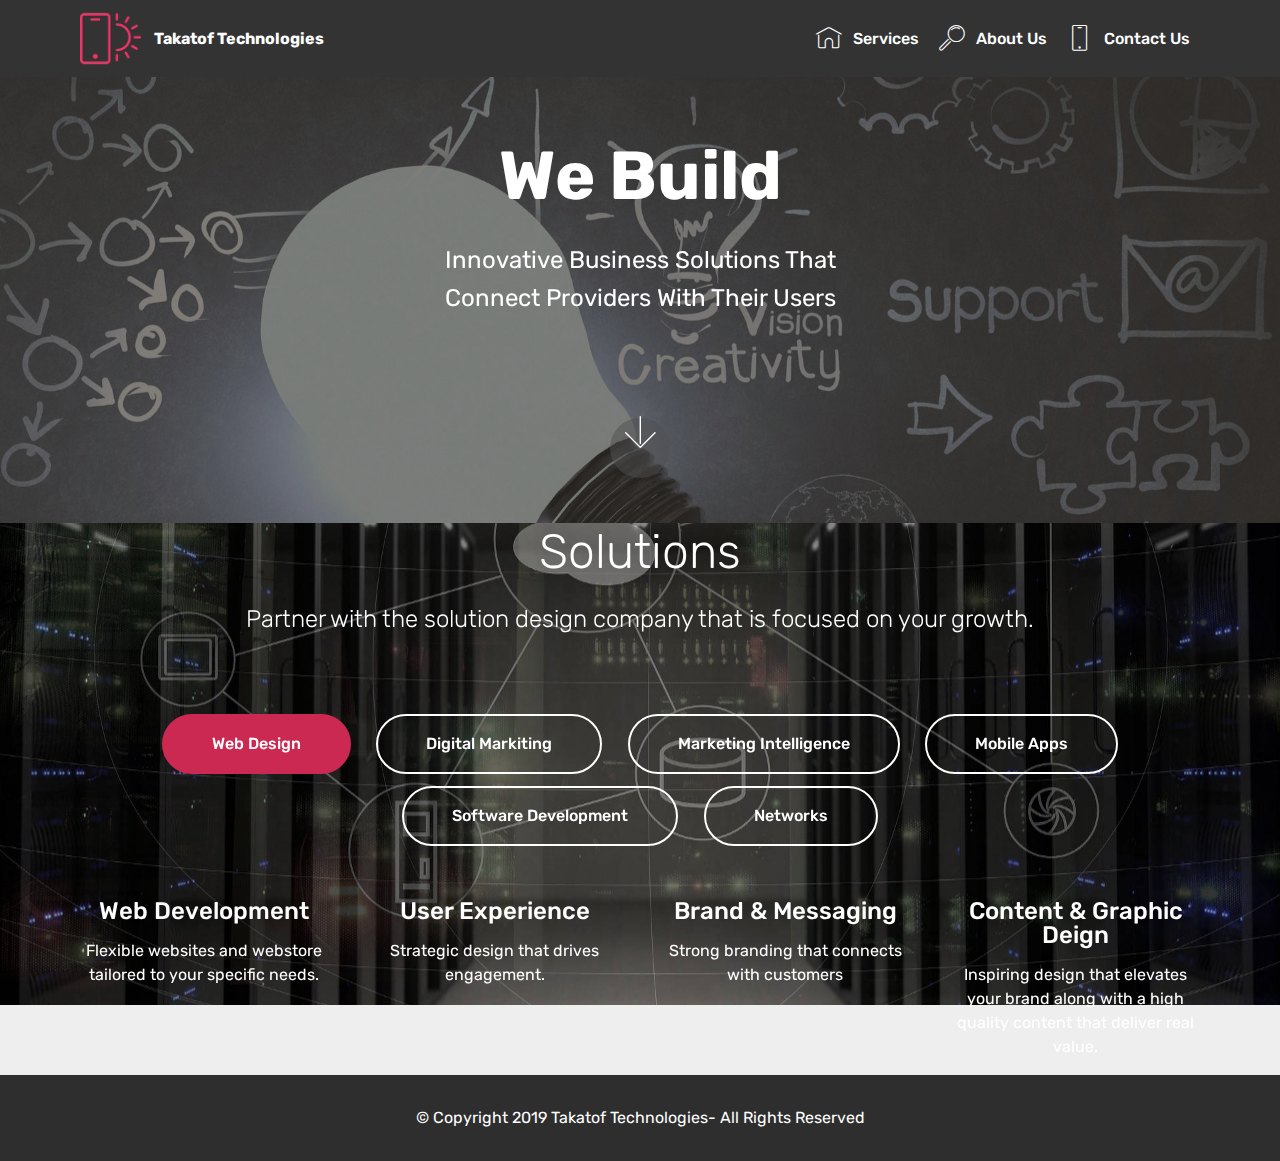
<file: index.html>
<!DOCTYPE html>
<html >
<head>
  <!-- Site made with Mobirise Website Builder v4.8.10, https://mobirise.com -->
  <meta charset="UTF-8">
  <meta http-equiv="X-UA-Compatible" content="IE=edge">
  <meta name="generator" content="Mobirise v4.8.10, mobirise.com">
  <meta name="viewport" content="width=device-width, initial-scale=1, minimum-scale=1">
  <link rel="shortcut icon" href="assets/images/logo2.png" type="image/x-icon">
  <meta name="description" content="">
  <title>Home_1</title>
  <link rel="stylesheet" href="assets/web/assets/mobirise-icons/mobirise-icons.css">
  <link rel="stylesheet" href="assets/tether/tether.min.css">
  <link rel="stylesheet" href="assets/bootstrap/css/bootstrap.min.css">
  <link rel="stylesheet" href="assets/bootstrap/css/bootstrap-grid.min.css">
  <link rel="stylesheet" href="assets/bootstrap/css/bootstrap-reboot.min.css">
  <link rel="stylesheet" href="assets/dropdown/css/style.css">
  <link rel="stylesheet" href="assets/theme/css/style.css">
  <link rel="stylesheet" href="assets/mobirise/css/mbr-additional.css" type="text/css">
  
  
  
</head>
<body>
  <section class="menu cid-rfdRPfmN4K" once="menu" id="menu1-1j">

    

    <nav class="navbar navbar-expand beta-menu navbar-dropdown align-items-center navbar-fixed-top navbar-toggleable-sm">
        <button class="navbar-toggler navbar-toggler-right" type="button" data-toggle="collapse" data-target="#navbarSupportedContent" aria-controls="navbarSupportedContent" aria-expanded="false" aria-label="Toggle navigation">
            <div class="hamburger">
                <span></span>
                <span></span>
                <span></span>
                <span></span>
            </div>
        </button>
        <div class="menu-logo">
            <div class="navbar-brand">
                <span class="navbar-logo">
                    <a href="index.html">
                         <img src="assets/images/logo2.png" alt="Mobirise" title="" style="height: 3.8rem;">
                    </a>
                </span>
                <span class="navbar-caption-wrap"><a class="navbar-caption text-white display-4" href="index.html">
                        Takatof Technologies</a></span>
            </div>
        </div>
        <div class="collapse navbar-collapse" id="navbarSupportedContent">
            <ul class="navbar-nav nav-dropdown nav-right" data-app-modern-menu="true"><li class="nav-item">
                    <a class="nav-link link text-white display-7" href="index.html#tabs3-n">
                        <span class="mbri-home mbr-iconfont mbr-iconfont-btn"></span>
                        Services
                    </a>
                </li>
                <li class="nav-item">
                    <a class="nav-link link text-white display-7" href="page2.html">
                        <span class="mbri-search mbr-iconfont mbr-iconfont-btn"></span>
                        About Us
                    </a>
                </li><li class="nav-item"><a class="nav-link link text-white display-7" href="page3.html"><span class="mbri-mobile mbr-iconfont mbr-iconfont-btn"></span>
                        Contact Us
                    </a></li></ul>
            
        </div>
    </nav>
</section>

<section class="engine"><a href="https://mobirise.info">Mobirise</a></section><section class="cid-re4oyGmvTk mbr-parallax-background" id="header2-f">

    

    <div class="mbr-overlay" style="opacity: 0.6; background-color: rgb(48, 41, 34);"></div>

    <div class="container align-center">
        <div class="row justify-content-md-center">
            <div class="mbr-white col-md-10">
                <h1 class="mbr-section-title mbr-bold pb-3 mbr-fonts-style display-1">
                    We Build</h1>
                
                <p class="mbr-text pb-3 mbr-fonts-style display-5">
                    Innovative Business Solutions That<br> Connect Providers With Their Users<br><br></p>
                
            </div>
        </div>
    </div>
    <div class="mbr-arrow hidden-sm-down" aria-hidden="true">
        <a href="#next">
            <i class="mbri-down mbr-iconfont"></i>
        </a>
    </div>
</section>

<section class="tabs3 cid-re4NDHYPth mbr-parallax-background" id="tabs3-n">

    

    

    <div class="container">
        <h2 class="mbr-section-title align-center pb-3 mbr-fonts-style display-2">Solutions</h2>
        <h3 class="mbr-section-subtitle  display-5 align-center mbr-light mbr-fonts-style">Partner with the solution design company that is focused on your growth.</h3>
    </div>
    <div class="container-fluid">
        <div class="row tabcont">
            <ul class="nav nav-tabs pt-3 mt-5" role="tablist">
                <li class="nav-item mbr-fonts-style"><a class="nav-link active show display-7" role="tab" data-toggle="tab" href="#tabs3-n_tab0" aria-selected="true">
                        Web Design</a></li>
                <li class="nav-item mbr-fonts-style"><a class="nav-link  show active display-7" role="tab" data-toggle="tab" href="#tabs3-n_tab1" aria-selected="true">Digital Markiting</a></li>
                <li class="nav-item mbr-fonts-style"><a class="nav-link show active display-7" role="tab" data-toggle="tab" href="#tabs3-n_tab2" aria-selected="true">Marketing Intelligence</a></li>
                <li class="nav-item mbr-fonts-style"><a class="nav-link show active display-7" role="tab" data-toggle="tab" href="#tabs3-n_tab3" aria-selected="true">
                        Mobile Apps</a></li>
                <li class="nav-item mbr-fonts-style"><a class="nav-link show active display-7" role="tab" data-toggle="tab" href="#tabs3-n_tab4" aria-selected="true">
                        Software Development</a></li>
                <li class="nav-item mbr-fonts-style"><a class="nav-link active show display-7" role="tab" data-toggle="tab" href="#tabs3-n_tab5" aria-selected="true">
                        Networks</a></li>
            </ul>
        </div>
    </div>

    <div class="container">
        <div class="row px-1">
            <div class="tab-content">
                <div id="tab1" class="tab-pane in active mbr-table" role="tabpanel">
                    <div class="row tab-content-row">
                        <div class="col-xs-12 col-md-6 col-lg-3">
                            
                            <h4 class="mbr-element-title  align-center mbr-fonts-style pb-2 display-5">
                                Web Development</h4>
                            <p class="mbr-section-text  align-center mbr-fonts-style display-7">
                                Flexible websites and webstore tailored to your specific needs.</p>
                        </div>

                        <div class="col-xs-12 col-md-6 col-lg-3">
                            
                            <h4 class="mbr-element-title  align-center mbr-fonts-style pb-2 display-5">
                                User Experience</h4>
                            <p class="mbr-section-text  align-center mbr-fonts-style display-7">
                                Strategic design that drives engagement.</p>
                        </div>

                        <div class="col-xs-12 col-md-6 col-lg-3">
                            
                            <h4 class="mbr-element-title  align-center mbr-fonts-style pb-2 display-5">
                                Brand &amp; Messaging<br></h4>
                            <p class="mbr-section-text  align-center mbr-fonts-style display-7">
                                Strong branding that connects with customers</p>
                        </div>

                        <div class="col-xs-12 col-md-6 col-lg-3">
                            
                            <h4 class="mbr-element-title  align-center mbr-fonts-style pb-2 display-5">
                                Content &amp; Graphic Deign</h4>
                            <p class="mbr-section-text  align-center mbr-fonts-style display-7">Inspiring design that elevates your brand along with a high quality content that deliver real value.</p>
                        </div>
                    </div>
                </div>

                <div id="tab2" class="tab-pane  mbr-table" role="tabpanel">
                    <div class="row tab-content-row">
                        <div class="col-xs-12 col-md-6 col-lg-3">
                            
                            <h4 class="mbr-element-title  align-center mbr-fonts-style pb-2 display-5">
                                SEO</h4>
                            <p class="mbr-section-text  align-center mbr-fonts-style display-7">
                                Specific tactics to help you rank in organic search.</p>
                        </div>

                        <div class="col-xs-12 col-md-6 col-lg-3">
                            
                            <h4 class="mbr-element-title  align-center mbr-fonts-style pb-2 display-5">Paid Advertising (PPC)</h4>
                            <p class="mbr-section-text  align-center mbr-fonts-style display-7">Ad creation, audience targeting and campaign management.</p>
                        </div>

                        <div class="col-xs-12 col-md-6 col-lg-3">
                            
                            <h4 class="mbr-element-title  align-center mbr-fonts-style pb-2 display-5">
                                Social Media Marketing</h4>
                            <p class="mbr-section-text  align-center mbr-fonts-style display-7">
                                Real connections, made where customers live</p>
                        </div>

                        <div class="col-xs-12 col-md-6 col-lg-3">
                            
                            <h4 class="mbr-element-title  align-center mbr-fonts-style pb-2 display-5">Inbound Marketing
</h4>
                            <p class="mbr-section-text  align-center mbr-fonts-style display-7">Content that turns browsers into buyers and fans.<br></p>
                        </div>
                    </div>
                </div>

                <div id="tab3" class="tab-pane  mbr-table" role="tabpanel">
                    <div class="row tab-content-row">
                        <div class="col-xs-12 col-md-6 col-lg-3">
                            
                            <h4 class="mbr-element-title  align-center mbr-fonts-style pb-2 display-5">Performance Audits</h4>
                            <p class="mbr-section-text  align-center mbr-fonts-style display-7">
                                Full report showing what's working and whats not</p>
                        </div>

                        <div class="col-xs-12 col-md-6 col-lg-3">
                            
                            <h4 class="mbr-element-title  align-center mbr-fonts-style pb-2 display-5">Competitive Scoring</h4>
                            <p class="mbr-section-text  align-center mbr-fonts-style display-7">See how your measure up, and how you can improve</p>
                        </div>

                        <div class="col-xs-12 col-md-6 col-lg-3">
                            
                            <h4 class="mbr-element-title  align-center mbr-fonts-style pb-2 display-5">
                                Digital Marketing Planning</h4>
                            <p class="mbr-section-text  align-center mbr-fonts-style display-7">Prioritized list of next steps to deliver fast results.</p>
                        </div>

                        <div class="col-xs-12 col-md-6 col-lg-3">
                            
                            <h4 class="mbr-element-title  align-center mbr-fonts-style pb-2 display-5">
                                Reporting &amp; Analytics</h4>
                            <p class="mbr-section-text  align-center mbr-fonts-style display-7">
                                Ongoing measurement of the right KPIs.</p>
                        </div>
                    </div>
                </div>

                <div id="tab4" class="tab-pane  mbr-table" role="tabpanel">
                    <div class="row tab-content-row">
                        <div class="col-xs-12 col-md-6 col-lg-3">
                            
                            <h4 class="mbr-element-title  align-center mbr-fonts-style pb-2 display-5">
                                Leverage Our Experience</h4>
                            <p class="mbr-section-text  align-center mbr-fonts-style display-7">
                                We develop customized mobile applications on different scales because we know how to exploit the power of different technologies
                            </p>
                        </div>

                        <div class="col-xs-12 col-md-6 col-lg-3">
                            
                            <h4 class="mbr-element-title  align-center mbr-fonts-style pb-2 display-5">
                                Our Mobile App Features</h4>
                            <p class="mbr-section-text  align-center mbr-fonts-style display-7">
                                Close-to-Native<br>High Performance<br>Marketing<br>Strategy<br>App Lifecycle<br>QA Testing<br>
                            </p>
                        </div>

                        <div class="col-xs-12 col-md-6 col-lg-3">
                            
                            <h4 class="mbr-element-title  align-center mbr-fonts-style pb-2 display-5">What we do?</h4>
                            <p class="mbr-section-text  align-center mbr-fonts-style display-7">iOS App<br>Android Apps
<br>Cross Platform<br>Augmented Reality<br>React Native Apps
<br>&nbsp;Mobile Games&nbsp;<br></p>
                        </div>

                        <div class="col-xs-12 col-md-6 col-lg-3">
                            
                            <h4 class="mbr-element-title  align-center mbr-fonts-style pb-2 display-5">
                                MOBILE FRIENDLY
                            </h4>
                            <p class="mbr-section-text  align-center mbr-fonts-style display-7">
                                Our team of highly creative professionals make sure that customer gratification is guaranteed. We do not like to compromise and settle on anything less than perfect.
                            </p>
                        </div>
                    </div>
                </div>

                <div id="tab5" class="tab-pane  mbr-table" role="tabpanel">
                    <div class="row tab-content-row">
                        <div class="col-xs-12 col-md-6 col-lg-3">
                            
                            <h4 class="mbr-element-title  align-center mbr-fonts-style pb-2 display-5">Enterprise Portals</h4>
                            <p class="mbr-section-text  align-center mbr-fonts-style display-7">We offer customized portals that meet your business requirements.<br>We integrate your website and applications through user-friendly portals.<br>We provide effective and productive portals, helping you achieve reliable results.<strong><br></strong><br>
                            </p>
                        </div>

                        <div class="col-xs-12 col-md-6 col-lg-3">
                            
                            <h4 class="mbr-element-title  align-center mbr-fonts-style pb-2 display-5">
                                ERP</h4>
                            <p class="mbr-section-text  align-center mbr-fonts-style display-7">
                                From installation to execution, we provide complete ERP services for your company to get started.<br>We provide our expert advice for your custom business ERP needs and requirements.
<br>
We provide services to help our clients in any type of upgradation or migration of ERP systems
<br>
<br>
                            </p>
                        </div>

                        <div class="col-xs-12 col-md-6 col-lg-3">
                            
                            <h4 class="mbr-element-title  align-center mbr-fonts-style pb-2 display-5">Customer relationship management (CRM)</h4>
                            <p class="mbr-section-text  align-center mbr-fonts-style display-7">We develop customized CRM modules for your company to help you achieve better results.
<br>
We'll handle the installation and have you up and running in no time.
<br>
We optimize CRM activities through CRM-portals that are highly result-driven.
<br>
<br></p>
                        </div>

                        <div class="col-xs-12 col-md-6 col-lg-3">
                            
                            <h4 class="mbr-element-title  align-center mbr-fonts-style pb-2 display-5">
                                E-commerce Solution</h4>
                            <p class="mbr-section-text  align-center mbr-fonts-style display-7">We develop custom web designs and e-Commerce services for your company.
<br>
We provide integration services that drive satisfactory e-Commerce results.
<br>
Our experts manage entire optimization process from design upgrades to functionality enhancements.
<br>
<br></p>
                        </div>
                    </div>
                </div>

                <div id="tab6" class="tab-pane  mbr-table" role="tabpanel">
                    <div class="row tab-content-row">
                        <div class="col-xs-12 col-md-6 col-lg-3">
                            
                            <h4 class="mbr-element-title  align-center mbr-fonts-style pb-2 display-5">TELEPHONE SYSTEMS</h4>
                            <p class="mbr-section-text  align-center mbr-fonts-style display-7">Voice over Internet (VoIP)
<br>Cloud-Based/Hosted Systems
<br>Contact Center Solutions
<br>Sound Masking Systems</p>
                        </div>

                        <div class="col-xs-12 col-md-6 col-lg-3">
                            
                            <h4 class="mbr-element-title  align-center mbr-fonts-style pb-2 display-5">VOICE, VIDEO AND SCREEN RECORDING</h4>
                            <p class="mbr-section-text  align-center mbr-fonts-style display-7">Voice Recorders
<br>Video Recorders
<br>Screen Capture Recording</p>
                        </div>

                        <div class="col-xs-12 col-md-6 col-lg-3">
                            
                            <h4 class="mbr-element-title  align-center mbr-fonts-style pb-2 display-5">NETWORK &amp; WIRELESS SOLUTIONS</h4>
                            <p class="mbr-section-text  align-center mbr-fonts-style display-7">Wireless LAN
<br>Broadband Wireless Linls<br> (PTP-PTMP) <br>&nbsp;(Licenesed - Unlicensed)<br>Data Connectivity
<br>Wireless Management Systems</p>
                        </div>

                        <div class="col-xs-12 col-md-6 col-lg-3">
                            
                            <h4 class="mbr-element-title  align-center mbr-fonts-style pb-2 display-5">
                                SECURITY SOLUTIONS</h4>
                            <p class="mbr-section-text  align-center mbr-fonts-style display-7">&nbsp;Video Surveillance Systems
<br>Data Security
<br>Access Control Systems</p>
                        </div>
                    </div>
                </div>
            </div>
        </div>
    </div>
</section>

<section once="" class="cid-rfdVdMGLUq" id="footer6-1k">

    

    

    <div class="container">
        <div class="media-container-row align-center mbr-white">
            <div class="col-12">
                <p class="mbr-text mb-0 mbr-fonts-style display-7">
                    © Copyright 2019 Takatof Technologies- All Rights Reserved
                </p>
            </div>
        </div>
    </div>
</section>


  <script src="assets/web/assets/jquery/jquery.min.js"></script>
  <script src="assets/popper/popper.min.js"></script>
  <script src="assets/tether/tether.min.js"></script>
  <script src="assets/bootstrap/js/bootstrap.min.js"></script>
  <script src="assets/dropdown/js/script.min.js"></script>
  <script src="assets/touchswipe/jquery.touch-swipe.min.js"></script>
  <script src="assets/parallax/jarallax.min.js"></script>
  <script src="assets/mbr-tabs/mbr-tabs.js"></script>
  <script src="assets/smoothscroll/smooth-scroll.js"></script>
  <script src="assets/theme/js/script.js"></script>
  
  
</body>
</html>
</file>
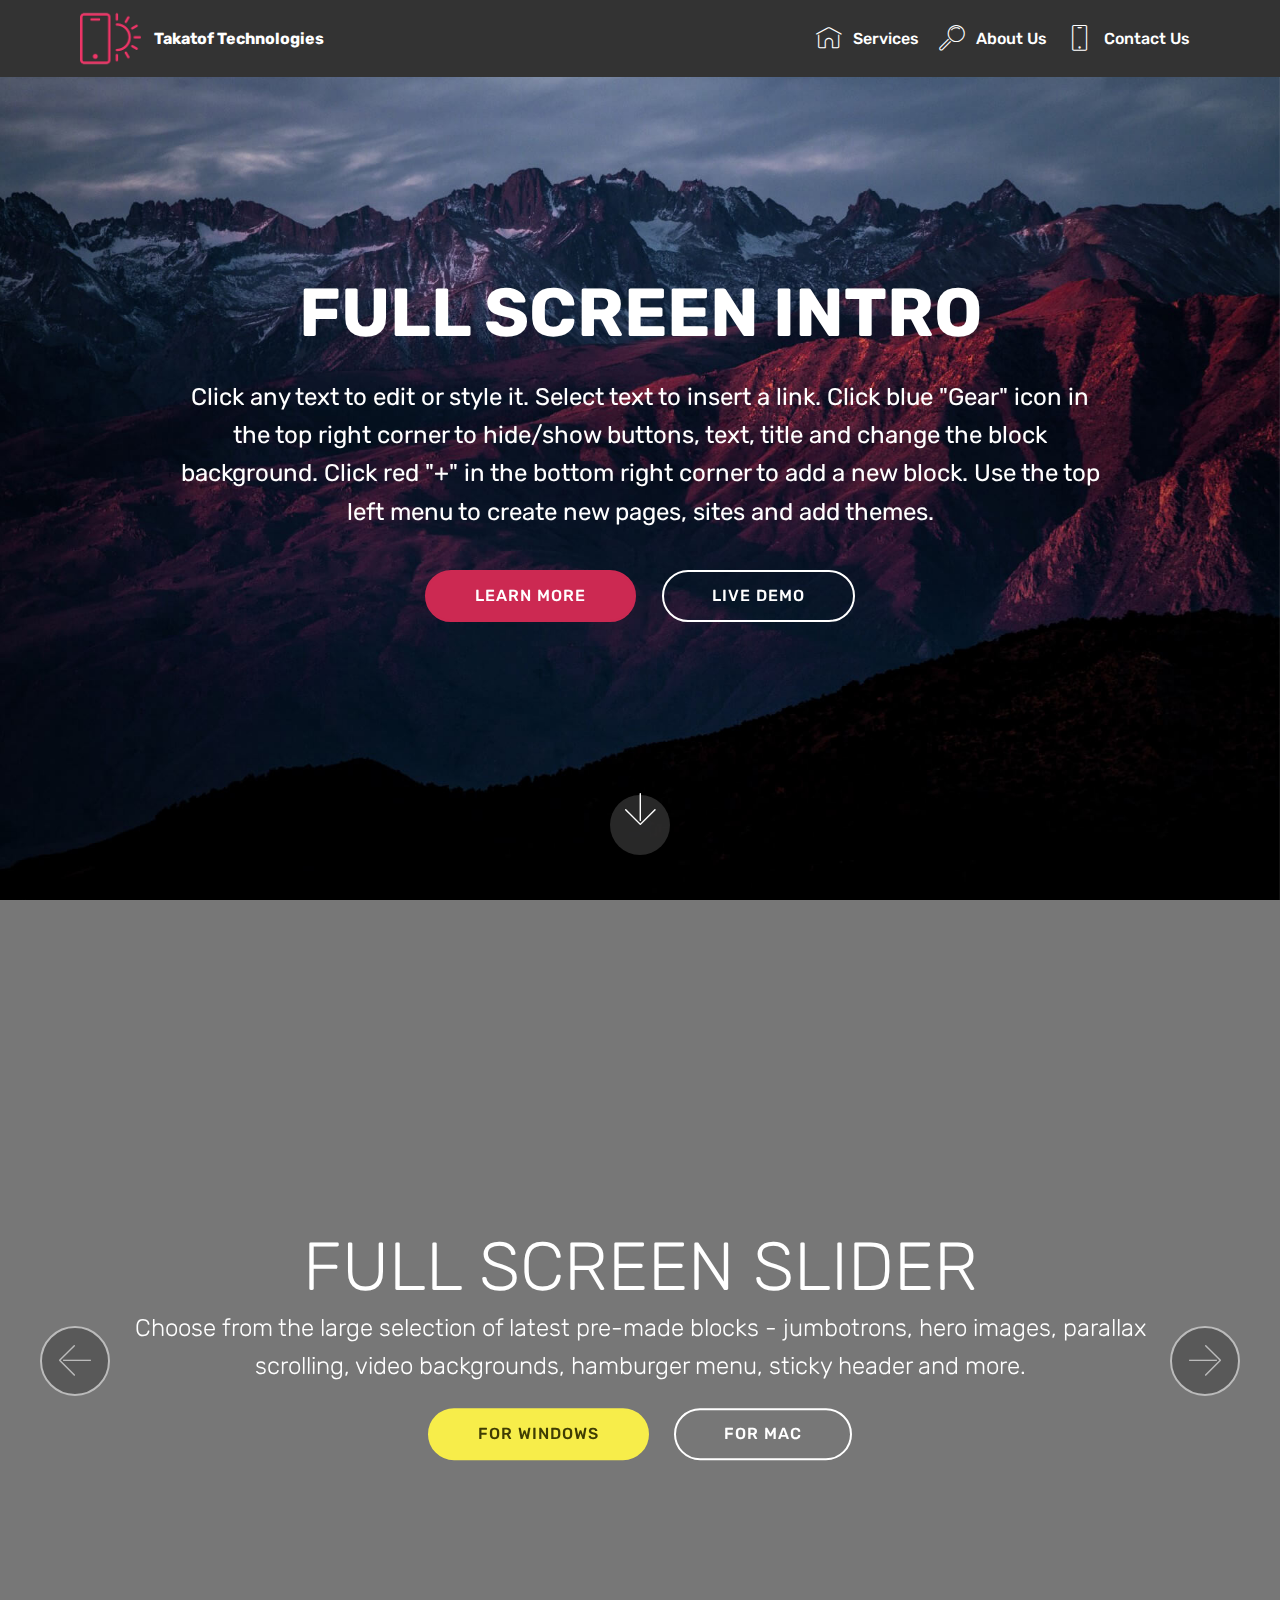
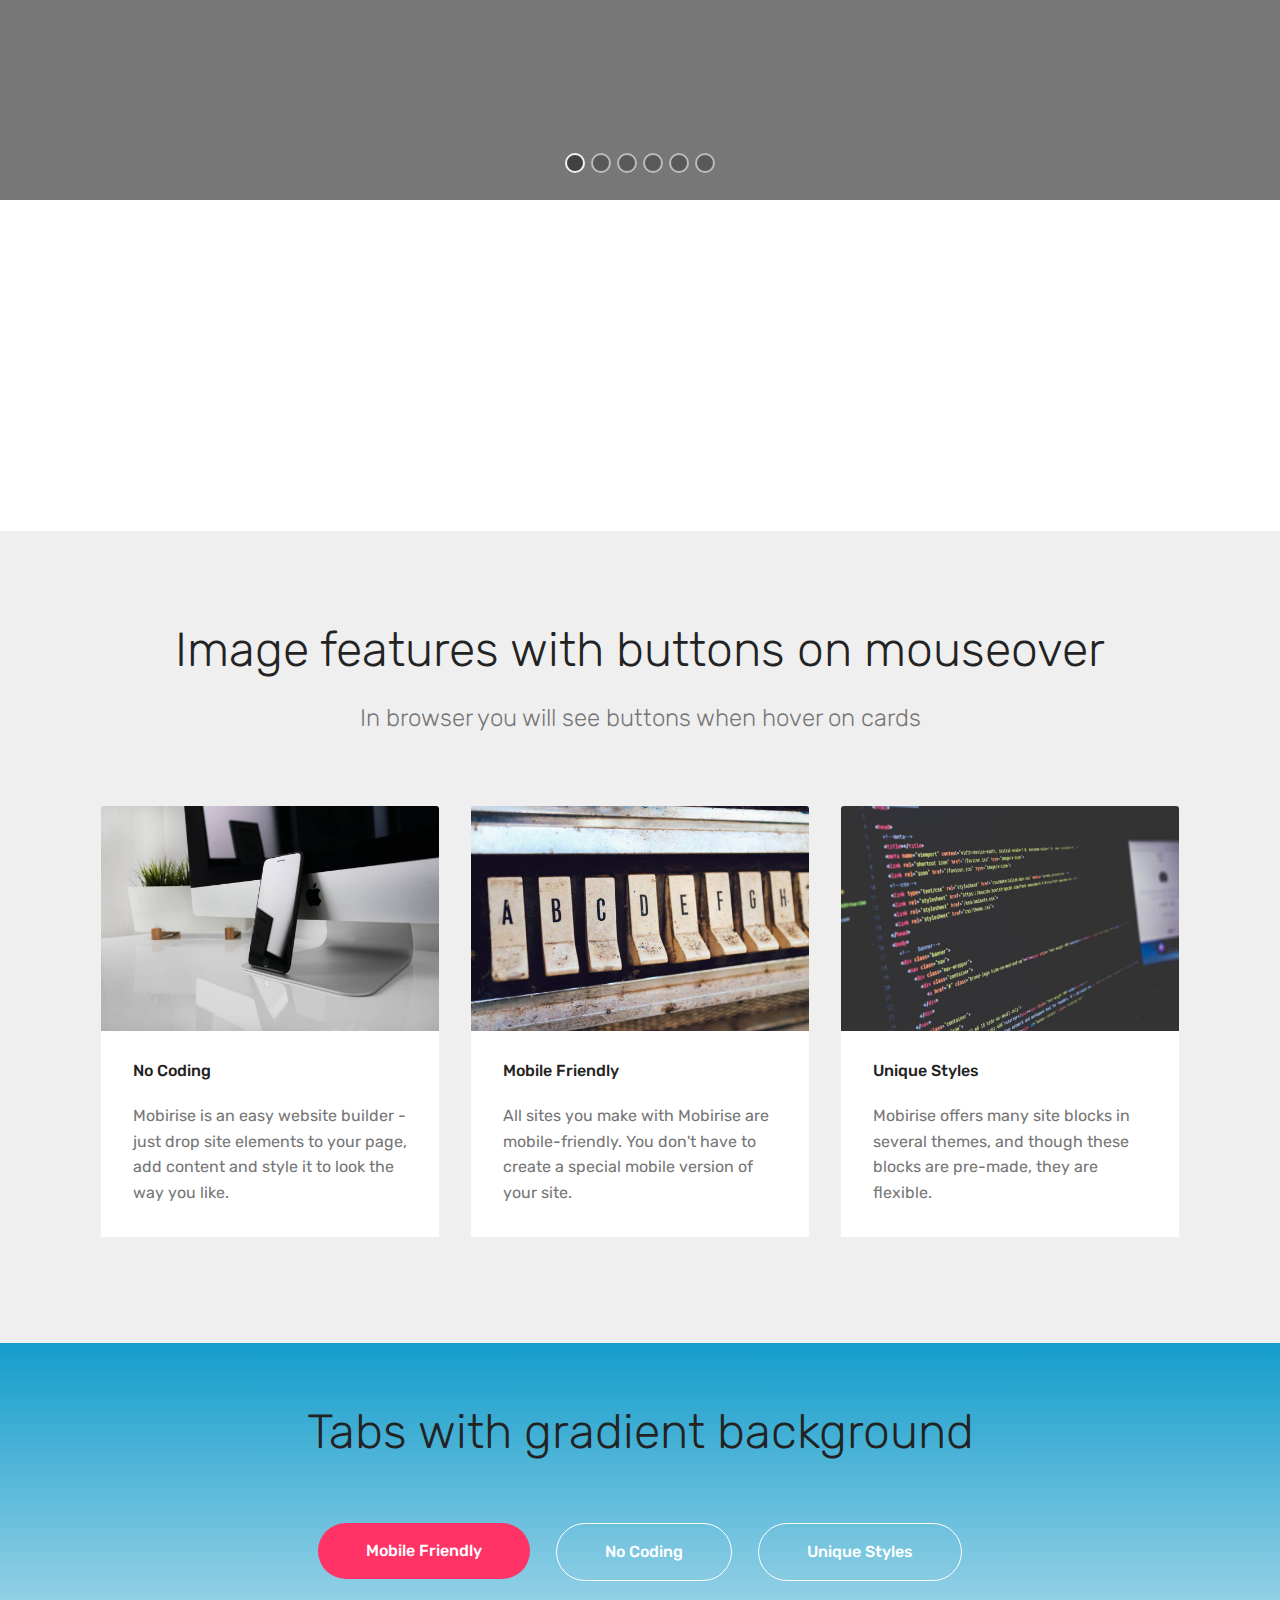
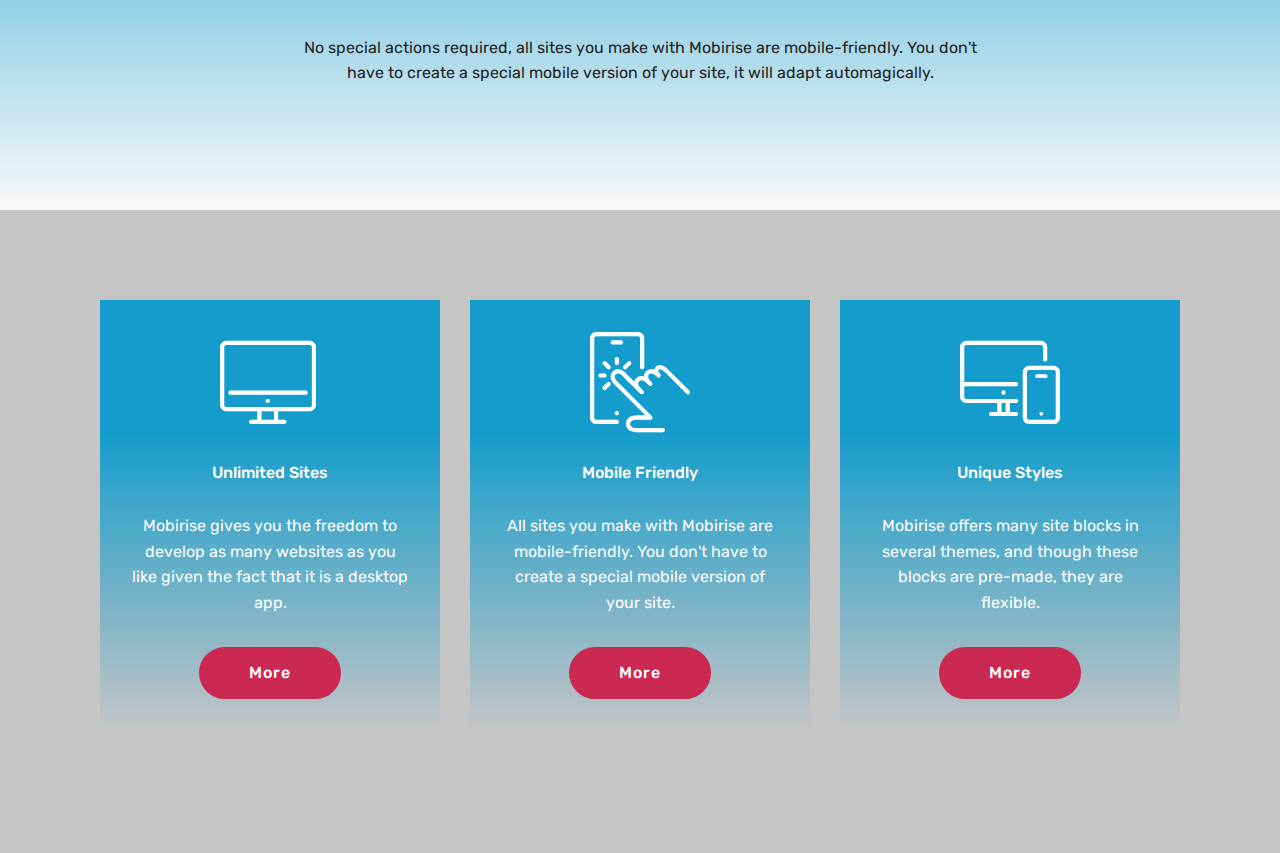
<file: deleted.html>
<!DOCTYPE html>
<html >
<head>
  <!-- Site made with Mobirise Website Builder v4.8.10, https://mobirise.com -->
  <meta charset="UTF-8">
  <meta http-equiv="X-UA-Compatible" content="IE=edge">
  <meta name="generator" content="Mobirise v4.8.10, mobirise.com">
  <meta name="viewport" content="width=device-width, initial-scale=1, minimum-scale=1">
  <link rel="shortcut icon" href="assets/images/logo2.png" type="image/x-icon">
  <meta name="description" content="">
  <title>Home</title>
  <link rel="stylesheet" href="assets/web/assets/mobirise-icons/mobirise-icons.css">
  <link rel="stylesheet" href="assets/tether/tether.min.css">
  <link rel="stylesheet" href="assets/bootstrap/css/bootstrap.min.css">
  <link rel="stylesheet" href="assets/bootstrap/css/bootstrap-grid.min.css">
  <link rel="stylesheet" href="assets/bootstrap/css/bootstrap-reboot.min.css">
  <link rel="stylesheet" href="assets/dropdown/css/style.css">
  <link rel="stylesheet" href="assets/socicon/css/styles.css">
  <link rel="stylesheet" href="assets/theme/css/style.css">
  <link rel="stylesheet" href="assets/mobirise/css/mbr-additional.css" type="text/css">
  
  
  
</head>
<body>
  <section class="menu cid-qTkzRZLJNu" once="menu" id="menu1-0">

    

    <nav class="navbar navbar-expand beta-menu navbar-dropdown align-items-center navbar-fixed-top navbar-toggleable-sm">
        <button class="navbar-toggler navbar-toggler-right" type="button" data-toggle="collapse" data-target="#navbarSupportedContent" aria-controls="navbarSupportedContent" aria-expanded="false" aria-label="Toggle navigation">
            <div class="hamburger">
                <span></span>
                <span></span>
                <span></span>
                <span></span>
            </div>
        </button>
        <div class="menu-logo">
            <div class="navbar-brand">
                <span class="navbar-logo">
                    <a href="index.html">
                         <img src="assets/images/logo2.png" alt="Mobirise" title="" style="height: 3.8rem;">
                    </a>
                </span>
                <span class="navbar-caption-wrap"><a class="navbar-caption text-white display-4" href="index.html">
                        Takatof Technologies</a></span>
            </div>
        </div>
        <div class="collapse navbar-collapse" id="navbarSupportedContent">
            <ul class="navbar-nav nav-dropdown nav-right" data-app-modern-menu="true"><li class="nav-item">
                    <a class="nav-link link text-white display-7" href="index.html#tabs3-n">
                        <span class="mbri-home mbr-iconfont mbr-iconfont-btn"></span>
                        Services
                    </a>
                </li>
                <li class="nav-item">
                    <a class="nav-link link text-white display-7" href="page2.html">
                        <span class="mbri-search mbr-iconfont mbr-iconfont-btn"></span>
                        About Us
                    </a>
                </li><li class="nav-item"><a class="nav-link link text-white display-7" href="page3.html"><span class="mbri-mobile mbr-iconfont mbr-iconfont-btn"></span>
                        Contact Us
                    </a></li></ul>
            
        </div>
    </nav>
</section>

<section class="engine"><a href="https://mobirise.info/r">free bootstrap template</a></section><section class="cid-qTkA127IK8 mbr-fullscreen mbr-parallax-background" id="header2-1">

    

    

    <div class="container align-center">
        <div class="row justify-content-md-center">
            <div class="mbr-white col-md-10">
                <h1 class="mbr-section-title mbr-bold pb-3 mbr-fonts-style display-1">
                    FULL SCREEN INTRO
                </h1>
                
                <p class="mbr-text pb-3 mbr-fonts-style display-5">
                    Click any text to edit or style it. Select text to insert a link. Click blue "Gear" icon in the top right corner to hide/show buttons, text, title and change the block background. Click red "+" in the bottom right corner to add a new block. Use the top left menu to create new pages, sites and add themes.
                </p>
                <div class="mbr-section-btn"><a class="btn btn-md btn-secondary display-4" href="https://mobirise.com">LEARN MORE</a>
                    <a class="btn btn-md btn-white-outline display-4" href="https://mobirise.com">LIVE DEMO</a></div>
            </div>
        </div>
    </div>
    <div class="mbr-arrow hidden-sm-down" aria-hidden="true">
        <a href="#next">
            <i class="mbri-down mbr-iconfont"></i>
        </a>
    </div>
</section>

<section class="carousel slide cid-rdZeQm7vbL" data-interval="false" id="slider1-a">

    

    <div class="full-screen"><div class="mbr-slider slide carousel" data-pause="true" data-keyboard="false" data-ride="false" data-interval="false"><ol class="carousel-indicators"><li data-app-prevent-settings="" data-target="#slider1-a" class=" active" data-slide-to="0"></li><li data-app-prevent-settings="" data-target="#slider1-a" data-slide-to="1"></li><li data-app-prevent-settings="" data-target="#slider1-a" data-slide-to="2"></li><li data-app-prevent-settings="" data-target="#slider1-a" data-slide-to="3"></li><li data-app-prevent-settings="" data-target="#slider1-a" data-slide-to="4"></li><li data-app-prevent-settings="" data-target="#slider1-a" data-slide-to="5"></li></ol><div class="carousel-inner" role="listbox"><div class="carousel-item slider-fullscreen-image active" data-bg-video-slide="https://www.youtube.com/watch?v=fwkKc6M60-0"><div class="mbr-overlay"></div><div class="container container-slide"><div class="image_wrapper"><img src="assets/images/1.jpg" style="opacity: 0;"><div class="carousel-caption justify-content-center"><div class="col-10 align-center"><h2 class="mbr-fonts-style display-1">FULL SCREEN SLIDER</h2><p class="lead mbr-text mbr-fonts-style display-5">Choose from the large selection of latest pre-made blocks - jumbotrons, hero images, parallax scrolling, video backgrounds, hamburger menu, sticky header and more.</p><div class="mbr-section-btn" buttons="0"><a class="btn btn-success display-4" href="https://mobirise.com">FOR WINDOWS</a> <a class="btn  btn-white-outline display-4" href="https://mobirise.com">FOR MAC</a></div></div></div></div></div></div><div class="carousel-item slider-fullscreen-image" data-bg-video-slide="https://www.youtube.com/watch?v=fwkKc6M60-0"><div class="mbr-overlay"></div><div class="container container-slide"><div class="image_wrapper"><img src="assets/images/2.jpg" style="opacity: 0;"><div class="carousel-caption justify-content-center"><div class="col-10 align-left"><h2 class="mbr-fonts-style display-1">VIDEO SLIDE</h2><p class="lead mbr-text mbr-fonts-style display-5">Slide with youtube video background and color overlay. Title and text are aligned to the left.</p></div></div></div></div></div><div class="carousel-item slider-fullscreen-image" data-bg-video-slide="false" style="background-image: url(assets/images/3.jpg);"><div class="container container-slide"><div class="image_wrapper"><div class="mbr-overlay"></div><img src="assets/images/3.jpg"><div class="carousel-caption justify-content-center"><div class="col-10 align-right"><h2 class="mbr-fonts-style display-1">IMAGE SLIDE</h2><p class="lead mbr-text mbr-fonts-style display-5">Choose from the large selection of latest pre-made blocks - jumbotrons, hero images, parallax scrolling, video backgrounds, hamburger menu, sticky header and more.</p><div class="mbr-section-btn" buttons="0"><a class="btn btn-info display-4" href="https://mobirise.com">FOR WINDOWS</a> <a class="btn  btn-white-outline display-4" href="https://mobirise.com">FOR MAC</a></div></div></div></div></div></div><div class="carousel-item slider-fullscreen-image" data-bg-video-slide="false" style="background-image: url(assets/images/mbr-1920x948.jpg);"><div class="container container-slide"><div class="image_wrapper"><div class="mbr-overlay"></div><img src="assets/images/mbr-1920x948.jpg"><div class="carousel-caption justify-content-center"><div class="col-10 align-center"><h2 class="mbr-fonts-style display-1">FULL SCREEN SLIDER</h2><p class="lead mbr-text mbr-fonts-style display-5">Choose from the large selection of latest pre-made blocks - jumbotrons, hero images, parallax scrolling, video backgrounds, hamburger menu, sticky header and more.</p><div class="mbr-section-btn" buttons="0"><a class="btn btn-success display-4" href="https://mobirise.com">FOR WINDOWS</a> <a class="btn  btn-white-outline display-4" href="https://mobirise.com">FOR MAC</a></div></div></div></div></div></div><div class="carousel-item slider-fullscreen-image" data-bg-video-slide="false" style="background-image: url(assets/images/1.jpg);"><div class="container container-slide"><div class="image_wrapper"><div class="mbr-overlay"></div><img src="assets/images/1.jpg"><div class="carousel-caption justify-content-center"><div class="col-10 align-center"><h2 class="mbr-fonts-style display-1">FULL SCREEN SLIDER</h2><p class="lead mbr-text mbr-fonts-style display-5">Choose from the large selection of latest pre-made blocks - jumbotrons, hero images, parallax scrolling, video backgrounds, hamburger menu, sticky header and more.</p><div class="mbr-section-btn" buttons="0"><a class="btn btn-success display-4" href="https://mobirise.com">FOR WINDOWS</a> <a class="btn  btn-white-outline display-4" href="https://mobirise.com">FOR MAC</a></div></div></div></div></div></div><div class="carousel-item slider-fullscreen-image" data-bg-video-slide="false" style="background-image: url(assets/images/1.jpg);"><div class="container container-slide"><div class="image_wrapper"><div class="mbr-overlay"></div><img src="assets/images/1.jpg"><div class="carousel-caption justify-content-center"><div class="col-10 align-center"><h2 class="mbr-fonts-style display-1">FULL SCREEN SLIDER</h2><p class="lead mbr-text mbr-fonts-style display-5">Choose from the large selection of latest pre-made blocks - jumbotrons, hero images, parallax scrolling, video backgrounds, hamburger menu, sticky header and more.</p><div class="mbr-section-btn" buttons="0"><a class="btn btn-success display-4" href="https://mobirise.com">FOR WINDOWS</a> <a class="btn  btn-white-outline display-4" href="https://mobirise.com">FOR MAC</a></div></div></div></div></div></div></div><a data-app-prevent-settings="" class="carousel-control carousel-control-prev" role="button" data-slide="prev" href="#slider1-a"><span aria-hidden="true" class="mbri-left mbr-iconfont"></span><span class="sr-only">Previous</span></a><a data-app-prevent-settings="" class="carousel-control carousel-control-next" role="button" data-slide="next" href="#slider1-a"><span aria-hidden="true" class="mbri-right mbr-iconfont"></span><span class="sr-only">Next</span></a></div></div>

</section>

<section class="cid-qTkAaeaxX5 mbr-reveal" id="footer1-2">

    

    

    <div class="container">
        <div class="media-container-row content text-white">
            <div class="col-12 col-md-3">
                <div class="media-wrap">
                    <a href="https://mobirise.com/">
                        <img src="assets/images/logo211.png" alt="Mobirise">
                    </a>
                </div>
            </div>
            <div class="col-12 col-md-3 mbr-fonts-style display-7">
                <h5 class="pb-3">
                    Address
                </h5>
                <p class="mbr-text">
                    1234 Street Name
                    <br>City, AA 99999
                </p>
            </div>
            <div class="col-12 col-md-3 mbr-fonts-style display-7">
                <h5 class="pb-3">
                    Contacts
                </h5>
                <p class="mbr-text">
                    Email: support@mobirise.com
                    <br>Phone: +1 (0) 000 0000 001
                    <br>Fax: +1 (0) 000 0000 002
                </p>
            </div>
            <div class="col-12 col-md-3 mbr-fonts-style display-7">
                <h5 class="pb-3"></h5>
                <p class="mbr-text"></p>
            </div>
        </div>
        <div class="footer-lower">
            <div class="media-container-row">
                <div class="col-sm-12">
                    <hr>
                </div>
            </div>
            <div class="media-container-row mbr-white">
                <div class="col-sm-6 copyright">
                    <p class="mbr-text mbr-fonts-style display-7">
                        © Copyright 2017 Mobirise - All Rights Reserved
                    </p>
                </div>
                <div class="col-md-6">
                    <div class="social-list align-right">
                        <div class="soc-item">
                            <a href="https://twitter.com/mobirise" target="_blank">
                                <span class="socicon-twitter socicon mbr-iconfont mbr-iconfont-social"></span>
                            </a>
                        </div>
                        <div class="soc-item">
                            <a href="https://www.facebook.com/pages/Mobirise/1616226671953247" target="_blank">
                                <span class="socicon-facebook socicon mbr-iconfont mbr-iconfont-social"></span>
                            </a>
                        </div>
                        <div class="soc-item">
                            <a href="https://www.youtube.com/c/mobirise" target="_blank">
                                <span class="socicon-youtube socicon mbr-iconfont mbr-iconfont-social"></span>
                            </a>
                        </div>
                        <div class="soc-item">
                            <a href="https://instagram.com/mobirise" target="_blank">
                                <span class="socicon-instagram socicon mbr-iconfont mbr-iconfont-social"></span>
                            </a>
                        </div>
                        <div class="soc-item">
                            <a href="https://plus.google.com/u/0/+Mobirise" target="_blank">
                                <span class="socicon-googleplus socicon mbr-iconfont mbr-iconfont-social"></span>
                            </a>
                        </div>
                        <div class="soc-item">
                            <a href="https://www.behance.net/Mobirise" target="_blank">
                                <span class="socicon-behance socicon mbr-iconfont mbr-iconfont-social"></span>
                            </a>
                        </div>
                    </div>
                </div>
            </div>
        </div>
    </div>
</section>

<section class="features18 popup-btn-cards cid-re4nDwoIY2" id="features18-c">

    

    
    <div class="container">
        <h2 class="mbr-section-title pb-3 align-center mbr-fonts-style display-2">
            Image features with buttons on mouseover
        </h2>
        <h3 class="mbr-section-subtitle display-5 align-center mbr-fonts-style mbr-light">
            In browser you will see buttons when hover on cards
        </h3>
        <div class="media-container-row pt-5 ">
            <div class="card p-3 col-12 col-md-6 col-lg-4">
                <div class="card-wrapper ">
                    <div class="card-img">
                        <div class="mbr-overlay"></div>
                        <div class="mbr-section-btn text-center">
                            <a href="https://mobirise.co" class="btn btn-primary display-4">Learn More</a>
                        </div>
                        <img src="assets/images/01.jpg" alt="Mobirise">
                    </div>
                    <div class="card-box">
                        <h4 class="card-title mbr-fonts-style display-7">
                            No Coding
                        </h4>
                        <p class="mbr-text mbr-fonts-style align-left display-7">
                            Mobirise is an easy website builder - just drop site elements to your page, add content and style it to look the way you like.
                        </p>
                    </div>
                </div>
            </div>
            <div class="card p-3 col-12 col-md-6 col-lg-4">
                <div class="card-wrapper">
                    <div class="card-img">
                        <div class="mbr-overlay"></div>
                        <div class="mbr-section-btn text-center">
                            <a href="https://mobirise.co" class="btn btn-primary display-4">Learn More</a>
                        </div>
                        <img src="assets/images/02.jpg" alt="Mobirise">
                    </div>
                    <div class="card-box">
                        <h4 class="card-title mbr-fonts-style display-7">
                            Mobile Friendly
                        </h4>
                        <p class="mbr-text mbr-fonts-style display-7">
                           All sites you make with Mobirise are mobile-friendly. You don't have to create a special mobile version of your site.
                        </p>
                    </div>
                </div>
            </div>

            <div class="card p-3 col-12 col-md-6 col-lg-4">
                <div class="card-wrapper">
                    <div class="card-img">
                        <div class="mbr-overlay"></div>
                        <div class="mbr-section-btn text-center">
                            <a href="https://mobirise.co" class="btn btn-primary display-4">Learn More</a>
                        </div>
                        <img src="assets/images/03.jpg" alt="Mobirise">
                    </div>
                    <div class="card-box">
                        <h4 class="card-title mbr-fonts-style display-7">
                            Unique Styles
                        </h4>
                        <p class="mbr-text mbr-fonts-style display-7">
                            Mobirise offers many site blocks in several themes, and though these blocks are pre-made, they are flexible.
                        </p>
                    </div>
                </div>
            </div>

            
        </div>
    </div>
</section>

<section class="tabs2 cid-re4nQK1qvM" id="tabs2-d">

    

    
    <div class="container">
        <h2 class="mbr-section-title align-center pb-5 mbr-fonts-style display-2">
            Tabs with gradient background
        </h2>
        <div class="media-container-row">
            <div class="col-12 col-md-8">
                <ul class="nav nav-tabs" role="tablist">
                    <li class="nav-item">
                        <a class="nav-link active mbr-fonts-style display-7" role="tab" data-toggle="tab" href="#tab1">
                            Mobile Friendly
                        </a>
                    </li>
                    <li class="nav-item">
                        <a class="nav-link mbr-fonts-style display-7" role="tab" data-toggle="tab" href="#tab2">
                            No Coding
                        </a>
                    </li>
                    <li class="nav-item">
                        <a class="nav-link mbr-fonts-style display-7" role="tab" data-toggle="tab" href="#tab3">
                            Unique Styles
                        </a>
                    </li>
                    
                    
                    
                </ul>
                <div class="tab-content">
                    <div id="tab1" class="tab-pane in active" role="tabpanel">
                        <div class="row">
                            <div class="col-md-12">
                                <p class="mbr-text py-5 mbr-fonts-style display-7">
                                    No special actions required, all sites you make with Mobirise are mobile-friendly. You don't have to create a special mobile version of your site, it will adapt automagically.
                                </p>
                            </div>
                        </div>
                    </div>
                    <div id="tab2" class="tab-pane" role="tabpanel">
                        <div class="row">
                            <div class="col-md-12">
                                <p class="mbr-text py-5 mbr-fonts-style display-7">
                                    Mobirise is an easy website builder - just drop site elements to your page, add content and style it to look the way you like.
                                </p>
                            </div>
                        </div>
                    </div>
                    <div id="tab3" class="tab-pane" role="tabpanel">
                        <div class="row">
                            <div class="col-md-12">
                                <p class="mbr-text py-5 mbr-fonts-style display-7">
                                    Mobirise offers many site blocks in several themes, and though these blocks are pre-made, they are flexible. You can combine blocks in different ways on your pages.
                                </p>
                            </div>
                        </div>
                    </div>
                    <div id="tab4" class="tab-pane" role="tabpanel">
                        <div class="row">
                            <div class="col-md-12">
                                <p class="mbr-text py-5 mbr-fonts-style display-7">
                                    Mobirise gives you the freedom to develop as many websites as you like given the fact that it is a desktop app.
                                </p>
                            </div>
                        </div>
                    </div>
                    <div id="tab5" class="tab-pane" role="tabpanel">
                        <div class="row">
                            <div class="col-md-12">
                                <p class="mbr-text py-5 mbr-fonts-style display-7">
                                    Publish your website to a local drive, FTP or host on Amazon S3, Google Cloud, Github Pages. Don't be a hostage to just one platform or service provider.
                                </p>
                            </div>
                        </div>
                    </div>
                    <div id="tab6" class="tab-pane" role="tabpanel">
                        <div class="row">
                            <div class="col-md-12">
                                <p class="mbr-text py-5 mbr-fonts-style display-7">
                                    Just drop the blocks into the page, edit content inline and publish - no technical skills required.
                                </p>
                            </div>
                        </div>
                    </div>
                </div>
            </div>
        </div>
    </div>
</section>

<section class="features8 cid-re4np0EG3R mbr-parallax-background" id="features8-b">

    

    <div class="mbr-overlay" style="opacity: 0.2; background-color: rgb(35, 35, 35);">
    </div>

    <div class="container">
        <div class="media-container-row">

            <div class="card  col-12 col-md-6 col-lg-4">
                <div class="card-img">
                    <span class="mbri-desktop mbr-iconfont"></span>
                </div>
                <div class="card-box align-center">
                    <h4 class="card-title mbr-fonts-style display-7">
                        Unlimited Sites
                    </h4>
                    <p class="mbr-text mbr-fonts-style display-7">
                       Mobirise gives you the freedom to develop as many websites as you like given the fact that it is a desktop app.
                    </p>
                    <div class="mbr-section-btn text-center">
                        <a href="https://mobirise.co" class="btn btn-secondary display-4">
                            More
                        </a>
                    </div>
                </div>
            </div>

            <div class="card  col-12 col-md-6 col-lg-4">
                <div class="card-img">
                    <span class="mbri-touch mbr-iconfont"></span>
                </div>
                <div class="card-box align-center">
                    <h4 class="card-title mbr-fonts-style display-7">
                        Mobile Friendly
                    </h4>
                    <p class="mbr-text mbr-fonts-style display-7">
                       All sites you make with Mobirise are mobile-friendly. You don't have to create a special mobile version of your site.
                    </p>
                    <div class="mbr-section-btn text-center">
                        <a href="https://mobirise.co" class="btn btn-secondary display-4">
                            More
                        </a>
                    </div>
                </div>
            </div>

            <div class="card  col-12 col-md-6 col-lg-4">
                <div class="card-img">
                    <span class="mbri-responsive mbr-iconfont"></span>
                </div>
                <div class="card-box align-center">
                    <h4 class="card-title mbr-fonts-style display-7">
                        Unique Styles
                    </h4>
                    <p class="mbr-text mbr-fonts-style display-7">
                       Mobirise offers many site blocks in several themes, and though these blocks are pre-made, they are flexible.
                    </p>
                    <div class="mbr-section-btn text-center">
                        <a href="https://mobirise.co" class="btn btn-secondary display-4">
                            More
                        </a>
                    </div>
                </div>
            </div>

            
        </div>
    </div>
</section>


  <script src="assets/web/assets/jquery/jquery.min.js"></script>
  <script src="assets/popper/popper.min.js"></script>
  <script src="assets/tether/tether.min.js"></script>
  <script src="assets/bootstrap/js/bootstrap.min.js"></script>
  <script src="assets/smoothscroll/smooth-scroll.js"></script>
  <script src="assets/dropdown/js/script.min.js"></script>
  <script src="assets/touchswipe/jquery.touch-swipe.min.js"></script>
  <script src="assets/ytplayer/jquery.mb.ytplayer.min.js"></script>
  <script src="assets/vimeoplayer/jquery.mb.vimeo_player.js"></script>
  <script src="assets/mbr-tabs/mbr-tabs.js"></script>
  <script src="assets/bootstrapcarouselswipe/bootstrap-carousel-swipe.js"></script>
  <script src="assets/mbr-popup-btns/mbr-popup-btns.js"></script>
  <script src="assets/parallax/jarallax.min.js"></script>
  <script src="assets/theme/js/script.js"></script>
  <script src="assets/slidervideo/script.js"></script>
  
  
</body>
</html>
</file>
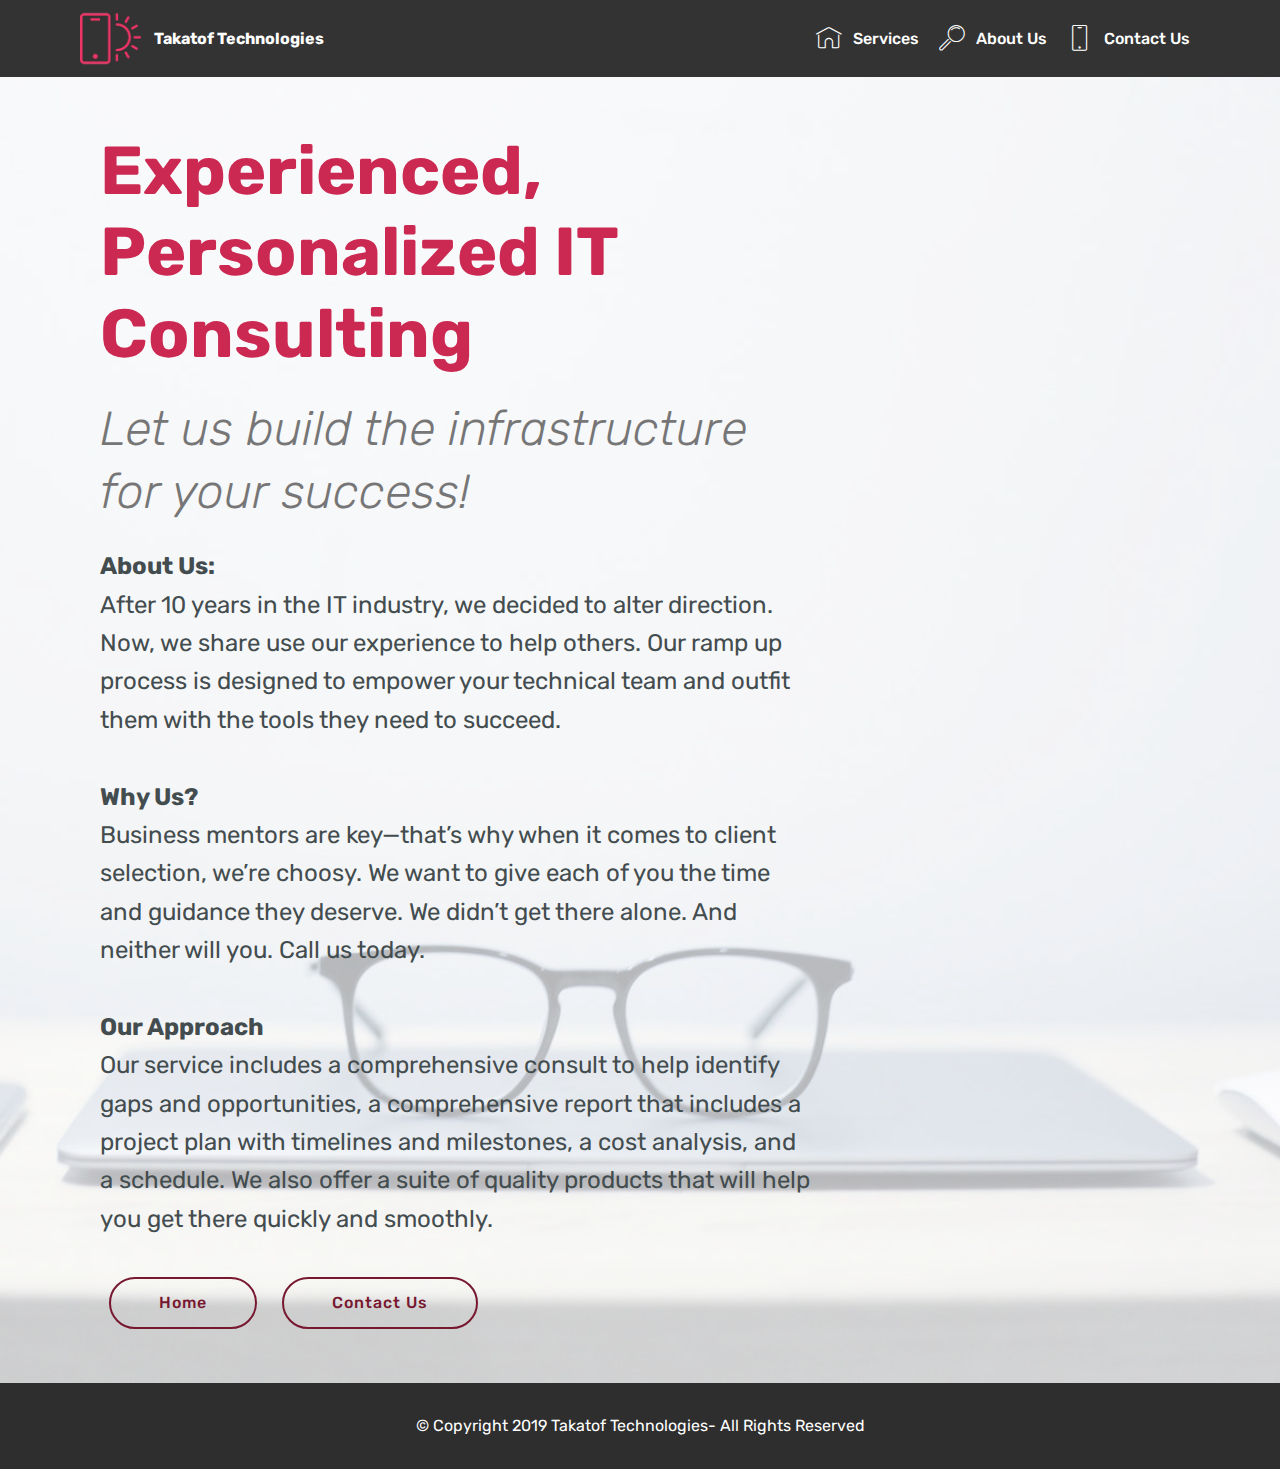
<file: page2.html>
<!DOCTYPE html>
<html >
<head>
  <!-- Site made with Mobirise Website Builder v4.8.10, https://mobirise.com -->
  <meta charset="UTF-8">
  <meta http-equiv="X-UA-Compatible" content="IE=edge">
  <meta name="generator" content="Mobirise v4.8.10, mobirise.com">
  <meta name="viewport" content="width=device-width, initial-scale=1, minimum-scale=1">
  <link rel="shortcut icon" href="assets/images/logo2.png" type="image/x-icon">
  <meta name="description" content="Site Maker Description">
  <title>About Us</title>
  <link rel="stylesheet" href="assets/web/assets/mobirise-icons/mobirise-icons.css">
  <link rel="stylesheet" href="assets/tether/tether.min.css">
  <link rel="stylesheet" href="assets/bootstrap/css/bootstrap.min.css">
  <link rel="stylesheet" href="assets/bootstrap/css/bootstrap-grid.min.css">
  <link rel="stylesheet" href="assets/bootstrap/css/bootstrap-reboot.min.css">
  <link rel="stylesheet" href="assets/dropdown/css/style.css">
  <link rel="stylesheet" href="assets/theme/css/style.css">
  <link rel="stylesheet" href="assets/mobirise/css/mbr-additional.css" type="text/css">
  
  
  
</head>
<body>
  <section class="menu cid-re4oyF8EgZ" once="menu" id="menu1-q">

    

    <nav class="navbar navbar-expand beta-menu navbar-dropdown align-items-center navbar-fixed-top navbar-toggleable-sm">
        <button class="navbar-toggler navbar-toggler-right" type="button" data-toggle="collapse" data-target="#navbarSupportedContent" aria-controls="navbarSupportedContent" aria-expanded="false" aria-label="Toggle navigation">
            <div class="hamburger">
                <span></span>
                <span></span>
                <span></span>
                <span></span>
            </div>
        </button>
        <div class="menu-logo">
            <div class="navbar-brand">
                <span class="navbar-logo">
                    <a href="index.html">
                         <img src="assets/images/logo2.png" alt="Mobirise" title="" style="height: 3.8rem;">
                    </a>
                </span>
                <span class="navbar-caption-wrap"><a class="navbar-caption text-white display-4" href="index.html">
                        Takatof Technologies</a></span>
            </div>
        </div>
        <div class="collapse navbar-collapse" id="navbarSupportedContent">
            <ul class="navbar-nav nav-dropdown nav-right" data-app-modern-menu="true"><li class="nav-item">
                    <a class="nav-link link text-white display-7" href="index.html#tabs3-n">
                        <span class="mbri-home mbr-iconfont mbr-iconfont-btn"></span>
                        Services
                    </a>
                </li>
                <li class="nav-item">
                    <a class="nav-link link text-white display-7" href="page2.html">
                        <span class="mbri-search mbr-iconfont mbr-iconfont-btn"></span>
                        About Us
                    </a>
                </li><li class="nav-item"><a class="nav-link link text-white display-7" href="page3.html"><span class="mbri-mobile mbr-iconfont mbr-iconfont-btn"></span>
                        Contact Us
                    </a></li></ul>
            
        </div>
    </nav>
</section>

<section class="engine"><a href="https://mobirise.info/n">free simple web templates</a></section><section class="header9 cid-rfdrDnOPNy mbr-fullscreen" id="header9-10">

    

    <div class="mbr-overlay" style="opacity: 0.7; background-color: rgb(255, 255, 255);">
    </div>

    <div class="container">
        <div class="media-container-column mbr-white col-md-8">
            <h1 class="mbr-section-title align-left mbr-bold pb-3 mbr-fonts-style display-1"><br>Experienced, Personalized IT Consulting</h1>
            <h3 class="mbr-section-subtitle align-left mbr-light pb-3 mbr-fonts-style display-2">Let us build the infrastructure for your success!</h3>
            <p class="mbr-text align-left pb-3 mbr-fonts-style display-5"><strong>About Us:<br></strong>After 10 years in the IT industry, we decided to alter direction. Now, we share use our experience to help others. Our ramp up process is designed to empower your technical team and outfit them with the tools they need to succeed.<br><br><strong>Why Us?</strong><br>Business mentors are key—that’s why when it comes to client selection, we’re choosy. We want to give each of you the time and guidance they deserve. We didn’t get there alone. And neither will you. Call us today.<br><br><strong>Our Approach</strong><strong><br></strong>Our service includes a comprehensive consult to help identify gaps and opportunities, a comprehensive report that includes a project plan with timelines and milestones, a cost analysis, and a schedule. We also offer a suite of quality products that will help you get there quickly and smoothly.&nbsp;<br></p>
            <div class="mbr-section-btn align-left"><a class="btn btn-md btn-secondary-outline display-4" href="index.html">Home</a>
                <a class="btn btn-md btn-secondary-outline display-4" href="page3.html">Contact Us</a></div>
        </div>
    </div>

    
</section>

<section once="" class="cid-rfdVrcZWcn" id="footer6-1m">

    

    

    <div class="container">
        <div class="media-container-row align-center mbr-white">
            <div class="col-12">
                <p class="mbr-text mb-0 mbr-fonts-style display-7">
                    © Copyright 2019 Takatof Technologies- All Rights Reserved
                </p>
            </div>
        </div>
    </div>
</section>


  <script src="assets/web/assets/jquery/jquery.min.js"></script>
  <script src="assets/popper/popper.min.js"></script>
  <script src="assets/tether/tether.min.js"></script>
  <script src="assets/bootstrap/js/bootstrap.min.js"></script>
  <script src="assets/smoothscroll/smooth-scroll.js"></script>
  <script src="assets/dropdown/js/script.min.js"></script>
  <script src="assets/touchswipe/jquery.touch-swipe.min.js"></script>
  <script src="assets/theme/js/script.js"></script>
  
  
</body>
</html>
</file>
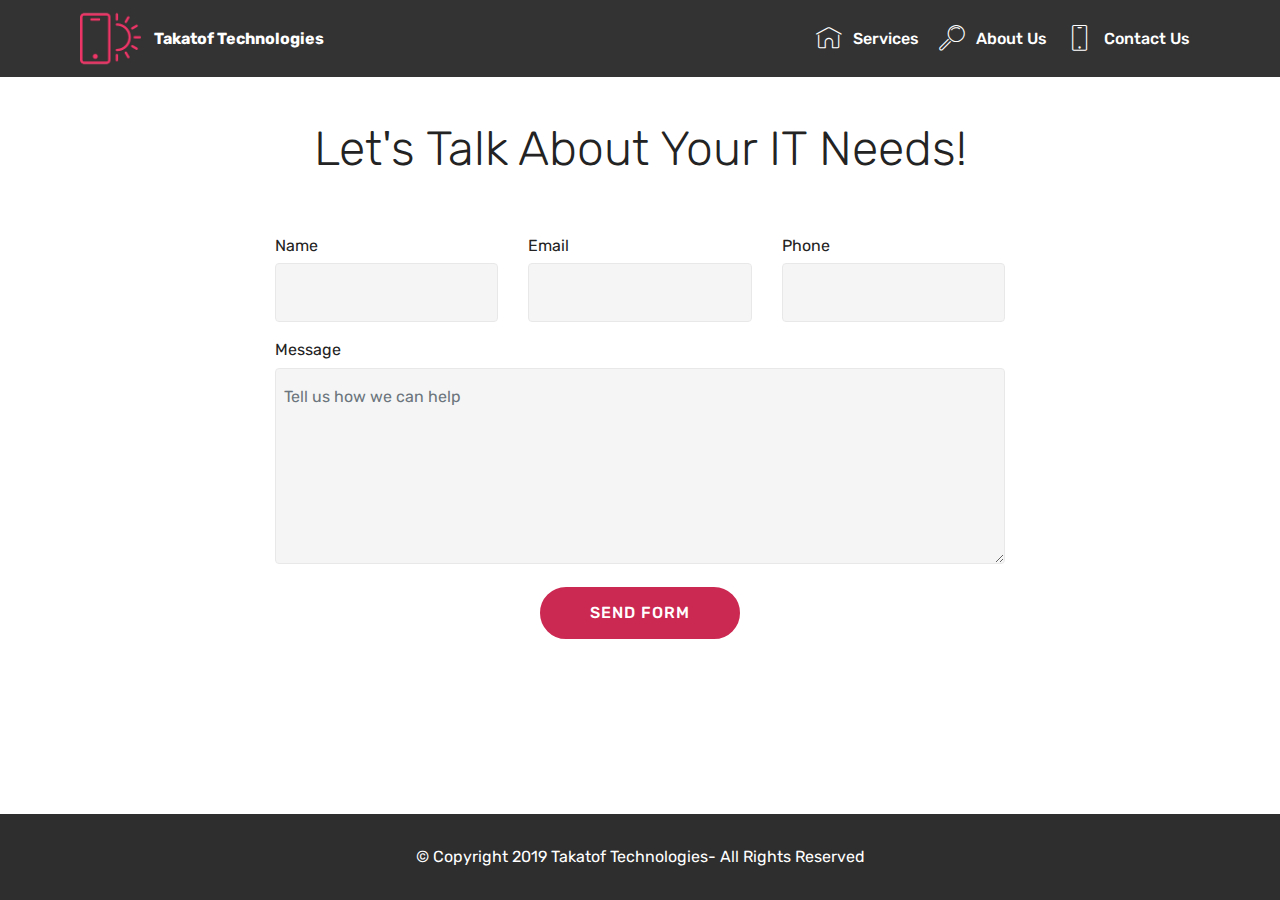
<file: page3.html>
<!DOCTYPE html>
<html >
<head>
  <!-- Site made with Mobirise Website Builder v4.8.10, https://mobirise.com -->
  <meta charset="UTF-8">
  <meta http-equiv="X-UA-Compatible" content="IE=edge">
  <meta name="generator" content="Mobirise v4.8.10, mobirise.com">
  <meta name="viewport" content="width=device-width, initial-scale=1, minimum-scale=1">
  <link rel="shortcut icon" href="assets/images/logo2.png" type="image/x-icon">
  <meta name="description" content="Web Page Maker Description">
  <title>Contact Us</title>
  <link rel="stylesheet" href="assets/web/assets/mobirise-icons/mobirise-icons.css">
  <link rel="stylesheet" href="assets/tether/tether.min.css">
  <link rel="stylesheet" href="assets/bootstrap/css/bootstrap.min.css">
  <link rel="stylesheet" href="assets/bootstrap/css/bootstrap-grid.min.css">
  <link rel="stylesheet" href="assets/bootstrap/css/bootstrap-reboot.min.css">
  <link rel="stylesheet" href="assets/dropdown/css/style.css">
  <link rel="stylesheet" href="assets/theme/css/style.css">
  <link rel="stylesheet" href="assets/mobirise/css/mbr-additional.css" type="text/css">
  
  
  
</head>
<body>
  <section class="menu cid-re4oyF8EgZ" once="menu" id="menu1-11">

    

    <nav class="navbar navbar-expand beta-menu navbar-dropdown align-items-center navbar-fixed-top navbar-toggleable-sm">
        <button class="navbar-toggler navbar-toggler-right" type="button" data-toggle="collapse" data-target="#navbarSupportedContent" aria-controls="navbarSupportedContent" aria-expanded="false" aria-label="Toggle navigation">
            <div class="hamburger">
                <span></span>
                <span></span>
                <span></span>
                <span></span>
            </div>
        </button>
        <div class="menu-logo">
            <div class="navbar-brand">
                <span class="navbar-logo">
                    <a href="index.html">
                         <img src="assets/images/logo2.png" alt="Mobirise" title="" style="height: 3.8rem;">
                    </a>
                </span>
                <span class="navbar-caption-wrap"><a class="navbar-caption text-white display-4" href="index.html">
                        Takatof Technologies</a></span>
            </div>
        </div>
        <div class="collapse navbar-collapse" id="navbarSupportedContent">
            <ul class="navbar-nav nav-dropdown nav-right" data-app-modern-menu="true"><li class="nav-item">
                    <a class="nav-link link text-white display-7" href="index.html#tabs3-n">
                        <span class="mbri-home mbr-iconfont mbr-iconfont-btn"></span>
                        Services
                    </a>
                </li>
                <li class="nav-item">
                    <a class="nav-link link text-white display-7" href="page2.html">
                        <span class="mbri-search mbr-iconfont mbr-iconfont-btn"></span>
                        About Us
                    </a>
                </li><li class="nav-item"><a class="nav-link link text-white display-7" href="page3.html"><span class="mbri-mobile mbr-iconfont mbr-iconfont-btn"></span>
                        Contact Us
                    </a></li></ul>
            
        </div>
    </nav>
</section>

<section class="engine"><a href="https://mobirise.info/g">build a website for free</a></section><section class="mbr-section form1 cid-rfdvBB1PRe" id="form1-18">

    

    
    <div class="container">
        <div class="row justify-content-center">
            <div class="title col-12 col-lg-8">
                <h2 class="mbr-section-title align-center pb-3 mbr-fonts-style display-2">Let's Talk About Your IT Needs!</h2>
                
            </div>
        </div>
    </div>
    <div class="container">
        <div class="row justify-content-center">
            <div class="media-container-column col-lg-8" data-form-type="formoid">
                    <div data-form-alert="" hidden="">Thank you for your inquiry! We will get back to you within 48 hours.</div>
            
                    <form class="mbr-form" action="https://mobirise.com/" method="post" data-form-title="Mobirise Form"><input type="hidden" name="email" data-form-email="true" value="i6fYBQpAVzK2U/trI8LDIPEIbLj059hoGocAE7OeqcJp781PmL7Buxw+Bayhp2+vVhI7D5AT9gtr1eFjMdrY7/vBaN0CMxvxmQqXWqNs7M9yVG7eqnb0yX7qu/V2yK31">
                        <div class="row row-sm-offset">
                            <div class="col-md-4 multi-horizontal" data-for="name">
                                <div class="form-group">
                                    <label class="form-control-label mbr-fonts-style display-7" for="name-form1-18">Name</label>
                                    <input type="text" class="form-control" name="name" data-form-field="Name" required="" id="name-form1-18">
                                </div>
                            </div>
                            <div class="col-md-4 multi-horizontal" data-for="email">
                                <div class="form-group">
                                    <label class="form-control-label mbr-fonts-style display-7" for="email-form1-18">Email</label>
                                    <input type="email" class="form-control" name="email" data-form-field="Email" required="" id="email-form1-18">
                                </div>
                            </div>
                            <div class="col-md-4 multi-horizontal" data-for="phone">
                                <div class="form-group">
                                    <label class="form-control-label mbr-fonts-style display-7" for="phone-form1-18">Phone</label>
                                    <input type="tel" class="form-control" name="phone" data-form-field="Phone" id="phone-form1-18">
                                </div>
                            </div>
                        </div>
                        <div class="form-group" data-for="message">
                            <label class="form-control-label mbr-fonts-style display-7" for="message-form1-18">Message</label>
                            <textarea type="text" class="form-control" name="message" rows="7" data-form-field="Message" placeholder="Tell us how we can help" id="message-form1-18"></textarea>
                        </div>
            
                        <span class="input-group-btn"><button href="" type="submit" class="btn btn-form btn-secondary display-4">SEND FORM</button></span>
                    </form>
            </div>
        </div>
    </div>
</section>

<section once="" class="cid-rfdVkClLMz mbr-reveal" id="footer6-1l">

    

    

    <div class="container">
        <div class="media-container-row align-center mbr-white">
            <div class="col-12">
                <p class="mbr-text mb-0 mbr-fonts-style display-7">
                    © Copyright 2019 Takatof Technologies- All Rights Reserved
                </p>
            </div>
        </div>
    </div>
</section>


  <script src="assets/web/assets/jquery/jquery.min.js"></script>
  <script src="assets/popper/popper.min.js"></script>
  <script src="assets/tether/tether.min.js"></script>
  <script src="assets/bootstrap/js/bootstrap.min.js"></script>
  <script src="assets/smoothscroll/smooth-scroll.js"></script>
  <script src="assets/dropdown/js/script.min.js"></script>
  <script src="assets/touchswipe/jquery.touch-swipe.min.js"></script>
  <script src="assets/theme/js/script.js"></script>
  <script src="assets/formoid/formoid.min.js"></script>
  
  
</body>
</html>
</file>
<file: assets/web/assets/mobirise-icons/mobirise-icons.css>
@font-face {
  font-family: 'MobiriseIcons';
  src:  url('mobirise-icons.eot?spat4u');
  src:  url('mobirise-icons.eot?spat4u#iefix') format('embedded-opentype'),
    url('mobirise-icons.ttf?spat4u') format('truetype'),
    url('mobirise-icons.woff?spat4u') format('woff'),
    url('mobirise-icons.svg?spat4u#MobiriseIcons') format('svg');
  font-weight: normal;
  font-style: normal;
}

[class^="mbri-"], [class*=" mbri-"] {
  /* use !important to prevent issues with browser extensions that change fonts */
  font-family: MobiriseIcons !important;
  speak: none;
  font-style: normal;
  font-weight: normal;
  font-variant: normal;
  text-transform: none;
  line-height: 1;

  /* Better Font Rendering =========== */
  -webkit-font-smoothing: antialiased;
  -moz-osx-font-smoothing: grayscale;
}

.mbri-add-submenu:before {
  content: "\e900";
}
.mbri-alert:before {
  content: "\e901";
}
.mbri-align-center:before {
  content: "\e902";
}
.mbri-align-justify:before {
  content: "\e903";
}
.mbri-align-left:before {
  content: "\e904";
}
.mbri-align-right:before {
  content: "\e905";
}
.mbri-android:before {
  content: "\e906";
}
.mbri-apple:before {
  content: "\e907";
}
.mbri-arrow-down:before {
  content: "\e908";
}
.mbri-arrow-next:before {
  content: "\e909";
}
.mbri-arrow-prev:before {
  content: "\e90a";
}
.mbri-arrow-up:before {
  content: "\e90b";
}
.mbri-bold:before {
  content: "\e90c";
}
.mbri-bookmark:before {
  content: "\e90d";
}
.mbri-bootstrap:before {
  content: "\e90e";
}
.mbri-briefcase:before {
  content: "\e90f";
}
.mbri-browse:before {
  content: "\e910";
}
.mbri-bulleted-list:before {
  content: "\e911";
}
.mbri-calendar:before {
  content: "\e912";
}
.mbri-camera:before {
  content: "\e913";
}
.mbri-cart-add:before {
  content: "\e914";
}
.mbri-cart-full:before {
  content: "\e915";
}
.mbri-cash:before {
  content: "\e916";
}
.mbri-change-style:before {
  content: "\e917";
}
.mbri-chat:before {
  content: "\e918";
}
.mbri-clock:before {
  content: "\e919";
}
.mbri-close:before {
  content: "\e91a";
}
.mbri-cloud:before {
  content: "\e91b";
}
.mbri-code:before {
  content: "\e91c";
}
.mbri-contact-form:before {
  content: "\e91d";
}
.mbri-credit-card:before {
  content: "\e91e";
}
.mbri-cursor-click:before {
  content: "\e91f";
}
.mbri-cust-feedback:before {
  content: "\e920";
}
.mbri-database:before {
  content: "\e921";
}
.mbri-delivery:before {
  content: "\e922";
}
.mbri-desktop:before {
  content: "\e923";
}
.mbri-devices:before {
  content: "\e924";
}
.mbri-down:before {
  content: "\e925";
}
.mbri-download:before {
  content: "\e989";
}
.mbri-drag-n-drop:before {
  content: "\e927";
}
.mbri-drag-n-drop2:before {
  content: "\e928";
}
.mbri-edit:before {
  content: "\e929";
}
.mbri-edit2:before {
  content: "\e92a";
}
.mbri-error:before {
  content: "\e92b";
}
.mbri-extension:before {
  content: "\e92c";
}
.mbri-features:before {
  content: "\e92d";
}
.mbri-file:before {
  content: "\e92e";
}
.mbri-flag:before {
  content: "\e92f";
}
.mbri-folder:before {
  content: "\e930";
}
.mbri-gift:before {
  content: "\e931";
}
.mbri-github:before {
  content: "\e932";
}
.mbri-globe:before {
  content: "\e933";
}
.mbri-globe-2:before {
  content: "\e934";
}
.mbri-growing-chart:before {
  content: "\e935";
}
.mbri-hearth:before {
  content: "\e936";
}
.mbri-help:before {
  content: "\e937";
}
.mbri-home:before {
  content: "\e938";
}
.mbri-hot-cup:before {
  content: "\e939";
}
.mbri-idea:before {
  content: "\e93a";
}
.mbri-image-gallery:before {
  content: "\e93b";
}
.mbri-image-slider:before {
  content: "\e93c";
}
.mbri-info:before {
  content: "\e93d";
}
.mbri-italic:before {
  content: "\e93e";
}
.mbri-key:before {
  content: "\e93f";
}
.mbri-laptop:before {
  content: "\e940";
}
.mbri-layers:before {
  content: "\e941";
}
.mbri-left-right:before {
  content: "\e942";
}
.mbri-left:before {
  content: "\e943";
}
.mbri-letter:before {
  content: "\e944";
}
.mbri-like:before {
  content: "\e945";
}
.mbri-link:before {
  content: "\e946";
}
.mbri-lock:before {
  content: "\e947";
}
.mbri-login:before {
  content: "\e948";
}
.mbri-logout:before {
  content: "\e949";
}
.mbri-magic-stick:before {
  content: "\e94a";
}
.mbri-map-pin:before {
  content: "\e94b";
}
.mbri-menu:before {
  content: "\e94c";
}
.mbri-mobile:before {
  content: "\e94d";
}
.mbri-mobile2:before {
  content: "\e94e";
}
.mbri-mobirise:before {
  content: "\e94f";
}
.mbri-more-horizontal:before {
  content: "\e950";
}
.mbri-more-vertical:before {
  content: "\e951";
}
.mbri-music:before {
  content: "\e952";
}
.mbri-new-file:before {
  content: "\e953";
}
.mbri-numbered-list:before {
  content: "\e954";
}
.mbri-opened-folder:before {
  content: "\e955";
}
.mbri-pages:before {
  content: "\e956";
}
.mbri-paper-plane:before {
  content: "\e957";
}
.mbri-paperclip:before {
  content: "\e958";
}
.mbri-photo:before {
  content: "\e959";
}
.mbri-photos:before {
  content: "\e95a";
}
.mbri-pin:before {
  content: "\e95b";
}
.mbri-play:before {
  content: "\e95c";
}
.mbri-plus:before {
  content: "\e95d";
}
.mbri-preview:before {
  content: "\e95e";
}
.mbri-print:before {
  content: "\e95f";
}
.mbri-protect:before {
  content: "\e960";
}
.mbri-question:before {
  content: "\e961";
}
.mbri-quote-left:before {
  content: "\e962";
}
.mbri-quote-right:before {
  content: "\e963";
}
.mbri-refresh:before {
  content: "\e964";
}
.mbri-responsive:before {
  content: "\e965";
}
.mbri-right:before {
  content: "\e966";
}
.mbri-rocket:before {
  content: "\e967";
}
.mbri-sad-face:before {
  content: "\e968";
}
.mbri-sale:before {
  content: "\e969";
}
.mbri-save:before {
  content: "\e96a";
}
.mbri-search:before {
  content: "\e96b";
}
.mbri-setting:before {
  content: "\e96c";
}
.mbri-setting2:before {
  content: "\e96d";
}
.mbri-setting3:before {
  content: "\e96e";
}
.mbri-share:before {
  content: "\e96f";
}
.mbri-shopping-bag:before {
  content: "\e970";
}
.mbri-shopping-basket:before {
  content: "\e971";
}
.mbri-shopping-cart:before {
  content: "\e972";
}
.mbri-sites:before {
  content: "\e973";
}
.mbri-smile-face:before {
  content: "\e974";
}
.mbri-speed:before {
  content: "\e975";
}
.mbri-star:before {
  content: "\e976";
}
.mbri-success:before {
  content: "\e977";
}
.mbri-sun:before {
  content: "\e978";
}
.mbri-sun2:before {
  content: "\e979";
}
.mbri-tablet:before {
  content: "\e97a";
}
.mbri-tablet-vertical:before {
  content: "\e97b";
}
.mbri-target:before {
  content: "\e97c";
}
.mbri-timer:before {
  content: "\e97d";
}
.mbri-to-ftp:before {
  content: "\e97e";
}
.mbri-to-local-drive:before {
  content: "\e97f";
}
.mbri-touch-swipe:before {
  content: "\e980";
}
.mbri-touch:before {
  content: "\e981";
}
.mbri-trash:before {
  content: "\e982";
}
.mbri-underline:before {
  content: "\e983";
}
.mbri-unlink:before {
  content: "\e984";
}
.mbri-unlock:before {
  content: "\e985";
}
.mbri-up-down:before {
  content: "\e986";
}
.mbri-up:before {
  content: "\e987";
}
.mbri-update:before {
  content: "\e988";
}
.mbri-upload:before {
 content: "\e926"; 
}
.mbri-user:before {
  content: "\e98a";
}
.mbri-user2:before {
  content: "\e98b";
}
.mbri-users:before {
  content: "\e98c";
}
.mbri-video:before {
  content: "\e98d";
}
.mbri-video-play:before {
  content: "\e98e";
}
.mbri-watch:before {
  content: "\e98f";
}
.mbri-website-theme:before {
  content: "\e990";
}
.mbri-wifi:before {
  content: "\e991";
}
.mbri-windows:before {
  content: "\e992";
}
.mbri-zoom-out:before {
  content: "\e993";
}
.mbri-redo:before {
  content: "\e994";
}
.mbri-undo:before {
  content: "\e995";
}
</file>
<file: assets/dropdown/css/style.css>
.navbar-dropdown {
  left: 0;
  padding: 0;
  position: absolute;
  right: 0;
  top: 0;
  transition: all 0.45s ease;
  z-index: 1030;
  background: #282828; }
  .navbar-dropdown .navbar-logo {
    margin-right: 0.8rem;
    transition: margin 0.3s ease-in-out;
    vertical-align: middle; }
    .navbar-dropdown .navbar-logo img {
      height: 3.125rem;
      transition: all 0.3s ease-in-out; }
    .navbar-dropdown .navbar-logo.mbr-iconfont {
      font-size: 3.125rem;
      line-height: 3.125rem; }
  .navbar-dropdown .navbar-caption {
    font-weight: 700;
    white-space: normal;
    vertical-align: -4px;
    line-height: 3.125rem !important; }
    .navbar-dropdown .navbar-caption, .navbar-dropdown .navbar-caption:hover {
      color: inherit;
      text-decoration: none; }
  .navbar-dropdown .mbr-iconfont + .navbar-caption {
    vertical-align: -1px; }
  .navbar-dropdown.navbar-fixed-top {
    position: fixed; }
  .navbar-dropdown .navbar-brand span {
    vertical-align: -4px; }
  .navbar-dropdown.bg-color.transparent {
    background: none; }
  .navbar-dropdown.navbar-short .navbar-brand {
    padding: 0.625rem 0; }
    .navbar-dropdown.navbar-short .navbar-brand span {
      vertical-align: -1px; }
  .navbar-dropdown.navbar-short .navbar-caption {
    line-height: 2.375rem !important;
    vertical-align: -2px; }
  .navbar-dropdown.navbar-short .navbar-logo {
    margin-right: 0.5rem; }
    .navbar-dropdown.navbar-short .navbar-logo img {
      height: 2.375rem; }
    .navbar-dropdown.navbar-short .navbar-logo.mbr-iconfont {
      font-size: 2.375rem;
      line-height: 2.375rem; }
  .navbar-dropdown.navbar-short .mbr-table-cell {
    height: 3.625rem; }
  .navbar-dropdown .navbar-close {
    left: 0.6875rem;
    position: fixed;
    top: 0.75rem;
    z-index: 1000; }
  .navbar-dropdown .hamburger-icon {
    content: "";
    display: inline-block;
    vertical-align: middle;
    width: 16px;
    -webkit-box-shadow: 0 -6px 0 1px #282828,0 0 0 1px #282828,0 6px 0 1px #282828;
    -moz-box-shadow: 0 -6px 0 1px #282828,0 0 0 1px #282828,0 6px 0 1px #282828;
    box-shadow: 0 -6px 0 1px #282828,0 0 0 1px #282828,0 6px 0 1px #282828; }

.dropdown-menu .dropdown-toggle[data-toggle="dropdown-submenu"]::after {
  border-bottom: 0.35em solid transparent;
  border-left: 0.35em solid;
  border-right: 0;
  border-top: 0.35em solid transparent;
  margin-left: 0.3rem; }

.dropdown-menu .dropdown-item:focus {
  outline: 0; }

.nav-dropdown {
  font-size: 0.75rem;
  font-weight: 500;
  height: auto !important; }
  .nav-dropdown .nav-btn {
    padding-left: 1rem; }
  .nav-dropdown .link {
    margin: .667em 1.667em;
    font-weight: 500;
    padding: 0;
    transition: color .2s ease-in-out; }
    .nav-dropdown .link.dropdown-toggle {
      margin-right: 2.583em; }
      .nav-dropdown .link.dropdown-toggle::after {
        margin-left: .25rem;
        border-top: 0.35em solid;
        border-right: 0.35em solid transparent;
        border-left: 0.35em solid transparent;
        border-bottom: 0; }
      .nav-dropdown .link.dropdown-toggle[aria-expanded="true"] {
        margin: 0;
        padding: 0.667em 3.263em  0.667em 1.667em; }
  .nav-dropdown .link::after,
  .nav-dropdown .dropdown-item::after {
    color: inherit; }
  .nav-dropdown .btn {
    font-size: 0.75rem;
    font-weight: 700;
    letter-spacing: 0;
    margin-bottom: 0;
    padding-left: 1.25rem;
    padding-right: 1.25rem; }
  .nav-dropdown .dropdown-menu {
    border-radius: 0;
    border: 0;
    left: 0;
    margin: 0;
    padding-bottom: 1.25rem;
    padding-top: 1.25rem;
    position: relative; }
  .nav-dropdown .dropdown-submenu {
    margin-left: 0.125rem;
    top: 0; }
  .nav-dropdown .dropdown-item {
    font-weight: 500;
    line-height: 2;
    padding: 0.3846em 4.615em 0.3846em 1.5385em;
    position: relative;
    transition: color .2s ease-in-out, background-color .2s ease-in-out; }
    .nav-dropdown .dropdown-item::after {
      margin-top: -0.3077em;
      position: absolute;
      right: 1.1538em;
      top: 50%; }
    .nav-dropdown .dropdown-item:focus, .nav-dropdown .dropdown-item:hover {
      background: none; }

@media (max-width: 767px) {
  .nav-dropdown.navbar-toggleable-sm {
    bottom: 0;
    display: none;
    left: 0;
    overflow-x: hidden;
    position: fixed;
    top: 0;
    transform: translateX(-100%);
    -ms-transform: translateX(-100%);
    -webkit-transform: translateX(-100%);
    width: 18.75rem;
    z-index: 999; } }
.nav-dropdown.navbar-toggleable-xl {
  bottom: 0;
  display: none;
  left: 0;
  overflow-x: hidden;
  position: fixed;
  top: 0;
  transform: translateX(-100%);
  -ms-transform: translateX(-100%);
  -webkit-transform: translateX(-100%);
  width: 18.75rem;
  z-index: 999; }

.nav-dropdown-sm {
  display: block !important;
  overflow-x: hidden;
  overflow: auto;
  padding-top: 3.875rem; }
  .nav-dropdown-sm::after {
    content: "";
    display: block;
    height: 3rem;
    width: 100%; }
  .nav-dropdown-sm.collapse.in ~ .navbar-close {
    display: block !important; }
  .nav-dropdown-sm.collapsing, .nav-dropdown-sm.collapse.in {
    transform: translateX(0);
    -ms-transform: translateX(0);
    -webkit-transform: translateX(0);
    transition: all 0.25s ease-out;
    -webkit-transition: all 0.25s ease-out;
    background: #282828; }
  .nav-dropdown-sm.collapsing[aria-expanded="false"] {
    transform: translateX(-100%);
    -ms-transform: translateX(-100%);
    -webkit-transform: translateX(-100%); }
  .nav-dropdown-sm .nav-item {
    display: block;
    margin-left: 0 !important;
    padding-left: 0; }
  .nav-dropdown-sm .link,
  .nav-dropdown-sm .dropdown-item {
    border-top: 1px dotted rgba(255, 255, 255, 0.1);
    font-size: 0.8125rem;
    line-height: 1.6;
    margin: 0 !important;
    padding: 0.875rem 2.4rem 0.875rem 1.5625rem !important;
    position: relative;
    white-space: normal; }
    .nav-dropdown-sm .link:focus, .nav-dropdown-sm .link:hover,
    .nav-dropdown-sm .dropdown-item:focus,
    .nav-dropdown-sm .dropdown-item:hover {
      background: rgba(0, 0, 0, 0.2) !important;
      color: #c0a375; }
  .nav-dropdown-sm .nav-btn {
    position: relative;
    padding: 1.5625rem 1.5625rem 0 1.5625rem; }
    .nav-dropdown-sm .nav-btn::before {
      border-top: 1px dotted rgba(255, 255, 255, 0.1);
      content: "";
      left: 0;
      position: absolute;
      top: 0;
      width: 100%; }
    .nav-dropdown-sm .nav-btn + .nav-btn {
      padding-top: 0.625rem; }
      .nav-dropdown-sm .nav-btn + .nav-btn::before {
        display: none; }
  .nav-dropdown-sm .btn {
    padding: 0.625rem 0; }
  .nav-dropdown-sm .dropdown-toggle[data-toggle="dropdown-submenu"]::after {
    margin-left: .25rem;
    border-top: 0.35em solid;
    border-right: 0.35em solid transparent;
    border-left: 0.35em solid transparent;
    border-bottom: 0; }
  .nav-dropdown-sm .dropdown-toggle[data-toggle="dropdown-submenu"][aria-expanded="true"]::after {
    border-top: 0;
    border-right: 0.35em solid transparent;
    border-left: 0.35em solid transparent;
    border-bottom: 0.35em solid; }
  .nav-dropdown-sm .dropdown-menu {
    margin: 0;
    padding: 0;
    position: relative;
    top: 0;
    left: 0;
    width: 100%;
    border: 0;
    float: none;
    border-radius: 0;
    background: none; }
  .nav-dropdown-sm .dropdown-submenu {
    left: 100%;
    margin-left: 0.125rem;
    margin-top: -1.25rem;
    top: 0; }

.navbar-toggleable-sm .nav-dropdown .dropdown-menu {
  position: absolute; }

.navbar-toggleable-sm .nav-dropdown .dropdown-submenu {
  left: 100%;
  margin-left: 0.125rem;
  margin-top: -1.25rem;
  top: 0; }

.navbar-toggleable-sm.opened .nav-dropdown .dropdown-menu {
  position: relative; }

.navbar-toggleable-sm.opened .nav-dropdown .dropdown-submenu {
  left: 0;
  margin-left: 00rem;
  margin-top: 0rem;
  top: 0; }

.is-builder .nav-dropdown.collapsing {
  transition: none !important; }

/*# sourceMappingURL=style.css.map */
</file>
<file: assets/theme/css/style.css>
/*!
 * Mobirise v4 theme (https://mobirise.com/)
 * Copyright 2017 Mobirise
 */
section {
  background-color: #eeeeee; }

section,
.container,
.container-fluid {
  position: relative;
  word-wrap: break-word; }

a.mbr-iconfont:hover {
  text-decoration: none; }

.article .lead p, .article .lead ul, .article .lead ol, .article .lead pre, .article .lead blockquote {
  margin-bottom: 0; }

a {
  font-style: normal;
  font-weight: 400;
  cursor: pointer; }
  a, a:hover {
    text-decoration: none; }

figure {
  margin-bottom: 0; }

body {
  color: #232323; }

h1, h2, h3, h4, h5, h6,
.h1, .h2, .h3, .h4, .h5, .h6,
.display-1, .display-2, .display-3, .display-4 {
  line-height: 1;
  word-break: break-word;
  word-wrap: break-word; }

b, strong {
  font-weight: bold; }

blockquote {
  padding: 10px 0 10px 20px;
  position: relative;
  border-left: 2px solid;
  border-color: #ff3366; }

input:-webkit-autofill, input:-webkit-autofill:hover, input:-webkit-autofill:focus, input:-webkit-autofill:active {
  transition-delay: 9999s;
  transition-property: background-color, color; }

textarea[type="hidden"] {
  display: none; }

body {
  position: relative; }

section {
  background-position: 50% 50%;
  background-repeat: no-repeat;
  background-size: cover; }
  section .mbr-background-video,
  section .mbr-background-video-preview {
    position: absolute;
    bottom: 0;
    left: 0;
    right: 0;
    top: 0; }

.hidden {
  visibility: hidden; }

.mbr-z-index20 {
  z-index: 20; }

/*! Base colors */
.mbr-white {
  color: #ffffff; }

.mbr-black {
  color: #000000; }

.mbr-bg-white {
  background-color: #ffffff; }

.mbr-bg-black {
  background-color: #000000; }

/*! Text-aligns */
.align-left {
  text-align: left; }

.align-center {
  text-align: center; }

.align-right {
  text-align: right; }

@media (max-width: 767px) {
  .align-left, .align-center, .align-right, .mbr-section-btn, .mbr-section-title {
    text-align: center; } }
/*! Font-weight  */
.mbr-light {
  font-weight: 300; }

.mbr-regular {
  font-weight: 400; }

.mbr-semibold {
  font-weight: 500; }

.mbr-bold {
  font-weight: 700; }

/*! Media  */
.media-size-item {
  -webkit-flex: 1 1 auto;
  -moz-flex: 1 1 auto;
  -ms-flex: 1 1 auto;
  -o-flex: 1 1 auto;
  flex: 1 1 auto; }

.media-content {
  -webkit-flex-basis: 100%;
  flex-basis: 100%; }

.media-container-row {
  display: -ms-flexbox;
  display: -webkit-flex;
  display: flex;
  -webkit-flex-direction: row;
  -ms-flex-direction: row;
  flex-direction: row;
  -webkit-flex-wrap: wrap;
  -ms-flex-wrap: wrap;
  flex-wrap: wrap;
  -webkit-justify-content: center;
  -ms-flex-pack: center;
  justify-content: center;
  -webkit-align-content: center;
  -ms-flex-line-pack: center;
  align-content: center;
  -webkit-align-items: start;
  -ms-flex-align: start;
  align-items: start; }
  .media-container-row .media-size-item {
    width: 400px; }

.media-container-column {
  display: -ms-flexbox;
  display: -webkit-flex;
  display: flex;
  -webkit-flex-direction: column;
  -ms-flex-direction: column;
  flex-direction: column;
  -webkit-flex-wrap: wrap;
  -ms-flex-wrap: wrap;
  flex-wrap: wrap;
  -webkit-justify-content: center;
  -ms-flex-pack: center;
  justify-content: center;
  -webkit-align-content: center;
  -ms-flex-line-pack: center;
  align-content: center;
  -webkit-align-items: stretch;
  -ms-flex-align: stretch;
  align-items: stretch; }
  .media-container-column > * {
    width: 100%; }

@media (min-width: 992px) {
  .media-container-row {
    -webkit-flex-wrap: nowrap;
    -ms-flex-wrap: nowrap;
    flex-wrap: nowrap; } }
figure {
  overflow: hidden; }

figure[mbr-media-size] {
  transition: width 0.1s; }

.mbr-figure img, .mbr-figure iframe {
  display: block;
  width: 100%; }

.card {
  background-color: transparent;
  border: none; }

.card-img {
  text-align: center;
  flex-shrink: 0;
  -webkit-flex-shrink: 0; }

.media {
  max-width: 100%;
  margin: 0 auto; }

.mbr-figure {
  -ms-flex-item-align: center;
  -ms-grid-row-align: center;
  -webkit-align-self: center;
  align-self: center; }

.media-container > div {
  max-width: 100%; }

.mbr-figure img, .card-img img {
  width: 100%; }

@media (max-width: 991px) {
  .media-size-item {
    width: auto !important; }

  .media {
    width: auto; }

  .mbr-figure {
    width: 100% !important; } }
/*! Buttons */
.mbr-section-btn {
  margin-left: -.25rem;
  margin-right: -.25rem;
  font-size: 0; }

nav .mbr-section-btn {
  margin-left: 0rem;
  margin-right: 0rem; }

/*! Btn icon margin */
.btn .mbr-iconfont, .btn.btn-sm .mbr-iconfont {
  cursor: pointer;
  margin-right: 0.5rem; }

.btn.btn-md .mbr-iconfont, .btn.btn-md .mbr-iconfont {
  margin-right: 0.8rem; }

.mbr-regular {
  font-weight: 400; }

.mbr-semibold {
  font-weight: 500; }

.mbr-bold {
  font-weight: 700; }

[type="submit"] {
  -webkit-appearance: none; }

/*! Full-screen */
.mbr-fullscreen .mbr-overlay {
  min-height: 100vh; }

.mbr-fullscreen {
  display: flex;
  display: -webkit-flex;
  display: -moz-flex;
  display: -ms-flex;
  display: -o-flex;
  align-items: center;
  -webkit-align-items: center;
  min-height: 100vh;
  padding-top: 3rem;
  padding-bottom: 3rem; }

/*! Map */
.map {
  height: 25rem;
  position: relative; }
  .map iframe {
    width: 100%;
    height: 100%; }

/* Form */
.form-asterisk {
  font-family: initial;
  position: absolute;
  top: -2px;
  font-weight: normal; }

/*! Scroll to top arrow */
.mbr-arrow-up {
  bottom: 25px;
  right: 90px;
  position: fixed;
  text-align: right;
  z-index: 5000;
  color: #ffffff;
  font-size: 32px;
  transform: rotate(180deg);
  -webkit-transform: rotate(180deg); }

.mbr-arrow-up a {
  background: rgba(0, 0, 0, 0.2);
  border-radius: 3px;
  color: #fff;
  display: inline-block;
  height: 60px;
  width: 60px;
  outline-style: none !important;
  position: relative;
  text-decoration: none;
  transition: all .3s ease-in-out;
  cursor: pointer;
  text-align: center; }
  .mbr-arrow-up a:hover {
    background-color: rgba(0, 0, 0, 0.4); }
  .mbr-arrow-up a i {
    line-height: 60px; }

.mbr-arrow-up-icon {
  display: block;
  color: #fff; }

.mbr-arrow-up-icon::before {
  content: "\203a";
  display: inline-block;
  font-family: serif;
  font-size: 32px;
  line-height: 1;
  font-style: normal;
  position: relative;
  top: 6px;
  left: -4px;
  -webkit-transform: rotate(-90deg);
  transform: rotate(-90deg); }

/*! Arrow Down */
.mbr-arrow {
  position: absolute;
  bottom: 45px;
  left: 50%;
  width: 60px;
  height: 60px;
  cursor: pointer;
  background-color: rgba(80, 80, 80, 0.5);
  border-radius: 50%;
  -webkit-transform: translateX(-50%);
  transform: translateX(-50%); }
  .mbr-arrow > a {
    display: inline-block;
    text-decoration: none;
    outline-style: none;
    -webkit-animation: arrowdown 1.7s ease-in-out infinite;
    animation: arrowdown 1.7s ease-in-out infinite; }
    .mbr-arrow > a > i {
      position: absolute;
      top: -2px;
      left: 15px;
      font-size: 2rem; }

@keyframes arrowdown {
  0% {
    transform: translateY(0px);
    -webkit-transform: translateY(0px); }
  50% {
    transform: translateY(-5px);
    -webkit-transform: translateY(-5px); }
  100% {
    transform: translateY(0px);
    -webkit-transform: translateY(0px); } }
@-webkit-keyframes arrowdown {
  0% {
    transform: translateY(0px);
    -webkit-transform: translateY(0px); }
  50% {
    transform: translateY(-5px);
    -webkit-transform: translateY(-5px); }
  100% {
    transform: translateY(0px);
    -webkit-transform: translateY(0px); } }
@media (max-width: 500px) {
  .mbr-arrow-up {
    left: 50%;
    right: auto;
    transform: translateX(-50%) rotate(180deg);
    -webkit-transform: translateX(-50%) rotate(180deg); } }
/*Gradients animation*/
@keyframes gradient-animation {
  from {
    background-position: 0% 100%;
    animation-timing-function: ease-in-out; }
  to {
    background-position: 100% 0%;
    animation-timing-function: ease-in-out; } }
@-webkit-keyframes gradient-animation {
  from {
    background-position: 0% 100%;
    animation-timing-function: ease-in-out; }
  to {
    background-position: 100% 0%;
    animation-timing-function: ease-in-out; } }
.bg-gradient {
  background-size: 200% 200%;
  animation: gradient-animation 5s infinite alternate;
  -webkit-animation: gradient-animation 5s infinite alternate; }

.menu .navbar-brand {
  display: -webkit-flex; }
  .menu .navbar-brand span {
    display: flex;
    display: -webkit-flex; }
  .menu .navbar-brand .navbar-caption-wrap {
    display: -webkit-flex; }
  .menu .navbar-brand .navbar-logo img {
    display: -webkit-flex; }
@media (min-width: 768px) and (max-width: 991px) {
  .menu .navbar-toggleable-sm .navbar-nav {
    display: -webkit-box;
    display: -webkit-flex;
    display: -ms-flexbox; } }
@media (min-width: 992px) {
  .menu .navbar-nav.nav-dropdown {
    display: -webkit-flex; }
  .menu .navbar-toggleable-sm .navbar-collapse {
    display: -webkit-flex !important; } }
@media (max-width: 767px) {
  .menu .navbar-collapse {
    overflow-y: auto;
    max-height: 80vh; }
  .menu .dropdown-menu {
    max-height: 60vh;
    overflow-y: auto; } }

.navbar {
  display: -webkit-flex;
  -webkit-flex-wrap: wrap;
  -webkit-align-items: center;
  -webkit-justify-content: space-between; }

.navbar-collapse {
  -webkit-flex-basis: 100%;
  -webkit-flex-grow: 1;
  -webkit-align-items: center; }

.nav-dropdown .link {
  padding: .667em 1.667em !important;
  margin: 0 !important; }

.nav {
  display: -webkit-flex;
  -webkit-flex-wrap: wrap; }

.row {
  display: -webkit-flex;
  -webkit-flex-wrap: wrap; }

.justify-content-center {
  -webkit-justify-content: center; }

.form-inline {
  display: -webkit-flex;
  -webkit-flex-flow: row wrap;
  -webkit-align-items: center; }

.card-wrapper {
  -webkit-flex: 1; }

.carousel-control {
  z-index: 10;
  display: -webkit-flex;
  -webkit-align-items: center;
  -webkit-justify-content: center; }

.carousel-controls {
  display: -webkit-flex; }

.media {
  display: -webkit-flex; }

/*# sourceMappingURL=style.css.map */
.engine {
	position: absolute;
	text-indent: -2400px;
	text-align: center;
	padding: 0;
	top: 0;
	left: -2400px;
}
</file>
<file: assets/mobirise/css/mbr-additional.css>
@import url(https://fonts.googleapis.com/css?family=Rubik:300,300i,400,400i,500,500i,700,700i,900,900i);





body {
  font-style: normal;
  line-height: 1.5;
}
.mbr-section-title {
  font-style: normal;
  line-height: 1.2;
}
.mbr-section-subtitle {
  line-height: 1.3;
}
.mbr-text {
  font-style: normal;
  line-height: 1.6;
}
.display-1 {
  font-family: 'Rubik', sans-serif;
  font-size: 4.25rem;
}
.display-1 > .mbr-iconfont {
  font-size: 6.8rem;
}
.display-2 {
  font-family: 'Rubik', sans-serif;
  font-size: 3rem;
}
.display-2 > .mbr-iconfont {
  font-size: 4.8rem;
}
.display-4 {
  font-family: 'Rubik', sans-serif;
  font-size: 1rem;
}
.display-4 > .mbr-iconfont {
  font-size: 1.6rem;
}
.display-5 {
  font-family: 'Rubik', sans-serif;
  font-size: 1.5rem;
}
.display-5 > .mbr-iconfont {
  font-size: 2.4rem;
}
.display-7 {
  font-family: 'Rubik', sans-serif;
  font-size: 1rem;
}
.display-7 > .mbr-iconfont {
  font-size: 1.6rem;
}
/* ---- Fluid typography for mobile devices ---- */
/* 1.4 - font scale ratio ( bootstrap == 1.42857 ) */
/* 100vw - current viewport width */
/* (48 - 20)  48 == 48rem == 768px, 20 == 20rem == 320px(minimal supported viewport) */
/* 0.65 - min scale variable, may vary */
@media (max-width: 768px) {
  .display-1 {
    font-size: 3.4rem;
    font-size: calc( 2.1374999999999997rem + (4.25 - 2.1374999999999997) * ((100vw - 20rem) / (48 - 20)));
    line-height: calc( 1.4 * (2.1374999999999997rem + (4.25 - 2.1374999999999997) * ((100vw - 20rem) / (48 - 20))));
  }
  .display-2 {
    font-size: 2.4rem;
    font-size: calc( 1.7rem + (3 - 1.7) * ((100vw - 20rem) / (48 - 20)));
    line-height: calc( 1.4 * (1.7rem + (3 - 1.7) * ((100vw - 20rem) / (48 - 20))));
  }
  .display-4 {
    font-size: 0.8rem;
    font-size: calc( 1rem + (1 - 1) * ((100vw - 20rem) / (48 - 20)));
    line-height: calc( 1.4 * (1rem + (1 - 1) * ((100vw - 20rem) / (48 - 20))));
  }
  .display-5 {
    font-size: 1.2rem;
    font-size: calc( 1.175rem + (1.5 - 1.175) * ((100vw - 20rem) / (48 - 20)));
    line-height: calc( 1.4 * (1.175rem + (1.5 - 1.175) * ((100vw - 20rem) / (48 - 20))));
  }
}
/* Buttons */
.btn {
  font-weight: 500;
  border-width: 2px;
  font-style: normal;
  letter-spacing: 1px;
  margin: .4rem .8rem;
  white-space: normal;
  -webkit-transition: all 0.3s ease-in-out;
  -moz-transition: all 0.3s ease-in-out;
  transition: all 0.3s ease-in-out;
  display: inline-flex;
  align-items: center;
  justify-content: center;
  word-break: break-word;
  -webkit-align-items: center;
  -webkit-justify-content: center;
  display: -webkit-inline-flex;
  padding: 1rem 3rem;
  border-radius: 3px;
}
.btn-sm {
  font-weight: 500;
  letter-spacing: 1px;
  -webkit-transition: all 0.3s ease-in-out;
  -moz-transition: all 0.3s ease-in-out;
  transition: all 0.3s ease-in-out;
  padding: 0.6rem 1.5rem;
  border-radius: 3px;
}
.btn-md {
  font-weight: 500;
  letter-spacing: 1px;
  margin: .4rem .8rem !important;
  -webkit-transition: all 0.3s ease-in-out;
  -moz-transition: all 0.3s ease-in-out;
  transition: all 0.3s ease-in-out;
  padding: 1rem 3rem;
  border-radius: 3px;
}
.btn-lg {
  font-weight: 500;
  letter-spacing: 1px;
  margin: .4rem .8rem !important;
  -webkit-transition: all 0.3s ease-in-out;
  -moz-transition: all 0.3s ease-in-out;
  transition: all 0.3s ease-in-out;
  padding: 1.2rem 3.2rem;
  border-radius: 3px;
}
.bg-primary {
  background-color: #149dcc !important;
}
.bg-success {
  background-color: #f7ed4a !important;
}
.bg-info {
  background-color: #82786e !important;
}
.bg-warning {
  background-color: #434c4e !important;
}
.bg-danger {
  background-color: #b1a374 !important;
}
.btn-primary,
.btn-primary:active {
  background-color: #149dcc !important;
  border-color: #149dcc !important;
  color: #ffffff !important;
}
.btn-primary:hover,
.btn-primary:focus,
.btn-primary.focus,
.btn-primary.active {
  color: #ffffff !important;
  background-color: #0d6786 !important;
  border-color: #0d6786 !important;
}
.btn-primary.disabled,
.btn-primary:disabled {
  color: #ffffff !important;
  background-color: #0d6786 !important;
  border-color: #0d6786 !important;
}
.btn-secondary,
.btn-secondary:active {
  background-color: #cc2952 !important;
  border-color: #cc2952 !important;
  color: #ffffff !important;
}
.btn-secondary:hover,
.btn-secondary:focus,
.btn-secondary.focus,
.btn-secondary.active {
  color: #ffffff !important;
  background-color: #8c1c38 !important;
  border-color: #8c1c38 !important;
}
.btn-secondary.disabled,
.btn-secondary:disabled {
  color: #ffffff !important;
  background-color: #8c1c38 !important;
  border-color: #8c1c38 !important;
}
.btn-info,
.btn-info:active {
  background-color: #82786e !important;
  border-color: #82786e !important;
  color: #ffffff !important;
}
.btn-info:hover,
.btn-info:focus,
.btn-info.focus,
.btn-info.active {
  color: #ffffff !important;
  background-color: #59524b !important;
  border-color: #59524b !important;
}
.btn-info.disabled,
.btn-info:disabled {
  color: #ffffff !important;
  background-color: #59524b !important;
  border-color: #59524b !important;
}
.btn-success,
.btn-success:active {
  background-color: #f7ed4a !important;
  border-color: #f7ed4a !important;
  color: #3f3c03 !important;
}
.btn-success:hover,
.btn-success:focus,
.btn-success.focus,
.btn-success.active {
  color: #3f3c03 !important;
  background-color: #eadd0a !important;
  border-color: #eadd0a !important;
}
.btn-success.disabled,
.btn-success:disabled {
  color: #3f3c03 !important;
  background-color: #eadd0a !important;
  border-color: #eadd0a !important;
}
.btn-warning,
.btn-warning:active {
  background-color: #434c4e !important;
  border-color: #434c4e !important;
  color: #ffffff !important;
}
.btn-warning:hover,
.btn-warning:focus,
.btn-warning.focus,
.btn-warning.active {
  color: #ffffff !important;
  background-color: #202425 !important;
  border-color: #202425 !important;
}
.btn-warning.disabled,
.btn-warning:disabled {
  color: #ffffff !important;
  background-color: #202425 !important;
  border-color: #202425 !important;
}
.btn-danger,
.btn-danger:active {
  background-color: #b1a374 !important;
  border-color: #b1a374 !important;
  color: #ffffff !important;
}
.btn-danger:hover,
.btn-danger:focus,
.btn-danger.focus,
.btn-danger.active {
  color: #ffffff !important;
  background-color: #8b7d4e !important;
  border-color: #8b7d4e !important;
}
.btn-danger.disabled,
.btn-danger:disabled {
  color: #ffffff !important;
  background-color: #8b7d4e !important;
  border-color: #8b7d4e !important;
}
.btn-white {
  color: #333333 !important;
}
.btn-white,
.btn-white:active {
  background-color: #ffffff !important;
  border-color: #ffffff !important;
  color: #808080 !important;
}
.btn-white:hover,
.btn-white:focus,
.btn-white.focus,
.btn-white.active {
  color: #808080 !important;
  background-color: #d9d9d9 !important;
  border-color: #d9d9d9 !important;
}
.btn-white.disabled,
.btn-white:disabled {
  color: #808080 !important;
  background-color: #d9d9d9 !important;
  border-color: #d9d9d9 !important;
}
.btn-black,
.btn-black:active {
  background-color: #333333 !important;
  border-color: #333333 !important;
  color: #ffffff !important;
}
.btn-black:hover,
.btn-black:focus,
.btn-black.focus,
.btn-black.active {
  color: #ffffff !important;
  background-color: #0d0d0d !important;
  border-color: #0d0d0d !important;
}
.btn-black.disabled,
.btn-black:disabled {
  color: #ffffff !important;
  background-color: #0d0d0d !important;
  border-color: #0d0d0d !important;
}
.btn-primary-outline,
.btn-primary-outline:active {
  background: none;
  border-color: #0b566f;
  color: #0b566f;
}
.btn-primary-outline:hover,
.btn-primary-outline:focus,
.btn-primary-outline.focus,
.btn-primary-outline.active {
  color: #ffffff;
  background-color: #149dcc;
  border-color: #149dcc;
}
.btn-primary-outline.disabled,
.btn-primary-outline:disabled {
  color: #ffffff !important;
  background-color: #149dcc !important;
  border-color: #149dcc !important;
}
.btn-secondary-outline,
.btn-secondary-outline:active {
  background: none;
  border-color: #771830;
  color: #771830;
}
.btn-secondary-outline:hover,
.btn-secondary-outline:focus,
.btn-secondary-outline.focus,
.btn-secondary-outline.active {
  color: #ffffff;
  background-color: #cc2952;
  border-color: #cc2952;
}
.btn-secondary-outline.disabled,
.btn-secondary-outline:disabled {
  color: #ffffff !important;
  background-color: #cc2952 !important;
  border-color: #cc2952 !important;
}
.btn-info-outline,
.btn-info-outline:active {
  background: none;
  border-color: #4b453f;
  color: #4b453f;
}
.btn-info-outline:hover,
.btn-info-outline:focus,
.btn-info-outline.focus,
.btn-info-outline.active {
  color: #ffffff;
  background-color: #82786e;
  border-color: #82786e;
}
.btn-info-outline.disabled,
.btn-info-outline:disabled {
  color: #ffffff !important;
  background-color: #82786e !important;
  border-color: #82786e !important;
}
.btn-success-outline,
.btn-success-outline:active {
  background: none;
  border-color: #d2c609;
  color: #d2c609;
}
.btn-success-outline:hover,
.btn-success-outline:focus,
.btn-success-outline.focus,
.btn-success-outline.active {
  color: #3f3c03;
  background-color: #f7ed4a;
  border-color: #f7ed4a;
}
.btn-success-outline.disabled,
.btn-success-outline:disabled {
  color: #3f3c03 !important;
  background-color: #f7ed4a !important;
  border-color: #f7ed4a !important;
}
.btn-warning-outline,
.btn-warning-outline:active {
  background: none;
  border-color: #141717;
  color: #141717;
}
.btn-warning-outline:hover,
.btn-warning-outline:focus,
.btn-warning-outline.focus,
.btn-warning-outline.active {
  color: #ffffff;
  background-color: #434c4e;
  border-color: #434c4e;
}
.btn-warning-outline.disabled,
.btn-warning-outline:disabled {
  color: #ffffff !important;
  background-color: #434c4e !important;
  border-color: #434c4e !important;
}
.btn-danger-outline,
.btn-danger-outline:active {
  background: none;
  border-color: #7a6e45;
  color: #7a6e45;
}
.btn-danger-outline:hover,
.btn-danger-outline:focus,
.btn-danger-outline.focus,
.btn-danger-outline.active {
  color: #ffffff;
  background-color: #b1a374;
  border-color: #b1a374;
}
.btn-danger-outline.disabled,
.btn-danger-outline:disabled {
  color: #ffffff !important;
  background-color: #b1a374 !important;
  border-color: #b1a374 !important;
}
.btn-black-outline,
.btn-black-outline:active {
  background: none;
  border-color: #000000;
  color: #000000;
}
.btn-black-outline:hover,
.btn-black-outline:focus,
.btn-black-outline.focus,
.btn-black-outline.active {
  color: #ffffff;
  background-color: #333333;
  border-color: #333333;
}
.btn-black-outline.disabled,
.btn-black-outline:disabled {
  color: #ffffff !important;
  background-color: #333333 !important;
  border-color: #333333 !important;
}
.btn-white-outline,
.btn-white-outline:active,
.btn-white-outline.active {
  background: none;
  border-color: #ffffff;
  color: #ffffff;
}
.btn-white-outline:hover,
.btn-white-outline:focus,
.btn-white-outline.focus {
  color: #333333;
  background-color: #ffffff;
  border-color: #ffffff;
}
.text-primary {
  color: #149dcc !important;
}
.text-secondary {
  color: #cc2952 !important;
}
.text-success {
  color: #f7ed4a !important;
}
.text-info {
  color: #82786e !important;
}
.text-warning {
  color: #434c4e !important;
}
.text-danger {
  color: #b1a374 !important;
}
.text-white {
  color: #ffffff !important;
}
.text-black {
  color: #000000 !important;
}
a.text-primary:hover,
a.text-primary:focus {
  color: #0b566f !important;
}
a.text-secondary:hover,
a.text-secondary:focus {
  color: #771830 !important;
}
a.text-success:hover,
a.text-success:focus {
  color: #d2c609 !important;
}
a.text-info:hover,
a.text-info:focus {
  color: #4b453f !important;
}
a.text-warning:hover,
a.text-warning:focus {
  color: #141717 !important;
}
a.text-danger:hover,
a.text-danger:focus {
  color: #7a6e45 !important;
}
a.text-white:hover,
a.text-white:focus {
  color: #b3b3b3 !important;
}
a.text-black:hover,
a.text-black:focus {
  color: #4d4d4d !important;
}
.alert-success {
  background-color: #70c770;
}
.alert-info {
  background-color: #82786e;
}
.alert-warning {
  background-color: #434c4e;
}
.alert-danger {
  background-color: #b1a374;
}
.mbr-section-btn a.btn:not(.btn-form) {
  border-radius: 100px;
}
.mbr-section-btn a.btn:not(.btn-form):hover,
.mbr-section-btn a.btn:not(.btn-form):focus {
  box-shadow: none !important;
}
.mbr-section-btn a.btn:not(.btn-form):hover,
.mbr-section-btn a.btn:not(.btn-form):focus {
  box-shadow: 0 10px 40px 0 rgba(0, 0, 0, 0.2) !important;
  -webkit-box-shadow: 0 10px 40px 0 rgba(0, 0, 0, 0.2) !important;
}
.mbr-gallery-filter li a {
  border-radius: 100px !important;
}
.mbr-gallery-filter li.active .btn {
  background-color: #149dcc;
  border-color: #149dcc;
  color: #ffffff;
}
.mbr-gallery-filter li.active .btn:focus {
  box-shadow: none;
}
.nav-tabs .nav-link {
  border-radius: 100px !important;
}
.btn-form {
  border-radius: 0;
}
.btn-form:hover {
  cursor: pointer;
}
a,
a:hover {
  color: #149dcc;
}
.mbr-plan-header.bg-primary .mbr-plan-subtitle,
.mbr-plan-header.bg-primary .mbr-plan-price-desc {
  color: #b4e6f8;
}
.mbr-plan-header.bg-success .mbr-plan-subtitle,
.mbr-plan-header.bg-success .mbr-plan-price-desc {
  color: #ffffff;
}
.mbr-plan-header.bg-info .mbr-plan-subtitle,
.mbr-plan-header.bg-info .mbr-plan-price-desc {
  color: #beb8b2;
}
.mbr-plan-header.bg-warning .mbr-plan-subtitle,
.mbr-plan-header.bg-warning .mbr-plan-price-desc {
  color: #b6bfc0;
}
.mbr-plan-header.bg-danger .mbr-plan-subtitle,
.mbr-plan-header.bg-danger .mbr-plan-price-desc {
  color: #dfd9c6;
}
/* Scroll to top button*/
.scrollToTop_wraper {
  display: none;
}
#scrollToTop a i:before {
  content: '';
  position: absolute;
  height: 40%;
  top: 25%;
  background: #fff;
  width: 2px;
  left: calc(50% - 1px);
}
#scrollToTop a i:after {
  content: '';
  position: absolute;
  display: block;
  border-top: 2px solid #fff;
  border-right: 2px solid #fff;
  width: 40%;
  height: 40%;
  left: 30%;
  bottom: 30%;
  transform: rotate(135deg);
  -webkit-transform: rotate(135deg);
}
/* Others*/
.note-check a[data-value=Rubik] {
  font-style: normal;
}
.mbr-arrow a {
  color: #ffffff;
}
@media (max-width: 767px) {
  .mbr-arrow {
    display: none;
  }
}
.form-control-label {
  position: relative;
  cursor: pointer;
  margin-bottom: .357em;
  padding: 0;
}
.alert {
  color: #ffffff;
  border-radius: 0;
  border: 0;
  font-size: .875rem;
  line-height: 1.5;
  margin-bottom: 1.875rem;
  padding: 1.25rem;
  position: relative;
}
.alert.alert-form::after {
  background-color: inherit;
  bottom: -7px;
  content: "";
  display: block;
  height: 14px;
  left: 50%;
  margin-left: -7px;
  position: absolute;
  transform: rotate(45deg);
  width: 14px;
  -webkit-transform: rotate(45deg);
}
.form-control {
  background-color: #f5f5f5;
  box-shadow: none;
  color: #565656;
  font-family: 'Rubik', sans-serif;
  font-size: 1rem;
  line-height: 1.43;
  min-height: 3.5em;
  padding: 1.07em .5em;
}
.form-control > .mbr-iconfont {
  font-size: 1.6rem;
}
.form-control,
.form-control:focus {
  border: 1px solid #e8e8e8;
}
.form-active .form-control:invalid {
  border-color: red;
}
.mbr-overlay {
  background-color: #000;
  bottom: 0;
  left: 0;
  opacity: .5;
  position: absolute;
  right: 0;
  top: 0;
  z-index: 0;
}
blockquote {
  font-style: italic;
  padding: 10px 0 10px 20px;
  font-size: 1.09rem;
  position: relative;
  border-color: #149dcc;
  border-width: 3px;
}
ul,
ol,
pre,
blockquote {
  margin-bottom: 2.3125rem;
}
pre {
  background: #f4f4f4;
  padding: 10px 24px;
  white-space: pre-wrap;
}
.inactive {
  -webkit-user-select: none;
  -moz-user-select: none;
  -ms-user-select: none;
  user-select: none;
  pointer-events: none;
  -webkit-user-drag: none;
  user-drag: none;
}
.mbr-section__comments .row {
  justify-content: center;
  -webkit-justify-content: center;
}
/* Forms */
.mbr-form .btn {
  margin: .4rem 0;
}
.mbr-form .input-group-btn a.btn {
  border-radius: 100px !important;
}
.mbr-form .input-group-btn a.btn:hover {
  box-shadow: 0 10px 40px 0 rgba(0, 0, 0, 0.2);
}
.mbr-form .input-group-btn button[type="submit"] {
  border-radius: 100px !important;
  padding: 1rem 3rem;
}
.mbr-form .input-group-btn button[type="submit"]:hover {
  box-shadow: 0 10px 40px 0 rgba(0, 0, 0, 0.2);
}
.form2 .form-control {
  border-top-left-radius: 100px;
  border-bottom-left-radius: 100px;
}
.form2 .input-group-btn a.btn {
  border-top-left-radius: 0 !important;
  border-bottom-left-radius: 0 !important;
}
.form2 .input-group-btn button[type="submit"] {
  border-top-left-radius: 0 !important;
  border-bottom-left-radius: 0 !important;
}
.form3 input[type="email"] {
  border-radius: 100px !important;
}
@media (max-width: 349px) {
  .form2 input[type="email"] {
    border-radius: 100px !important;
  }
  .form2 .input-group-btn a.btn {
    border-radius: 100px !important;
  }
  .form2 .input-group-btn button[type="submit"] {
    border-radius: 100px !important;
  }
}
@media (max-width: 767px) {
  .btn {
    font-size: .75rem !important;
  }
  .btn .mbr-iconfont {
    font-size: 1rem !important;
  }
}
/* Social block */
.btn-social {
  font-size: 20px;
  border-radius: 50%;
  padding: 0;
  width: 44px;
  height: 44px;
  line-height: 44px;
  text-align: center;
  position: relative;
  border: 2px solid #c0a375;
  border-color: #149dcc;
  color: #232323;
  cursor: pointer;
}
.btn-social i {
  top: 0;
  line-height: 44px;
  width: 44px;
}
.btn-social:hover {
  color: #fff;
  background: #149dcc;
}
.btn-social + .btn {
  margin-left: .1rem;
}
/* Footer */
.mbr-footer-content li::before,
.mbr-footer .mbr-contacts li::before {
  background: #149dcc;
}
.mbr-footer-content li a:hover,
.mbr-footer .mbr-contacts li a:hover {
  color: #149dcc;
}
.footer3 input[type="email"],
.footer4 input[type="email"] {
  border-radius: 100px !important;
}
.footer3 .input-group-btn a.btn,
.footer4 .input-group-btn a.btn {
  border-radius: 100px !important;
}
.footer3 .input-group-btn button[type="submit"],
.footer4 .input-group-btn button[type="submit"] {
  border-radius: 100px !important;
}
/* Headers*/
.header13 .form-inline input[type="email"],
.header14 .form-inline input[type="email"] {
  border-radius: 100px;
}
.header13 .form-inline input[type="text"],
.header14 .form-inline input[type="text"] {
  border-radius: 100px;
}
.header13 .form-inline input[type="tel"],
.header14 .form-inline input[type="tel"] {
  border-radius: 100px;
}
.header13 .form-inline a.btn,
.header14 .form-inline a.btn {
  border-radius: 100px;
}
.header13 .form-inline button,
.header14 .form-inline button {
  border-radius: 100px !important;
}
.offset-1 {
  margin-left: 8.33333%;
}
.offset-2 {
  margin-left: 16.66667%;
}
.offset-3 {
  margin-left: 25%;
}
.offset-4 {
  margin-left: 33.33333%;
}
.offset-5 {
  margin-left: 41.66667%;
}
.offset-6 {
  margin-left: 50%;
}
.offset-7 {
  margin-left: 58.33333%;
}
.offset-8 {
  margin-left: 66.66667%;
}
.offset-9 {
  margin-left: 75%;
}
.offset-10 {
  margin-left: 83.33333%;
}
.offset-11 {
  margin-left: 91.66667%;
}
@media (min-width: 576px) {
  .offset-sm-0 {
    margin-left: 0%;
  }
  .offset-sm-1 {
    margin-left: 8.33333%;
  }
  .offset-sm-2 {
    margin-left: 16.66667%;
  }
  .offset-sm-3 {
    margin-left: 25%;
  }
  .offset-sm-4 {
    margin-left: 33.33333%;
  }
  .offset-sm-5 {
    margin-left: 41.66667%;
  }
  .offset-sm-6 {
    margin-left: 50%;
  }
  .offset-sm-7 {
    margin-left: 58.33333%;
  }
  .offset-sm-8 {
    margin-left: 66.66667%;
  }
  .offset-sm-9 {
    margin-left: 75%;
  }
  .offset-sm-10 {
    margin-left: 83.33333%;
  }
  .offset-sm-11 {
    margin-left: 91.66667%;
  }
}
@media (min-width: 768px) {
  .offset-md-0 {
    margin-left: 0%;
  }
  .offset-md-1 {
    margin-left: 8.33333%;
  }
  .offset-md-2 {
    margin-left: 16.66667%;
  }
  .offset-md-3 {
    margin-left: 25%;
  }
  .offset-md-4 {
    margin-left: 33.33333%;
  }
  .offset-md-5 {
    margin-left: 41.66667%;
  }
  .offset-md-6 {
    margin-left: 50%;
  }
  .offset-md-7 {
    margin-left: 58.33333%;
  }
  .offset-md-8 {
    margin-left: 66.66667%;
  }
  .offset-md-9 {
    margin-left: 75%;
  }
  .offset-md-10 {
    margin-left: 83.33333%;
  }
  .offset-md-11 {
    margin-left: 91.66667%;
  }
}
@media (min-width: 992px) {
  .offset-lg-0 {
    margin-left: 0%;
  }
  .offset-lg-1 {
    margin-left: 8.33333%;
  }
  .offset-lg-2 {
    margin-left: 16.66667%;
  }
  .offset-lg-3 {
    margin-left: 25%;
  }
  .offset-lg-4 {
    margin-left: 33.33333%;
  }
  .offset-lg-5 {
    margin-left: 41.66667%;
  }
  .offset-lg-6 {
    margin-left: 50%;
  }
  .offset-lg-7 {
    margin-left: 58.33333%;
  }
  .offset-lg-8 {
    margin-left: 66.66667%;
  }
  .offset-lg-9 {
    margin-left: 75%;
  }
  .offset-lg-10 {
    margin-left: 83.33333%;
  }
  .offset-lg-11 {
    margin-left: 91.66667%;
  }
}
@media (min-width: 1200px) {
  .offset-xl-0 {
    margin-left: 0%;
  }
  .offset-xl-1 {
    margin-left: 8.33333%;
  }
  .offset-xl-2 {
    margin-left: 16.66667%;
  }
  .offset-xl-3 {
    margin-left: 25%;
  }
  .offset-xl-4 {
    margin-left: 33.33333%;
  }
  .offset-xl-5 {
    margin-left: 41.66667%;
  }
  .offset-xl-6 {
    margin-left: 50%;
  }
  .offset-xl-7 {
    margin-left: 58.33333%;
  }
  .offset-xl-8 {
    margin-left: 66.66667%;
  }
  .offset-xl-9 {
    margin-left: 75%;
  }
  .offset-xl-10 {
    margin-left: 83.33333%;
  }
  .offset-xl-11 {
    margin-left: 91.66667%;
  }
}
.navbar-toggler {
  -webkit-align-self: flex-start;
  -ms-flex-item-align: start;
  align-self: flex-start;
  padding: 0.25rem 0.75rem;
  font-size: 1.25rem;
  line-height: 1;
  background: transparent;
  border: 1px solid transparent;
  -webkit-border-radius: 0.25rem;
  border-radius: 0.25rem;
}
.navbar-toggler:focus,
.navbar-toggler:hover {
  text-decoration: none;
}
.navbar-toggler-icon {
  display: inline-block;
  width: 1.5em;
  height: 1.5em;
  vertical-align: middle;
  content: "";
  background: no-repeat center center;
  -webkit-background-size: 100% 100%;
  -o-background-size: 100% 100%;
  background-size: 100% 100%;
}
.navbar-toggler-left {
  position: absolute;
  left: 1rem;
}
.navbar-toggler-right {
  position: absolute;
  right: 1rem;
}
@media (max-width: 575px) {
  .navbar-toggleable .navbar-nav .dropdown-menu {
    position: static;
    float: none;
  }
  .navbar-toggleable > .container {
    padding-right: 0;
    padding-left: 0;
  }
}
@media (min-width: 576px) {
  .navbar-toggleable {
    -webkit-box-orient: horizontal;
    -webkit-box-direction: normal;
    -webkit-flex-direction: row;
    -ms-flex-direction: row;
    flex-direction: row;
    -webkit-flex-wrap: nowrap;
    -ms-flex-wrap: nowrap;
    flex-wrap: nowrap;
    -webkit-box-align: center;
    -webkit-align-items: center;
    -ms-flex-align: center;
    align-items: center;
  }
  .navbar-toggleable .navbar-nav {
    -webkit-box-orient: horizontal;
    -webkit-box-direction: normal;
    -webkit-flex-direction: row;
    -ms-flex-direction: row;
    flex-direction: row;
  }
  .navbar-toggleable .navbar-nav .nav-link {
    padding-right: .5rem;
    padding-left: .5rem;
  }
  .navbar-toggleable > .container {
    display: -webkit-box;
    display: -webkit-flex;
    display: -ms-flexbox;
    display: flex;
    -webkit-flex-wrap: nowrap;
    -ms-flex-wrap: nowrap;
    flex-wrap: nowrap;
    -webkit-box-align: center;
    -webkit-align-items: center;
    -ms-flex-align: center;
    align-items: center;
  }
  .navbar-toggleable .navbar-collapse {
    display: -webkit-box !important;
    display: -webkit-flex !important;
    display: -ms-flexbox !important;
    display: flex !important;
    width: 100%;
  }
  .navbar-toggleable .navbar-toggler {
    display: none;
  }
}
@media (max-width: 767px) {
  .navbar-toggleable-sm .navbar-nav .dropdown-menu {
    position: static;
    float: none;
  }
  .navbar-toggleable-sm > .container {
    padding-right: 0;
    padding-left: 0;
  }
}
@media (min-width: 768px) {
  .navbar-toggleable-sm {
    -webkit-box-orient: horizontal;
    -webkit-box-direction: normal;
    -webkit-flex-direction: row;
    -ms-flex-direction: row;
    flex-direction: row;
    -webkit-flex-wrap: nowrap;
    -ms-flex-wrap: nowrap;
    flex-wrap: nowrap;
    -webkit-box-align: center;
    -webkit-align-items: center;
    -ms-flex-align: center;
    align-items: center;
  }
  .navbar-toggleable-sm .navbar-nav {
    -webkit-box-orient: horizontal;
    -webkit-box-direction: normal;
    -webkit-flex-direction: row;
    -ms-flex-direction: row;
    flex-direction: row;
  }
  .navbar-toggleable-sm .navbar-nav .nav-link {
    padding-right: .5rem;
    padding-left: .5rem;
  }
  .navbar-toggleable-sm > .container {
    display: -webkit-box;
    display: -webkit-flex;
    display: -ms-flexbox;
    display: flex;
    -webkit-flex-wrap: nowrap;
    -ms-flex-wrap: nowrap;
    flex-wrap: nowrap;
    -webkit-box-align: center;
    -webkit-align-items: center;
    -ms-flex-align: center;
    align-items: center;
  }
  .navbar-toggleable-sm .navbar-collapse {
    display: none;
    width: 100%;
  }
  .navbar-toggleable-sm .navbar-toggler {
    display: none;
  }
}
@media (max-width: 991px) {
  .navbar-toggleable-md .navbar-nav .dropdown-menu {
    position: static;
    float: none;
  }
  .navbar-toggleable-md > .container {
    padding-right: 0;
    padding-left: 0;
  }
}
@media (min-width: 992px) {
  .navbar-toggleable-md {
    -webkit-box-orient: horizontal;
    -webkit-box-direction: normal;
    -webkit-flex-direction: row;
    -ms-flex-direction: row;
    flex-direction: row;
    -webkit-flex-wrap: nowrap;
    -ms-flex-wrap: nowrap;
    flex-wrap: nowrap;
    -webkit-box-align: center;
    -webkit-align-items: center;
    -ms-flex-align: center;
    align-items: center;
  }
  .navbar-toggleable-md .navbar-nav {
    -webkit-box-orient: horizontal;
    -webkit-box-direction: normal;
    -webkit-flex-direction: row;
    -ms-flex-direction: row;
    flex-direction: row;
  }
  .navbar-toggleable-md .navbar-nav .nav-link {
    padding-right: .5rem;
    padding-left: .5rem;
  }
  .navbar-toggleable-md > .container {
    display: -webkit-box;
    display: -webkit-flex;
    display: -ms-flexbox;
    display: flex;
    -webkit-flex-wrap: nowrap;
    -ms-flex-wrap: nowrap;
    flex-wrap: nowrap;
    -webkit-box-align: center;
    -webkit-align-items: center;
    -ms-flex-align: center;
    align-items: center;
  }
  .navbar-toggleable-md .navbar-collapse {
    display: -webkit-box !important;
    display: -webkit-flex !important;
    display: -ms-flexbox !important;
    display: flex !important;
    width: 100%;
  }
  .navbar-toggleable-md .navbar-toggler {
    display: none;
  }
}
@media (max-width: 1199px) {
  .navbar-toggleable-lg .navbar-nav .dropdown-menu {
    position: static;
    float: none;
  }
  .navbar-toggleable-lg > .container {
    padding-right: 0;
    padding-left: 0;
  }
}
@media (min-width: 1200px) {
  .navbar-toggleable-lg {
    -webkit-box-orient: horizontal;
    -webkit-box-direction: normal;
    -webkit-flex-direction: row;
    -ms-flex-direction: row;
    flex-direction: row;
    -webkit-flex-wrap: nowrap;
    -ms-flex-wrap: nowrap;
    flex-wrap: nowrap;
    -webkit-box-align: center;
    -webkit-align-items: center;
    -ms-flex-align: center;
    align-items: center;
  }
  .navbar-toggleable-lg .navbar-nav {
    -webkit-box-orient: horizontal;
    -webkit-box-direction: normal;
    -webkit-flex-direction: row;
    -ms-flex-direction: row;
    flex-direction: row;
  }
  .navbar-toggleable-lg .navbar-nav .nav-link {
    padding-right: .5rem;
    padding-left: .5rem;
  }
  .navbar-toggleable-lg > .container {
    display: -webkit-box;
    display: -webkit-flex;
    display: -ms-flexbox;
    display: flex;
    -webkit-flex-wrap: nowrap;
    -ms-flex-wrap: nowrap;
    flex-wrap: nowrap;
    -webkit-box-align: center;
    -webkit-align-items: center;
    -ms-flex-align: center;
    align-items: center;
  }
  .navbar-toggleable-lg .navbar-collapse {
    display: -webkit-box !important;
    display: -webkit-flex !important;
    display: -ms-flexbox !important;
    display: flex !important;
    width: 100%;
  }
  .navbar-toggleable-lg .navbar-toggler {
    display: none;
  }
}
.navbar-toggleable-xl {
  -webkit-box-orient: horizontal;
  -webkit-box-direction: normal;
  -webkit-flex-direction: row;
  -ms-flex-direction: row;
  flex-direction: row;
  -webkit-flex-wrap: nowrap;
  -ms-flex-wrap: nowrap;
  flex-wrap: nowrap;
  -webkit-box-align: center;
  -webkit-align-items: center;
  -ms-flex-align: center;
  align-items: center;
}
.navbar-toggleable-xl .navbar-nav .dropdown-menu {
  position: static;
  float: none;
}
.navbar-toggleable-xl > .container {
  padding-right: 0;
  padding-left: 0;
}
.navbar-toggleable-xl .navbar-nav {
  -webkit-box-orient: horizontal;
  -webkit-box-direction: normal;
  -webkit-flex-direction: row;
  -ms-flex-direction: row;
  flex-direction: row;
}
.navbar-toggleable-xl .navbar-nav .nav-link {
  padding-right: .5rem;
  padding-left: .5rem;
}
.navbar-toggleable-xl > .container {
  display: -webkit-box;
  display: -webkit-flex;
  display: -ms-flexbox;
  display: flex;
  -webkit-flex-wrap: nowrap;
  -ms-flex-wrap: nowrap;
  flex-wrap: nowrap;
  -webkit-box-align: center;
  -webkit-align-items: center;
  -ms-flex-align: center;
  align-items: center;
}
.navbar-toggleable-xl .navbar-collapse {
  display: -webkit-box !important;
  display: -webkit-flex !important;
  display: -ms-flexbox !important;
  display: flex !important;
  width: 100%;
}
.navbar-toggleable-xl .navbar-toggler {
  display: none;
}
.card-img {
  width: auto;
}
.menu .navbar.collapsed:not(.beta-menu) {
  flex-direction: column;
  -webkit-flex-direction: column;
}
.carousel-item.active,
.carousel-item-next,
.carousel-item-prev {
  display: -webkit-box;
  display: -webkit-flex;
  display: -ms-flexbox;
  display: flex;
}
.note-air-layout .dropup .dropdown-menu,
.note-air-layout .navbar-fixed-bottom .dropdown .dropdown-menu {
  bottom: initial !important;
}
html,
body {
  height: auto;
  min-height: 100vh;
}
.dropup .dropdown-toggle::after {
  display: none;
}
@media screen and (-ms-high-contrast: active), (-ms-high-contrast: none) {
  .card-wrapper {
    flex: auto!important;
  }
}
.cid-re4oyF8EgZ .navbar {
  padding: .5rem 0;
  background: #333333;
  transition: none;
  min-height: 77px;
}
.cid-re4oyF8EgZ .navbar-dropdown.bg-color.transparent.opened {
  background: #333333;
}
.cid-re4oyF8EgZ a {
  font-style: normal;
}
.cid-re4oyF8EgZ .nav-item span {
  padding-right: 0.4em;
  line-height: 0.5em;
  vertical-align: text-bottom;
  position: relative;
  text-decoration: none;
}
.cid-re4oyF8EgZ .nav-item a {
  display: flex;
  align-items: center;
  justify-content: center;
  padding: 0.7rem 0 !important;
  margin: 0rem .65rem !important;
}
.cid-re4oyF8EgZ .nav-item:focus,
.cid-re4oyF8EgZ .nav-link:focus {
  outline: none;
}
.cid-re4oyF8EgZ .btn {
  padding: 0.4rem 1.5rem;
  display: inline-flex;
  align-items: center;
}
.cid-re4oyF8EgZ .btn .mbr-iconfont {
  font-size: 1.6rem;
}
.cid-re4oyF8EgZ .menu-logo {
  margin-right: auto;
}
.cid-re4oyF8EgZ .menu-logo .navbar-brand {
  display: flex;
  margin-left: 5rem;
  padding: 0;
  transition: padding .2s;
  min-height: 3.8rem;
  align-items: center;
}
.cid-re4oyF8EgZ .menu-logo .navbar-brand .navbar-caption-wrap {
  display: -webkit-flex;
  -webkit-align-items: center;
  align-items: center;
  word-break: break-word;
  min-width: 7rem;
  margin: .3rem 0;
}
.cid-re4oyF8EgZ .menu-logo .navbar-brand .navbar-caption-wrap .navbar-caption {
  line-height: 1.2rem !important;
  padding-right: 2rem;
}
.cid-re4oyF8EgZ .menu-logo .navbar-brand .navbar-logo {
  font-size: 4rem;
  transition: font-size 0.25s;
}
.cid-re4oyF8EgZ .menu-logo .navbar-brand .navbar-logo img {
  display: flex;
}
.cid-re4oyF8EgZ .menu-logo .navbar-brand .navbar-logo .mbr-iconfont {
  transition: font-size 0.25s;
}
.cid-re4oyF8EgZ .navbar-toggleable-sm .navbar-collapse {
  justify-content: flex-end;
  -webkit-justify-content: flex-end;
  padding-right: 5rem;
  width: auto;
}
.cid-re4oyF8EgZ .navbar-toggleable-sm .navbar-collapse .navbar-nav {
  flex-wrap: wrap;
  -webkit-flex-wrap: wrap;
  padding-left: 0;
}
.cid-re4oyF8EgZ .navbar-toggleable-sm .navbar-collapse .navbar-nav .nav-item {
  -webkit-align-self: center;
  align-self: center;
}
.cid-re4oyF8EgZ .navbar-toggleable-sm .navbar-collapse .navbar-buttons {
  padding-left: 0;
  padding-bottom: 0;
}
.cid-re4oyF8EgZ .dropdown .dropdown-menu {
  background: #333333;
  display: none;
  position: absolute;
  min-width: 5rem;
  padding-top: 1.4rem;
  padding-bottom: 1.4rem;
  text-align: left;
}
.cid-re4oyF8EgZ .dropdown .dropdown-menu .dropdown-item {
  width: auto;
  padding: 0.235em 1.5385em 0.235em 1.5385em !important;
}
.cid-re4oyF8EgZ .dropdown .dropdown-menu .dropdown-item::after {
  right: 0.5rem;
}
.cid-re4oyF8EgZ .dropdown .dropdown-menu .dropdown-submenu {
  margin: 0;
}
.cid-re4oyF8EgZ .dropdown.open > .dropdown-menu {
  display: block;
}
.cid-re4oyF8EgZ .navbar-toggleable-sm.opened:after {
  position: absolute;
  width: 100vw;
  height: 100vh;
  content: '';
  background-color: rgba(0, 0, 0, 0.1);
  left: 0;
  bottom: 0;
  transform: translateY(100%);
  -webkit-transform: translateY(100%);
  z-index: 1000;
}
.cid-re4oyF8EgZ .navbar.navbar-short {
  min-height: 60px;
  transition: all .2s;
}
.cid-re4oyF8EgZ .navbar.navbar-short .navbar-toggler-right {
  top: 20px;
}
.cid-re4oyF8EgZ .navbar.navbar-short .navbar-logo a {
  font-size: 2.5rem !important;
  line-height: 2.5rem;
  transition: font-size 0.25s;
}
.cid-re4oyF8EgZ .navbar.navbar-short .navbar-logo a .mbr-iconfont {
  font-size: 2.5rem !important;
}
.cid-re4oyF8EgZ .navbar.navbar-short .navbar-logo a img {
  height: 3rem !important;
}
.cid-re4oyF8EgZ .navbar.navbar-short .navbar-brand {
  min-height: 3rem;
}
.cid-re4oyF8EgZ button.navbar-toggler {
  width: 31px;
  height: 18px;
  cursor: pointer;
  transition: all .2s;
  top: 1.5rem;
  right: 1rem;
}
.cid-re4oyF8EgZ button.navbar-toggler:focus {
  outline: none;
}
.cid-re4oyF8EgZ button.navbar-toggler .hamburger span {
  position: absolute;
  right: 0;
  width: 30px;
  height: 2px;
  border-right: 5px;
  background-color: #ffffff;
}
.cid-re4oyF8EgZ button.navbar-toggler .hamburger span:nth-child(1) {
  top: 0;
  transition: all .2s;
}
.cid-re4oyF8EgZ button.navbar-toggler .hamburger span:nth-child(2) {
  top: 8px;
  transition: all .15s;
}
.cid-re4oyF8EgZ button.navbar-toggler .hamburger span:nth-child(3) {
  top: 8px;
  transition: all .15s;
}
.cid-re4oyF8EgZ button.navbar-toggler .hamburger span:nth-child(4) {
  top: 16px;
  transition: all .2s;
}
.cid-re4oyF8EgZ nav.opened .hamburger span:nth-child(1) {
  top: 8px;
  width: 0;
  opacity: 0;
  right: 50%;
  transition: all .2s;
}
.cid-re4oyF8EgZ nav.opened .hamburger span:nth-child(2) {
  -webkit-transform: rotate(45deg);
  transform: rotate(45deg);
  transition: all .25s;
}
.cid-re4oyF8EgZ nav.opened .hamburger span:nth-child(3) {
  -webkit-transform: rotate(-45deg);
  transform: rotate(-45deg);
  transition: all .25s;
}
.cid-re4oyF8EgZ nav.opened .hamburger span:nth-child(4) {
  top: 8px;
  width: 0;
  opacity: 0;
  right: 50%;
  transition: all .2s;
}
.cid-re4oyF8EgZ .collapsed.navbar-expand {
  flex-direction: column;
}
.cid-re4oyF8EgZ .collapsed .btn {
  display: flex;
}
.cid-re4oyF8EgZ .collapsed .navbar-collapse {
  display: none !important;
  padding-right: 0 !important;
}
.cid-re4oyF8EgZ .collapsed .navbar-collapse.collapsing,
.cid-re4oyF8EgZ .collapsed .navbar-collapse.show {
  display: block !important;
}
.cid-re4oyF8EgZ .collapsed .navbar-collapse.collapsing .navbar-nav,
.cid-re4oyF8EgZ .collapsed .navbar-collapse.show .navbar-nav {
  display: block;
  text-align: center;
}
.cid-re4oyF8EgZ .collapsed .navbar-collapse.collapsing .navbar-nav .nav-item,
.cid-re4oyF8EgZ .collapsed .navbar-collapse.show .navbar-nav .nav-item {
  clear: both;
}
.cid-re4oyF8EgZ .collapsed .navbar-collapse.collapsing .navbar-nav .nav-item:last-child,
.cid-re4oyF8EgZ .collapsed .navbar-collapse.show .navbar-nav .nav-item:last-child {
  margin-bottom: 1rem;
}
.cid-re4oyF8EgZ .collapsed .navbar-collapse.collapsing .navbar-buttons,
.cid-re4oyF8EgZ .collapsed .navbar-collapse.show .navbar-buttons {
  text-align: center;
}
.cid-re4oyF8EgZ .collapsed .navbar-collapse.collapsing .navbar-buttons:last-child,
.cid-re4oyF8EgZ .collapsed .navbar-collapse.show .navbar-buttons:last-child {
  margin-bottom: 1rem;
}
.cid-re4oyF8EgZ .collapsed button.navbar-toggler {
  display: block;
}
.cid-re4oyF8EgZ .collapsed .navbar-brand {
  margin-left: 1rem !important;
}
.cid-re4oyF8EgZ .collapsed .navbar-toggleable-sm {
  flex-direction: column;
  -webkit-flex-direction: column;
}
.cid-re4oyF8EgZ .collapsed .dropdown .dropdown-menu {
  width: 100%;
  text-align: center;
  position: relative;
  opacity: 0;
  display: block;
  height: 0;
  visibility: hidden;
  padding: 0;
  transition-duration: .5s;
  transition-property: opacity,padding,height;
}
.cid-re4oyF8EgZ .collapsed .dropdown.open > .dropdown-menu {
  position: relative;
  opacity: 1;
  height: auto;
  padding: 1.4rem 0;
  visibility: visible;
}
.cid-re4oyF8EgZ .collapsed .dropdown .dropdown-submenu {
  left: 0;
  text-align: center;
  width: 100%;
}
.cid-re4oyF8EgZ .collapsed .dropdown .dropdown-toggle[data-toggle="dropdown-submenu"]::after {
  margin-top: 0;
  position: inherit;
  right: 0;
  top: 50%;
  display: inline-block;
  width: 0;
  height: 0;
  margin-left: .3em;
  vertical-align: middle;
  content: "";
  border-top: .30em solid;
  border-right: .30em solid transparent;
  border-left: .30em solid transparent;
}
@media (max-width: 991px) {
  .cid-re4oyF8EgZ .navbar-expand {
    flex-direction: column;
  }
  .cid-re4oyF8EgZ img {
    height: 3.8rem !important;
  }
  .cid-re4oyF8EgZ .btn {
    display: flex;
  }
  .cid-re4oyF8EgZ button.navbar-toggler {
    display: block;
  }
  .cid-re4oyF8EgZ .navbar-brand {
    margin-left: 1rem !important;
  }
  .cid-re4oyF8EgZ .navbar-toggleable-sm {
    flex-direction: column;
    -webkit-flex-direction: column;
  }
  .cid-re4oyF8EgZ .navbar-collapse {
    display: none !important;
    padding-right: 0 !important;
  }
  .cid-re4oyF8EgZ .navbar-collapse.collapsing,
  .cid-re4oyF8EgZ .navbar-collapse.show {
    display: block !important;
  }
  .cid-re4oyF8EgZ .navbar-collapse.collapsing .navbar-nav,
  .cid-re4oyF8EgZ .navbar-collapse.show .navbar-nav {
    display: block;
    text-align: center;
  }
  .cid-re4oyF8EgZ .navbar-collapse.collapsing .navbar-nav .nav-item,
  .cid-re4oyF8EgZ .navbar-collapse.show .navbar-nav .nav-item {
    clear: both;
  }
  .cid-re4oyF8EgZ .navbar-collapse.collapsing .navbar-nav .nav-item:last-child,
  .cid-re4oyF8EgZ .navbar-collapse.show .navbar-nav .nav-item:last-child {
    margin-bottom: 1rem;
  }
  .cid-re4oyF8EgZ .navbar-collapse.collapsing .navbar-buttons,
  .cid-re4oyF8EgZ .navbar-collapse.show .navbar-buttons {
    text-align: center;
  }
  .cid-re4oyF8EgZ .navbar-collapse.collapsing .navbar-buttons:last-child,
  .cid-re4oyF8EgZ .navbar-collapse.show .navbar-buttons:last-child {
    margin-bottom: 1rem;
  }
  .cid-re4oyF8EgZ .dropdown .dropdown-menu {
    width: 100%;
    text-align: center;
    position: relative;
    opacity: 0;
    display: block;
    height: 0;
    visibility: hidden;
    padding: 0;
    transition-duration: .5s;
    transition-property: opacity,padding,height;
  }
  .cid-re4oyF8EgZ .dropdown.open > .dropdown-menu {
    position: relative;
    opacity: 1;
    height: auto;
    padding: 1.4rem 0;
    visibility: visible;
  }
  .cid-re4oyF8EgZ .dropdown .dropdown-submenu {
    left: 0;
    text-align: center;
    width: 100%;
  }
  .cid-re4oyF8EgZ .dropdown .dropdown-toggle[data-toggle="dropdown-submenu"]::after {
    margin-top: 0;
    position: inherit;
    right: 0;
    top: 50%;
    display: inline-block;
    width: 0;
    height: 0;
    margin-left: .3em;
    vertical-align: middle;
    content: "";
    border-top: .30em solid;
    border-right: .30em solid transparent;
    border-left: .30em solid transparent;
  }
}
@media (min-width: 767px) {
  .cid-re4oyF8EgZ .menu-logo {
    flex-shrink: 0;
  }
}
.cid-re4oyF8EgZ .navbar-collapse {
  flex-basis: auto;
}
.cid-re4oyF8EgZ .nav-link:hover,
.cid-re4oyF8EgZ .dropdown-item:hover {
  color: #c1c1c1 !important;
}
.cid-rfdrDnOPNy {
  background-image: url("../../../assets/images/mbr-1920x1277.jpg");
}
.cid-rfdrDnOPNy h1 {
  color: #616161;
}
.cid-rfdrDnOPNy h2,
.cid-rfdrDnOPNy h3,
.cid-rfdrDnOPNy p {
  color: #767676;
}
.cid-rfdrDnOPNy .mbr-section-subtitle {
  font-style: italic;
}
.cid-rfdrDnOPNy P {
  text-align: left;
  color: #434c4e;
}
.cid-rfdrDnOPNy H1 {
  color: #cc2952;
}
.cid-rfdVrcZWcn {
  padding-top: 30px;
  padding-bottom: 30px;
  background-color: #2e2e2e;
}
.cid-qTkzRZLJNu .navbar {
  padding: .5rem 0;
  background: #333333;
  transition: none;
  min-height: 77px;
}
.cid-qTkzRZLJNu .navbar-dropdown.bg-color.transparent.opened {
  background: #333333;
}
.cid-qTkzRZLJNu a {
  font-style: normal;
}
.cid-qTkzRZLJNu .nav-item span {
  padding-right: 0.4em;
  line-height: 0.5em;
  vertical-align: text-bottom;
  position: relative;
  text-decoration: none;
}
.cid-qTkzRZLJNu .nav-item a {
  display: flex;
  align-items: center;
  justify-content: center;
  padding: 0.7rem 0 !important;
  margin: 0rem .65rem !important;
}
.cid-qTkzRZLJNu .nav-item:focus,
.cid-qTkzRZLJNu .nav-link:focus {
  outline: none;
}
.cid-qTkzRZLJNu .btn {
  padding: 0.4rem 1.5rem;
  display: inline-flex;
  align-items: center;
}
.cid-qTkzRZLJNu .btn .mbr-iconfont {
  font-size: 1.6rem;
}
.cid-qTkzRZLJNu .menu-logo {
  margin-right: auto;
}
.cid-qTkzRZLJNu .menu-logo .navbar-brand {
  display: flex;
  margin-left: 5rem;
  padding: 0;
  transition: padding .2s;
  min-height: 3.8rem;
  align-items: center;
}
.cid-qTkzRZLJNu .menu-logo .navbar-brand .navbar-caption-wrap {
  display: -webkit-flex;
  -webkit-align-items: center;
  align-items: center;
  word-break: break-word;
  min-width: 7rem;
  margin: .3rem 0;
}
.cid-qTkzRZLJNu .menu-logo .navbar-brand .navbar-caption-wrap .navbar-caption {
  line-height: 1.2rem !important;
  padding-right: 2rem;
}
.cid-qTkzRZLJNu .menu-logo .navbar-brand .navbar-logo {
  font-size: 4rem;
  transition: font-size 0.25s;
}
.cid-qTkzRZLJNu .menu-logo .navbar-brand .navbar-logo img {
  display: flex;
}
.cid-qTkzRZLJNu .menu-logo .navbar-brand .navbar-logo .mbr-iconfont {
  transition: font-size 0.25s;
}
.cid-qTkzRZLJNu .navbar-toggleable-sm .navbar-collapse {
  justify-content: flex-end;
  -webkit-justify-content: flex-end;
  padding-right: 5rem;
  width: auto;
}
.cid-qTkzRZLJNu .navbar-toggleable-sm .navbar-collapse .navbar-nav {
  flex-wrap: wrap;
  -webkit-flex-wrap: wrap;
  padding-left: 0;
}
.cid-qTkzRZLJNu .navbar-toggleable-sm .navbar-collapse .navbar-nav .nav-item {
  -webkit-align-self: center;
  align-self: center;
}
.cid-qTkzRZLJNu .navbar-toggleable-sm .navbar-collapse .navbar-buttons {
  padding-left: 0;
  padding-bottom: 0;
}
.cid-qTkzRZLJNu .dropdown .dropdown-menu {
  background: #333333;
  display: none;
  position: absolute;
  min-width: 5rem;
  padding-top: 1.4rem;
  padding-bottom: 1.4rem;
  text-align: left;
}
.cid-qTkzRZLJNu .dropdown .dropdown-menu .dropdown-item {
  width: auto;
  padding: 0.235em 1.5385em 0.235em 1.5385em !important;
}
.cid-qTkzRZLJNu .dropdown .dropdown-menu .dropdown-item::after {
  right: 0.5rem;
}
.cid-qTkzRZLJNu .dropdown .dropdown-menu .dropdown-submenu {
  margin: 0;
}
.cid-qTkzRZLJNu .dropdown.open > .dropdown-menu {
  display: block;
}
.cid-qTkzRZLJNu .navbar-toggleable-sm.opened:after {
  position: absolute;
  width: 100vw;
  height: 100vh;
  content: '';
  background-color: rgba(0, 0, 0, 0.1);
  left: 0;
  bottom: 0;
  transform: translateY(100%);
  -webkit-transform: translateY(100%);
  z-index: 1000;
}
.cid-qTkzRZLJNu .navbar.navbar-short {
  min-height: 60px;
  transition: all .2s;
}
.cid-qTkzRZLJNu .navbar.navbar-short .navbar-toggler-right {
  top: 20px;
}
.cid-qTkzRZLJNu .navbar.navbar-short .navbar-logo a {
  font-size: 2.5rem !important;
  line-height: 2.5rem;
  transition: font-size 0.25s;
}
.cid-qTkzRZLJNu .navbar.navbar-short .navbar-logo a .mbr-iconfont {
  font-size: 2.5rem !important;
}
.cid-qTkzRZLJNu .navbar.navbar-short .navbar-logo a img {
  height: 3rem !important;
}
.cid-qTkzRZLJNu .navbar.navbar-short .navbar-brand {
  min-height: 3rem;
}
.cid-qTkzRZLJNu button.navbar-toggler {
  width: 31px;
  height: 18px;
  cursor: pointer;
  transition: all .2s;
  top: 1.5rem;
  right: 1rem;
}
.cid-qTkzRZLJNu button.navbar-toggler:focus {
  outline: none;
}
.cid-qTkzRZLJNu button.navbar-toggler .hamburger span {
  position: absolute;
  right: 0;
  width: 30px;
  height: 2px;
  border-right: 5px;
  background-color: #ffffff;
}
.cid-qTkzRZLJNu button.navbar-toggler .hamburger span:nth-child(1) {
  top: 0;
  transition: all .2s;
}
.cid-qTkzRZLJNu button.navbar-toggler .hamburger span:nth-child(2) {
  top: 8px;
  transition: all .15s;
}
.cid-qTkzRZLJNu button.navbar-toggler .hamburger span:nth-child(3) {
  top: 8px;
  transition: all .15s;
}
.cid-qTkzRZLJNu button.navbar-toggler .hamburger span:nth-child(4) {
  top: 16px;
  transition: all .2s;
}
.cid-qTkzRZLJNu nav.opened .hamburger span:nth-child(1) {
  top: 8px;
  width: 0;
  opacity: 0;
  right: 50%;
  transition: all .2s;
}
.cid-qTkzRZLJNu nav.opened .hamburger span:nth-child(2) {
  -webkit-transform: rotate(45deg);
  transform: rotate(45deg);
  transition: all .25s;
}
.cid-qTkzRZLJNu nav.opened .hamburger span:nth-child(3) {
  -webkit-transform: rotate(-45deg);
  transform: rotate(-45deg);
  transition: all .25s;
}
.cid-qTkzRZLJNu nav.opened .hamburger span:nth-child(4) {
  top: 8px;
  width: 0;
  opacity: 0;
  right: 50%;
  transition: all .2s;
}
.cid-qTkzRZLJNu .collapsed.navbar-expand {
  flex-direction: column;
}
.cid-qTkzRZLJNu .collapsed .btn {
  display: flex;
}
.cid-qTkzRZLJNu .collapsed .navbar-collapse {
  display: none !important;
  padding-right: 0 !important;
}
.cid-qTkzRZLJNu .collapsed .navbar-collapse.collapsing,
.cid-qTkzRZLJNu .collapsed .navbar-collapse.show {
  display: block !important;
}
.cid-qTkzRZLJNu .collapsed .navbar-collapse.collapsing .navbar-nav,
.cid-qTkzRZLJNu .collapsed .navbar-collapse.show .navbar-nav {
  display: block;
  text-align: center;
}
.cid-qTkzRZLJNu .collapsed .navbar-collapse.collapsing .navbar-nav .nav-item,
.cid-qTkzRZLJNu .collapsed .navbar-collapse.show .navbar-nav .nav-item {
  clear: both;
}
.cid-qTkzRZLJNu .collapsed .navbar-collapse.collapsing .navbar-nav .nav-item:last-child,
.cid-qTkzRZLJNu .collapsed .navbar-collapse.show .navbar-nav .nav-item:last-child {
  margin-bottom: 1rem;
}
.cid-qTkzRZLJNu .collapsed .navbar-collapse.collapsing .navbar-buttons,
.cid-qTkzRZLJNu .collapsed .navbar-collapse.show .navbar-buttons {
  text-align: center;
}
.cid-qTkzRZLJNu .collapsed .navbar-collapse.collapsing .navbar-buttons:last-child,
.cid-qTkzRZLJNu .collapsed .navbar-collapse.show .navbar-buttons:last-child {
  margin-bottom: 1rem;
}
.cid-qTkzRZLJNu .collapsed button.navbar-toggler {
  display: block;
}
.cid-qTkzRZLJNu .collapsed .navbar-brand {
  margin-left: 1rem !important;
}
.cid-qTkzRZLJNu .collapsed .navbar-toggleable-sm {
  flex-direction: column;
  -webkit-flex-direction: column;
}
.cid-qTkzRZLJNu .collapsed .dropdown .dropdown-menu {
  width: 100%;
  text-align: center;
  position: relative;
  opacity: 0;
  display: block;
  height: 0;
  visibility: hidden;
  padding: 0;
  transition-duration: .5s;
  transition-property: opacity,padding,height;
}
.cid-qTkzRZLJNu .collapsed .dropdown.open > .dropdown-menu {
  position: relative;
  opacity: 1;
  height: auto;
  padding: 1.4rem 0;
  visibility: visible;
}
.cid-qTkzRZLJNu .collapsed .dropdown .dropdown-submenu {
  left: 0;
  text-align: center;
  width: 100%;
}
.cid-qTkzRZLJNu .collapsed .dropdown .dropdown-toggle[data-toggle="dropdown-submenu"]::after {
  margin-top: 0;
  position: inherit;
  right: 0;
  top: 50%;
  display: inline-block;
  width: 0;
  height: 0;
  margin-left: .3em;
  vertical-align: middle;
  content: "";
  border-top: .30em solid;
  border-right: .30em solid transparent;
  border-left: .30em solid transparent;
}
@media (max-width: 991px) {
  .cid-qTkzRZLJNu .navbar-expand {
    flex-direction: column;
  }
  .cid-qTkzRZLJNu img {
    height: 3.8rem !important;
  }
  .cid-qTkzRZLJNu .btn {
    display: flex;
  }
  .cid-qTkzRZLJNu button.navbar-toggler {
    display: block;
  }
  .cid-qTkzRZLJNu .navbar-brand {
    margin-left: 1rem !important;
  }
  .cid-qTkzRZLJNu .navbar-toggleable-sm {
    flex-direction: column;
    -webkit-flex-direction: column;
  }
  .cid-qTkzRZLJNu .navbar-collapse {
    display: none !important;
    padding-right: 0 !important;
  }
  .cid-qTkzRZLJNu .navbar-collapse.collapsing,
  .cid-qTkzRZLJNu .navbar-collapse.show {
    display: block !important;
  }
  .cid-qTkzRZLJNu .navbar-collapse.collapsing .navbar-nav,
  .cid-qTkzRZLJNu .navbar-collapse.show .navbar-nav {
    display: block;
    text-align: center;
  }
  .cid-qTkzRZLJNu .navbar-collapse.collapsing .navbar-nav .nav-item,
  .cid-qTkzRZLJNu .navbar-collapse.show .navbar-nav .nav-item {
    clear: both;
  }
  .cid-qTkzRZLJNu .navbar-collapse.collapsing .navbar-nav .nav-item:last-child,
  .cid-qTkzRZLJNu .navbar-collapse.show .navbar-nav .nav-item:last-child {
    margin-bottom: 1rem;
  }
  .cid-qTkzRZLJNu .navbar-collapse.collapsing .navbar-buttons,
  .cid-qTkzRZLJNu .navbar-collapse.show .navbar-buttons {
    text-align: center;
  }
  .cid-qTkzRZLJNu .navbar-collapse.collapsing .navbar-buttons:last-child,
  .cid-qTkzRZLJNu .navbar-collapse.show .navbar-buttons:last-child {
    margin-bottom: 1rem;
  }
  .cid-qTkzRZLJNu .dropdown .dropdown-menu {
    width: 100%;
    text-align: center;
    position: relative;
    opacity: 0;
    display: block;
    height: 0;
    visibility: hidden;
    padding: 0;
    transition-duration: .5s;
    transition-property: opacity,padding,height;
  }
  .cid-qTkzRZLJNu .dropdown.open > .dropdown-menu {
    position: relative;
    opacity: 1;
    height: auto;
    padding: 1.4rem 0;
    visibility: visible;
  }
  .cid-qTkzRZLJNu .dropdown .dropdown-submenu {
    left: 0;
    text-align: center;
    width: 100%;
  }
  .cid-qTkzRZLJNu .dropdown .dropdown-toggle[data-toggle="dropdown-submenu"]::after {
    margin-top: 0;
    position: inherit;
    right: 0;
    top: 50%;
    display: inline-block;
    width: 0;
    height: 0;
    margin-left: .3em;
    vertical-align: middle;
    content: "";
    border-top: .30em solid;
    border-right: .30em solid transparent;
    border-left: .30em solid transparent;
  }
}
@media (min-width: 767px) {
  .cid-qTkzRZLJNu .menu-logo {
    flex-shrink: 0;
  }
}
.cid-qTkzRZLJNu .navbar-collapse {
  flex-basis: auto;
}
.cid-qTkzRZLJNu .nav-link:hover,
.cid-qTkzRZLJNu .dropdown-item:hover {
  color: #c1c1c1 !important;
}
.cid-qTkA127IK8 {
  background-image: url("../../../assets/images/jumbotron.jpg");
}
.cid-rdZeQm7vbL .modal-body .close {
  background: #1b1b1b;
}
.cid-rdZeQm7vbL .modal-body .close span {
  font-style: normal;
}
.cid-rdZeQm7vbL .carousel-inner > .active,
.cid-rdZeQm7vbL .carousel-inner > .next,
.cid-rdZeQm7vbL .carousel-inner > .prev {
  display: table;
}
.cid-rdZeQm7vbL .carousel-control .icon-next,
.cid-rdZeQm7vbL .carousel-control .icon-prev {
  margin-top: -18px;
  font-size: 40px;
  line-height: 27px;
}
.cid-rdZeQm7vbL .carousel-control:hover {
  background: #1b1b1b;
  color: #fff;
  opacity: 1;
}
@media (max-width: 767px) {
  .cid-rdZeQm7vbL .container .carousel-control {
    margin-bottom: 0;
  }
}
.cid-rdZeQm7vbL .boxed-slider {
  position: relative;
  padding: 93px 0;
}
.cid-rdZeQm7vbL .boxed-slider > div {
  position: relative;
}
.cid-rdZeQm7vbL .container img {
  width: 100%;
}
.cid-rdZeQm7vbL .container img + .row {
  position: absolute;
  top: 50%;
  left: 0;
  right: 0;
  -webkit-transform: translateY(-50%);
  -moz-transform: translateY(-50%);
  transform: translateY(-50%);
  z-index: 2;
}
.cid-rdZeQm7vbL .mbr-section {
  padding: 0;
  background-attachment: scroll;
}
.cid-rdZeQm7vbL .mbr-table-cell {
  padding: 0;
}
.cid-rdZeQm7vbL .container .carousel-indicators {
  margin-bottom: 3px;
}
.cid-rdZeQm7vbL .carousel-caption {
  top: 50%;
  right: 0;
  bottom: auto;
  left: 0;
  display: -webkit-flex;
  align-items: center;
  -webkit-transform: translateY(-50%);
  transform: translateY(-50%);
  -webkit-align-items: center;
}
.cid-rdZeQm7vbL .mbr-overlay {
  z-index: 1;
}
.cid-rdZeQm7vbL .container-slide.container {
  min-width: 100%;
  min-height: 100vh;
  padding: 0;
}
.cid-rdZeQm7vbL .carousel-item {
  background-position: 50% 50%;
  background-repeat: no-repeat;
  background-size: cover;
  -o-transition: -o-transform 0.6s ease-in-out;
  -webkit-transition: -webkit-transform 0.6s ease-in-out;
  transition: transform 0.6s ease-in-out, -webkit-transform 0.6s ease-in-out, -o-transform 0.6s ease-in-out;
  -webkit-backface-visibility: hidden;
  backface-visibility: hidden;
  -webkit-perspective: 1000px;
  perspective: 1000px;
}
@media (max-width: 576px) {
  .cid-rdZeQm7vbL .carousel-item .container {
    width: 100%;
  }
}
.cid-rdZeQm7vbL .carousel-item-next.carousel-item-left,
.cid-rdZeQm7vbL .carousel-item-prev.carousel-item-right {
  -webkit-transform: translate3d(0, 0, 0);
  transform: translate3d(0, 0, 0);
}
.cid-rdZeQm7vbL .active.carousel-item-right,
.cid-rdZeQm7vbL .carousel-item-next {
  -webkit-transform: translate3d(100%, 0, 0);
  transform: translate3d(100%, 0, 0);
}
.cid-rdZeQm7vbL .active.carousel-item-left,
.cid-rdZeQm7vbL .carousel-item-prev {
  -webkit-transform: translate3d(-100%, 0, 0);
  transform: translate3d(-100%, 0, 0);
}
.cid-rdZeQm7vbL .mbr-slider .carousel-control {
  top: 50%;
  width: 70px;
  height: 70px;
  margin-top: -1.5rem;
  font-size: 35px;
  background-color: rgba(0, 0, 0, 0.5);
  border: 2px solid #fff;
  border-radius: 50%;
  transition: all .3s;
}
.cid-rdZeQm7vbL .mbr-slider .carousel-control.carousel-control-prev {
  left: 0;
  margin-left: 2.5rem;
}
.cid-rdZeQm7vbL .mbr-slider .carousel-control.carousel-control-next {
  right: 0;
  margin-right: 2.5rem;
}
.cid-rdZeQm7vbL .mbr-slider .carousel-control .mbr-iconfont {
  font-size: 2rem;
}
@media (max-width: 767px) {
  .cid-rdZeQm7vbL .mbr-slider .carousel-control {
    top: auto;
    bottom: 1rem;
  }
}
.cid-rdZeQm7vbL .mbr-slider .carousel-indicators {
  position: absolute;
  bottom: 0;
  margin-bottom: 1.5rem !important;
}
.cid-rdZeQm7vbL .mbr-slider .carousel-indicators li {
  max-width: 20px;
  width: 20px;
  height: 20px;
  max-height: 20px;
  margin: 3px;
  background-color: rgba(0, 0, 0, 0.5);
  border: 2px solid #fff;
  border-radius: 50%;
  opacity: .5;
  transition: all .3s;
}
.cid-rdZeQm7vbL .mbr-slider .carousel-indicators li.active,
.cid-rdZeQm7vbL .mbr-slider .carousel-indicators li:hover {
  opacity: .9;
}
.cid-rdZeQm7vbL .mbr-slider .carousel-indicators li::after,
.cid-rdZeQm7vbL .mbr-slider .carousel-indicators li::before {
  content: none;
}
.cid-rdZeQm7vbL .mbr-slider .carousel-indicators.ie-fix {
  left: 50%;
  display: block;
  width: 60%;
  margin-left: -30%;
  text-align: center;
}
@media (max-width: 576px) {
  .cid-rdZeQm7vbL .mbr-slider .carousel-indicators {
    display: none !important;
  }
}
.cid-rdZeQm7vbL .mbr-slider > .container img {
  width: 100%;
}
.cid-rdZeQm7vbL .mbr-slider > .container img + .row {
  position: absolute;
  top: 50%;
  right: 0;
  left: 0;
  z-index: 2;
  -moz-transform: translateY(-50%);
  -webkit-transform: translateY(-50%);
  transform: translateY(-50%);
}
.cid-rdZeQm7vbL .mbr-slider > .container .carousel-indicators {
  margin-bottom: 3px;
}
@media (max-width: 576px) {
  .cid-rdZeQm7vbL .mbr-slider > .container .carousel-control {
    margin-bottom: 0;
  }
}
.cid-rdZeQm7vbL .mbr-slider .mbr-section {
  padding: 0;
  background-attachment: scroll;
}
.cid-rdZeQm7vbL .mbr-slider .mbr-table-cell {
  padding: 0;
}
.cid-rdZeQm7vbL .carousel-item .container.container-slide {
  position: initial;
  width: auto;
  min-height: 0;
}
.cid-rdZeQm7vbL .full-screen .slider-fullscreen-image {
  min-height: 100vh;
  background-repeat: no-repeat;
  background-position: 50% 50%;
  background-size: cover;
}
.cid-rdZeQm7vbL .full-screen .slider-fullscreen-image.active {
  display: -o-flex;
}
.cid-rdZeQm7vbL .full-screen .container {
  width: auto;
  padding-right: 0;
  padding-left: 0;
}
.cid-rdZeQm7vbL .full-screen .carousel-item .container.container-slide {
  width: 100%;
  min-height: 100vh;
  padding: 0;
}
.cid-rdZeQm7vbL .full-screen .carousel-item .container.container-slide img {
  display: none;
}
.cid-rdZeQm7vbL .mbr-background-video-preview {
  position: absolute;
  top: 0;
  right: 0;
  bottom: 0;
  left: 0;
}
.cid-rdZeQm7vbL .mbr-overlay ~ .container-slide {
  z-index: auto;
}
.cid-qTkAaeaxX5 {
  padding-top: 60px;
  padding-bottom: 60px;
  background-color: #2e2e2e;
}
@media (max-width: 767px) {
  .cid-qTkAaeaxX5 .content {
    text-align: center;
  }
  .cid-qTkAaeaxX5 .content > div:not(:last-child) {
    margin-bottom: 2rem;
  }
}
@media (max-width: 767px) {
  .cid-qTkAaeaxX5 .media-wrap {
    margin-bottom: 1rem;
  }
}
.cid-qTkAaeaxX5 .media-wrap .mbr-iconfont-logo {
  font-size: 7.5rem;
  color: #f36;
}
.cid-qTkAaeaxX5 .media-wrap img {
  height: 6rem;
}
@media (max-width: 767px) {
  .cid-qTkAaeaxX5 .footer-lower .copyright {
    margin-bottom: 1rem;
    text-align: center;
  }
}
.cid-qTkAaeaxX5 .footer-lower hr {
  margin: 1rem 0;
  border-color: #fff;
  opacity: .05;
}
.cid-qTkAaeaxX5 .footer-lower .social-list {
  padding-left: 0;
  margin-bottom: 0;
  list-style: none;
  display: flex;
  flex-wrap: wrap;
  justify-content: flex-end;
  -webkit-justify-content: flex-end;
}
.cid-qTkAaeaxX5 .footer-lower .social-list .mbr-iconfont-social {
  font-size: 1.3rem;
  color: #fff;
}
.cid-qTkAaeaxX5 .footer-lower .social-list .soc-item {
  margin: 0 .5rem;
}
.cid-qTkAaeaxX5 .footer-lower .social-list a {
  margin: 0;
  opacity: .5;
  -webkit-transition: .2s linear;
  transition: .2s linear;
}
.cid-qTkAaeaxX5 .footer-lower .social-list a:hover {
  opacity: 1;
}
@media (max-width: 767px) {
  .cid-qTkAaeaxX5 .footer-lower .social-list {
    justify-content: center;
    -webkit-justify-content: center;
  }
}
.cid-re4nDwoIY2 {
  padding-top: 90px;
  padding-bottom: 90px;
  background-color: #efefef;
}
.cid-re4nDwoIY2 .mbr-section-subtitle {
  color: #767676;
}
.cid-re4nDwoIY2 .mbr-text {
  color: #767676;
}
.cid-re4nDwoIY2 .card {
  display: -webkit-flex;
  position: relative;
  justify-content: center;
  -webkit-justify-content: center;
}
.cid-re4nDwoIY2 .card-wrapper {
  height: 100%;
  box-shadow: 0px 0px 0px 0px rgba(0, 0, 0, 0);
  transition: box-shadow 0.3s;
}
.cid-re4nDwoIY2 .card-wrapper .card-img {
  display: -webkit-flex;
  flex-direction: column;
  align-items: center;
  justify-content: center;
  position: relative;
  overflow: hidden;
  border-bottom-right-radius: 0;
  border-bottom-left-radius: 0;
  -webkit-flex-direction: column;
  -webkit-align-items: center;
  -webkit-justify-content: center;
}
.cid-re4nDwoIY2 .card-wrapper .card-img .mbr-overlay {
  background-color: #efefef;
  display: none;
  transition: opacity .3s;
}
.cid-re4nDwoIY2 .card-wrapper .card-img .mbr-section-btn {
  display: flex;
  position: absolute;
  transition: opacity .3s;
  width: 100%;
  margin: auto;
  left: 0;
  justify-content: center;
  align-items: center;
  -webkit-justify-content: center;
  -webkit-align-items: center;
}
.cid-re4nDwoIY2 .card-wrapper .card-img img {
  width: 100%;
}
.cid-re4nDwoIY2 .card-wrapper .card-box {
  background-color: #ffffff;
  padding: 0 2rem 2rem 2rem;
  border-bottom-left-radius: 0;
  border-bottom-right-radius: 0;
}
.cid-re4nDwoIY2 .card-wrapper .card-box h4 {
  font-weight: 500;
  margin-bottom: 0;
  padding-top: 2rem;
}
.cid-re4nDwoIY2 .card-wrapper .card-box p {
  margin-bottom: 0;
  padding-top: 1.5rem;
}
.cid-re4nDwoIY2 .card-wrapper:hover {
  box-shadow: 0px 0px 30px 0px rgba(0, 0, 0, 0.05);
  transition: box-shadow 0.3s;
}
.cid-re4nDwoIY2 .popup-btn .mbr-overlay {
  display: block !important;
  opacity: 0;
}
.cid-re4nDwoIY2 .popup-btn .mbr-section-btn {
  height: 100%;
  display: -webkit-flex !important;
  opacity: 0;
}
.cid-re4nDwoIY2 .popup-btn:hover .mbr-overlay {
  opacity: .5;
}
.cid-re4nDwoIY2 .popup-btn:hover .mbr-section-btn {
  opacity: 1;
}
.cid-re4nQK1qvM {
  padding-top: 60px;
  padding-bottom: 60px;
  background-color: #f9f9f9;
  background: linear-gradient(0deg, #f9f9f9, #149dcc);
}
.cid-re4nQK1qvM .nav-tabs {
  -webkit-justify-content: center;
  justify-content: center;
  -webkit-flex-wrap: wrap;
  flex-wrap: wrap;
  border-bottom: none;
}
.cid-re4nQK1qvM .nav-tabs .nav-link {
  box-sizing: border-box;
  color: #ffffff;
  font-style: normal;
  font-weight: 500;
  border-radius: 3px;
  border: 1px solid #ffffff;
  padding: 1rem 3rem;
  margin: 0.4rem .8rem !important;
  transition: all .5s;
}
.cid-re4nQK1qvM .nav-tabs .nav-link:hover {
  background-color: #ff3366;
}
.cid-re4nQK1qvM .nav-tabs .nav-link.active {
  font-weight: 500;
  color: #ffffff;
  font-style: normal;
  border: none;
  background: #ff3366;
}
.cid-re4nQK1qvM .nav-tabs .nav-link.active:hover {
  border: none;
}
.cid-re4nQK1qvM p {
  color: #232323;
}
.cid-re4nQK1qvM .mbr-text {
  text-align: center;
}
.cid-re4np0EG3R {
  padding-top: 90px;
  padding-bottom: 90px;
  background-image: url("../../../assets/images/background6.jpg");
}
.cid-re4np0EG3R h4 {
  font-weight: 500;
  color: #ffffff;
}
.cid-re4np0EG3R p {
  color: #ffffff;
}
.cid-re4np0EG3R .card {
  margin-bottom: 2rem;
}
.cid-re4np0EG3R .card-img {
  border-radius: 0;
  padding: 2rem 2rem 0 2rem;
  background-color: #149dcc;
}
.cid-re4np0EG3R .card-img span {
  font-size: 100px;
  color: #ffffff;
}
.cid-re4np0EG3R .card-box {
  padding-bottom: 2rem;
  background-color: #149dcc;
  background: linear-gradient(#149dcc, transparent);
}
.cid-re4np0EG3R .card-box .card-title {
  margin: 0;
  padding: 2rem 2rem 0 2rem;
}
.cid-re4np0EG3R .card-box .mbr-text {
  margin-bottom: 0;
  padding: 2rem 2rem 0 2rem;
}
.cid-re4np0EG3R .card-box .mbr-section-btn {
  padding-top: 1rem;
}
.cid-re4np0EG3R .card-box .mbr-section-btn a {
  margin-top: 1rem;
  margin-bottom: 0;
}
.cid-rfdRPfmN4K .navbar {
  padding: .5rem 0;
  background: #333333;
  transition: none;
  min-height: 77px;
}
.cid-rfdRPfmN4K .navbar-dropdown.bg-color.transparent.opened {
  background: #333333;
}
.cid-rfdRPfmN4K a {
  font-style: normal;
}
.cid-rfdRPfmN4K .nav-item span {
  padding-right: 0.4em;
  line-height: 0.5em;
  vertical-align: text-bottom;
  position: relative;
  text-decoration: none;
}
.cid-rfdRPfmN4K .nav-item a {
  display: -webkit-flex;
  align-items: center;
  justify-content: center;
  padding: 0.7rem 0 !important;
  margin: 0rem .65rem !important;
  -webkit-align-items: center;
  -webkit-justify-content: center;
}
.cid-rfdRPfmN4K .nav-item:focus,
.cid-rfdRPfmN4K .nav-link:focus {
  outline: none;
}
.cid-rfdRPfmN4K .btn {
  padding: 0.4rem 1.5rem;
  display: -webkit-inline-flex;
  align-items: center;
  -webkit-align-items: center;
}
.cid-rfdRPfmN4K .btn .mbr-iconfont {
  font-size: 1.6rem;
}
.cid-rfdRPfmN4K .menu-logo {
  margin-right: auto;
}
.cid-rfdRPfmN4K .menu-logo .navbar-brand {
  display: flex;
  margin-left: 5rem;
  padding: 0;
  transition: padding .2s;
  min-height: 3.8rem;
  -webkit-align-items: center;
  align-items: center;
}
.cid-rfdRPfmN4K .menu-logo .navbar-brand .navbar-caption-wrap {
  display: flex;
  -webkit-align-items: center;
  align-items: center;
  word-break: break-word;
  min-width: 7rem;
  margin: .3rem 0;
}
.cid-rfdRPfmN4K .menu-logo .navbar-brand .navbar-caption-wrap .navbar-caption {
  line-height: 1.2rem !important;
  padding-right: 2rem;
}
.cid-rfdRPfmN4K .menu-logo .navbar-brand .navbar-logo {
  font-size: 4rem;
  transition: font-size 0.25s;
}
.cid-rfdRPfmN4K .menu-logo .navbar-brand .navbar-logo img {
  display: flex;
}
.cid-rfdRPfmN4K .menu-logo .navbar-brand .navbar-logo .mbr-iconfont {
  transition: font-size 0.25s;
}
.cid-rfdRPfmN4K .menu-logo .navbar-brand .navbar-logo a {
  display: inline-flex;
}
.cid-rfdRPfmN4K .navbar-toggleable-sm .navbar-collapse {
  justify-content: flex-end;
  -webkit-justify-content: flex-end;
  padding-right: 5rem;
  width: auto;
}
.cid-rfdRPfmN4K .navbar-toggleable-sm .navbar-collapse .navbar-nav {
  flex-wrap: wrap;
  -webkit-flex-wrap: wrap;
  padding-left: 0;
}
.cid-rfdRPfmN4K .navbar-toggleable-sm .navbar-collapse .navbar-nav .nav-item {
  -webkit-align-self: center;
  align-self: center;
}
.cid-rfdRPfmN4K .navbar-toggleable-sm .navbar-collapse .navbar-buttons {
  padding-left: 0;
  padding-bottom: 0;
}
.cid-rfdRPfmN4K .dropdown .dropdown-menu {
  background: #333333;
  display: none;
  position: absolute;
  min-width: 5rem;
  padding-top: 1.4rem;
  padding-bottom: 1.4rem;
  text-align: left;
}
.cid-rfdRPfmN4K .dropdown .dropdown-menu .dropdown-item {
  width: auto;
  padding: 0.235em 1.5385em 0.235em 1.5385em !important;
}
.cid-rfdRPfmN4K .dropdown .dropdown-menu .dropdown-item::after {
  right: 0.5rem;
}
.cid-rfdRPfmN4K .dropdown .dropdown-menu .dropdown-submenu {
  margin: 0;
}
.cid-rfdRPfmN4K .dropdown.open > .dropdown-menu {
  display: block;
}
.cid-rfdRPfmN4K .navbar-toggleable-sm.opened:after {
  position: absolute;
  width: 100vw;
  height: 100vh;
  content: '';
  background-color: rgba(0, 0, 0, 0.1);
  left: 0;
  bottom: 0;
  transform: translateY(100%);
  -webkit-transform: translateY(100%);
  z-index: 1000;
}
.cid-rfdRPfmN4K .navbar.navbar-short {
  min-height: 60px;
  transition: all .2s;
}
.cid-rfdRPfmN4K .navbar.navbar-short .navbar-toggler-right {
  top: 20px;
}
.cid-rfdRPfmN4K .navbar.navbar-short .navbar-logo a {
  font-size: 2.5rem !important;
  line-height: 2.5rem;
  transition: font-size 0.25s;
}
.cid-rfdRPfmN4K .navbar.navbar-short .navbar-logo a .mbr-iconfont {
  font-size: 2.5rem !important;
}
.cid-rfdRPfmN4K .navbar.navbar-short .navbar-logo a img {
  height: 3rem !important;
}
.cid-rfdRPfmN4K .navbar.navbar-short .navbar-brand {
  min-height: 3rem;
}
.cid-rfdRPfmN4K button.navbar-toggler {
  width: 31px;
  height: 18px;
  cursor: pointer;
  transition: all .2s;
  top: 1.5rem;
  right: 1rem;
}
.cid-rfdRPfmN4K button.navbar-toggler:focus {
  outline: none;
}
.cid-rfdRPfmN4K button.navbar-toggler .hamburger span {
  position: absolute;
  right: 0;
  width: 30px;
  height: 2px;
  border-right: 5px;
  background-color: #ffffff;
}
.cid-rfdRPfmN4K button.navbar-toggler .hamburger span:nth-child(1) {
  top: 0;
  transition: all .2s;
}
.cid-rfdRPfmN4K button.navbar-toggler .hamburger span:nth-child(2) {
  top: 8px;
  transition: all .15s;
}
.cid-rfdRPfmN4K button.navbar-toggler .hamburger span:nth-child(3) {
  top: 8px;
  transition: all .15s;
}
.cid-rfdRPfmN4K button.navbar-toggler .hamburger span:nth-child(4) {
  top: 16px;
  transition: all .2s;
}
.cid-rfdRPfmN4K nav.opened .hamburger span:nth-child(1) {
  top: 8px;
  width: 0;
  opacity: 0;
  right: 50%;
  transition: all .2s;
}
.cid-rfdRPfmN4K nav.opened .hamburger span:nth-child(2) {
  -webkit-transform: rotate(45deg);
  transform: rotate(45deg);
  transition: all .25s;
}
.cid-rfdRPfmN4K nav.opened .hamburger span:nth-child(3) {
  -webkit-transform: rotate(-45deg);
  transform: rotate(-45deg);
  transition: all .25s;
}
.cid-rfdRPfmN4K nav.opened .hamburger span:nth-child(4) {
  top: 8px;
  width: 0;
  opacity: 0;
  right: 50%;
  transition: all .2s;
}
.cid-rfdRPfmN4K .collapsed.navbar-expand {
  flex-direction: column;
  -webkit-flex-direction: column;
}
.cid-rfdRPfmN4K .collapsed .btn {
  display: -webkit-flex;
}
.cid-rfdRPfmN4K .collapsed .navbar-collapse {
  display: none !important;
  padding-right: 0 !important;
}
.cid-rfdRPfmN4K .collapsed .navbar-collapse.collapsing,
.cid-rfdRPfmN4K .collapsed .navbar-collapse.show {
  display: block !important;
}
.cid-rfdRPfmN4K .collapsed .navbar-collapse.collapsing .navbar-nav,
.cid-rfdRPfmN4K .collapsed .navbar-collapse.show .navbar-nav {
  display: block;
  text-align: center;
}
.cid-rfdRPfmN4K .collapsed .navbar-collapse.collapsing .navbar-nav .nav-item,
.cid-rfdRPfmN4K .collapsed .navbar-collapse.show .navbar-nav .nav-item {
  clear: both;
}
.cid-rfdRPfmN4K .collapsed .navbar-collapse.collapsing .navbar-nav .nav-item:last-child,
.cid-rfdRPfmN4K .collapsed .navbar-collapse.show .navbar-nav .nav-item:last-child {
  margin-bottom: 1rem;
}
.cid-rfdRPfmN4K .collapsed .navbar-collapse.collapsing .navbar-buttons,
.cid-rfdRPfmN4K .collapsed .navbar-collapse.show .navbar-buttons {
  text-align: center;
}
.cid-rfdRPfmN4K .collapsed .navbar-collapse.collapsing .navbar-buttons:last-child,
.cid-rfdRPfmN4K .collapsed .navbar-collapse.show .navbar-buttons:last-child {
  margin-bottom: 1rem;
}
.cid-rfdRPfmN4K .collapsed button.navbar-toggler {
  display: block;
}
.cid-rfdRPfmN4K .collapsed .navbar-brand {
  margin-left: 1rem !important;
}
.cid-rfdRPfmN4K .collapsed .navbar-toggleable-sm {
  flex-direction: column;
  -webkit-flex-direction: column;
}
.cid-rfdRPfmN4K .collapsed .dropdown .dropdown-menu {
  width: 100%;
  text-align: center;
  position: relative;
  opacity: 0;
  display: block;
  height: 0;
  visibility: hidden;
  padding: 0;
  transition-duration: .5s;
  transition-property: opacity,padding,height;
}
.cid-rfdRPfmN4K .collapsed .dropdown.open > .dropdown-menu {
  position: relative;
  opacity: 1;
  height: auto;
  padding: 1.4rem 0;
  visibility: visible;
}
.cid-rfdRPfmN4K .collapsed .dropdown .dropdown-submenu {
  left: 0;
  text-align: center;
  width: 100%;
}
.cid-rfdRPfmN4K .collapsed .dropdown .dropdown-toggle[data-toggle="dropdown-submenu"]::after {
  margin-top: 0;
  position: inherit;
  right: 0;
  top: 50%;
  display: inline-block;
  width: 0;
  height: 0;
  margin-left: .3em;
  vertical-align: middle;
  content: "";
  border-top: .30em solid;
  border-right: .30em solid transparent;
  border-left: .30em solid transparent;
}
@media (max-width: 991px) {
  .cid-rfdRPfmN4K .navbar-expand {
    flex-direction: column;
    -webkit-flex-direction: column;
  }
  .cid-rfdRPfmN4K img {
    height: 3.8rem !important;
  }
  .cid-rfdRPfmN4K .btn {
    display: -webkit-flex;
  }
  .cid-rfdRPfmN4K button.navbar-toggler {
    display: block;
  }
  .cid-rfdRPfmN4K .navbar-brand {
    margin-left: 1rem !important;
  }
  .cid-rfdRPfmN4K .navbar-toggleable-sm {
    flex-direction: column;
    -webkit-flex-direction: column;
  }
  .cid-rfdRPfmN4K .navbar-collapse {
    display: none !important;
    padding-right: 0 !important;
  }
  .cid-rfdRPfmN4K .navbar-collapse.collapsing,
  .cid-rfdRPfmN4K .navbar-collapse.show {
    display: block !important;
  }
  .cid-rfdRPfmN4K .navbar-collapse.collapsing .navbar-nav,
  .cid-rfdRPfmN4K .navbar-collapse.show .navbar-nav {
    display: block;
    text-align: center;
  }
  .cid-rfdRPfmN4K .navbar-collapse.collapsing .navbar-nav .nav-item,
  .cid-rfdRPfmN4K .navbar-collapse.show .navbar-nav .nav-item {
    clear: both;
  }
  .cid-rfdRPfmN4K .navbar-collapse.collapsing .navbar-nav .nav-item:last-child,
  .cid-rfdRPfmN4K .navbar-collapse.show .navbar-nav .nav-item:last-child {
    margin-bottom: 1rem;
  }
  .cid-rfdRPfmN4K .navbar-collapse.collapsing .navbar-buttons,
  .cid-rfdRPfmN4K .navbar-collapse.show .navbar-buttons {
    text-align: center;
  }
  .cid-rfdRPfmN4K .navbar-collapse.collapsing .navbar-buttons:last-child,
  .cid-rfdRPfmN4K .navbar-collapse.show .navbar-buttons:last-child {
    margin-bottom: 1rem;
  }
  .cid-rfdRPfmN4K .dropdown .dropdown-menu {
    width: 100%;
    text-align: center;
    position: relative;
    opacity: 0;
    display: block;
    height: 0;
    visibility: hidden;
    padding: 0;
    transition-duration: .5s;
    transition-property: opacity,padding,height;
  }
  .cid-rfdRPfmN4K .dropdown.open > .dropdown-menu {
    position: relative;
    opacity: 1;
    height: auto;
    padding: 1.4rem 0;
    visibility: visible;
  }
  .cid-rfdRPfmN4K .dropdown .dropdown-submenu {
    left: 0;
    text-align: center;
    width: 100%;
  }
  .cid-rfdRPfmN4K .dropdown .dropdown-toggle[data-toggle="dropdown-submenu"]::after {
    margin-top: 0;
    position: inherit;
    right: 0;
    top: 50%;
    display: inline-block;
    width: 0;
    height: 0;
    margin-left: .3em;
    vertical-align: middle;
    content: "";
    border-top: .30em solid;
    border-right: .30em solid transparent;
    border-left: .30em solid transparent;
  }
}
@media (min-width: 767px) {
  .cid-rfdRPfmN4K .menu-logo {
    flex-shrink: 0;
    -webkit-flex-shrink: 0;
  }
}
.cid-rfdRPfmN4K .navbar-collapse {
  flex-basis: auto;
  -webkit-flex-basis: auto;
}
.cid-rfdRPfmN4K .nav-link:hover,
.cid-rfdRPfmN4K .dropdown-item:hover {
  color: #c1c1c1 !important;
}
.cid-re4oyGmvTk {
  padding-top: 135px;
  padding-bottom: 135px;
  background-image: url("../../../assets/images/mbr-1920x948.jpg");
}
.cid-re4oyGmvTk .mbr-text,
.cid-re4oyGmvTk .mbr-section-btn {
  text-align: center;
  color: #ffffff;
}
.cid-re4oyGmvTk H1 {
  color: #ffffff;
}
.cid-re4NDHYPth {
  padding-top: 0px;
  padding-bottom: 0px;
  background-image: url("../../../assets/images/mbr-1920x1080.jpg");
}
.cid-re4NDHYPth .mbr-section-text {
  color: #ffffff;
}
.cid-re4NDHYPth .mbr-section-subtitle {
  color: #ffffff;
}
.cid-re4NDHYPth .tabcont {
  -webkit-justify-content: center;
  justify-content: center;
}
.cid-re4NDHYPth .mbr-iconfont {
  font-size: 48px;
}
.cid-re4NDHYPth .card-img {
  margin-bottom: 1.5rem;
}
.cid-re4NDHYPth .tab-content-row {
  -webkit-justify-content: center;
  justify-content: center;
}
.cid-re4NDHYPth .tab-content {
  margin-top: 3rem;
  width: 100%;
}
.cid-re4NDHYPth .nav-tabs {
  -webkit-justify-content: center;
  justify-content: center;
  -webkit-flex-wrap: wrap;
  flex-wrap: wrap;
  border-bottom: none;
}
.cid-re4NDHYPth .nav-tabs .nav-link {
  box-sizing: border-box;
  color: #ffffff;
  font-style: normal;
  font-weight: 500;
  border-radius: 3px;
  padding: 1rem 3rem;
  margin: 0.4rem .8rem !important;
  transition: color .3s;
  border: 2px solid #ffffff;
}
.cid-re4NDHYPth .nav-tabs .nav-link:hover {
  background: #cc2952;
}
.cid-re4NDHYPth .nav-tabs .nav-link.active {
  color: #ffffff;
  font-style: normal;
  border: 2px solid #cc2952;
  background: #cc2952;
}
.cid-re4NDHYPth .nav-tabs .nav-link.active:hover {
  border: 2px solid #cc2952;
}
.cid-re4NDHYPth H4 {
  color: #ffffff;
}
.cid-re4NDHYPth H2 {
  color: #ffffff;
}
.cid-rfdVdMGLUq {
  padding-top: 30px;
  padding-bottom: 30px;
  background-color: #2e2e2e;
}
.cid-re4oyF8EgZ .navbar {
  padding: .5rem 0;
  background: #333333;
  transition: none;
  min-height: 77px;
}
.cid-re4oyF8EgZ .navbar-dropdown.bg-color.transparent.opened {
  background: #333333;
}
.cid-re4oyF8EgZ a {
  font-style: normal;
}
.cid-re4oyF8EgZ .nav-item span {
  padding-right: 0.4em;
  line-height: 0.5em;
  vertical-align: text-bottom;
  position: relative;
  text-decoration: none;
}
.cid-re4oyF8EgZ .nav-item a {
  display: flex;
  align-items: center;
  justify-content: center;
  padding: 0.7rem 0 !important;
  margin: 0rem .65rem !important;
}
.cid-re4oyF8EgZ .nav-item:focus,
.cid-re4oyF8EgZ .nav-link:focus {
  outline: none;
}
.cid-re4oyF8EgZ .btn {
  padding: 0.4rem 1.5rem;
  display: inline-flex;
  align-items: center;
}
.cid-re4oyF8EgZ .btn .mbr-iconfont {
  font-size: 1.6rem;
}
.cid-re4oyF8EgZ .menu-logo {
  margin-right: auto;
}
.cid-re4oyF8EgZ .menu-logo .navbar-brand {
  display: flex;
  margin-left: 5rem;
  padding: 0;
  transition: padding .2s;
  min-height: 3.8rem;
  align-items: center;
}
.cid-re4oyF8EgZ .menu-logo .navbar-brand .navbar-caption-wrap {
  display: -webkit-flex;
  -webkit-align-items: center;
  align-items: center;
  word-break: break-word;
  min-width: 7rem;
  margin: .3rem 0;
}
.cid-re4oyF8EgZ .menu-logo .navbar-brand .navbar-caption-wrap .navbar-caption {
  line-height: 1.2rem !important;
  padding-right: 2rem;
}
.cid-re4oyF8EgZ .menu-logo .navbar-brand .navbar-logo {
  font-size: 4rem;
  transition: font-size 0.25s;
}
.cid-re4oyF8EgZ .menu-logo .navbar-brand .navbar-logo img {
  display: flex;
}
.cid-re4oyF8EgZ .menu-logo .navbar-brand .navbar-logo .mbr-iconfont {
  transition: font-size 0.25s;
}
.cid-re4oyF8EgZ .navbar-toggleable-sm .navbar-collapse {
  justify-content: flex-end;
  -webkit-justify-content: flex-end;
  padding-right: 5rem;
  width: auto;
}
.cid-re4oyF8EgZ .navbar-toggleable-sm .navbar-collapse .navbar-nav {
  flex-wrap: wrap;
  -webkit-flex-wrap: wrap;
  padding-left: 0;
}
.cid-re4oyF8EgZ .navbar-toggleable-sm .navbar-collapse .navbar-nav .nav-item {
  -webkit-align-self: center;
  align-self: center;
}
.cid-re4oyF8EgZ .navbar-toggleable-sm .navbar-collapse .navbar-buttons {
  padding-left: 0;
  padding-bottom: 0;
}
.cid-re4oyF8EgZ .dropdown .dropdown-menu {
  background: #333333;
  display: none;
  position: absolute;
  min-width: 5rem;
  padding-top: 1.4rem;
  padding-bottom: 1.4rem;
  text-align: left;
}
.cid-re4oyF8EgZ .dropdown .dropdown-menu .dropdown-item {
  width: auto;
  padding: 0.235em 1.5385em 0.235em 1.5385em !important;
}
.cid-re4oyF8EgZ .dropdown .dropdown-menu .dropdown-item::after {
  right: 0.5rem;
}
.cid-re4oyF8EgZ .dropdown .dropdown-menu .dropdown-submenu {
  margin: 0;
}
.cid-re4oyF8EgZ .dropdown.open > .dropdown-menu {
  display: block;
}
.cid-re4oyF8EgZ .navbar-toggleable-sm.opened:after {
  position: absolute;
  width: 100vw;
  height: 100vh;
  content: '';
  background-color: rgba(0, 0, 0, 0.1);
  left: 0;
  bottom: 0;
  transform: translateY(100%);
  -webkit-transform: translateY(100%);
  z-index: 1000;
}
.cid-re4oyF8EgZ .navbar.navbar-short {
  min-height: 60px;
  transition: all .2s;
}
.cid-re4oyF8EgZ .navbar.navbar-short .navbar-toggler-right {
  top: 20px;
}
.cid-re4oyF8EgZ .navbar.navbar-short .navbar-logo a {
  font-size: 2.5rem !important;
  line-height: 2.5rem;
  transition: font-size 0.25s;
}
.cid-re4oyF8EgZ .navbar.navbar-short .navbar-logo a .mbr-iconfont {
  font-size: 2.5rem !important;
}
.cid-re4oyF8EgZ .navbar.navbar-short .navbar-logo a img {
  height: 3rem !important;
}
.cid-re4oyF8EgZ .navbar.navbar-short .navbar-brand {
  min-height: 3rem;
}
.cid-re4oyF8EgZ button.navbar-toggler {
  width: 31px;
  height: 18px;
  cursor: pointer;
  transition: all .2s;
  top: 1.5rem;
  right: 1rem;
}
.cid-re4oyF8EgZ button.navbar-toggler:focus {
  outline: none;
}
.cid-re4oyF8EgZ button.navbar-toggler .hamburger span {
  position: absolute;
  right: 0;
  width: 30px;
  height: 2px;
  border-right: 5px;
  background-color: #ffffff;
}
.cid-re4oyF8EgZ button.navbar-toggler .hamburger span:nth-child(1) {
  top: 0;
  transition: all .2s;
}
.cid-re4oyF8EgZ button.navbar-toggler .hamburger span:nth-child(2) {
  top: 8px;
  transition: all .15s;
}
.cid-re4oyF8EgZ button.navbar-toggler .hamburger span:nth-child(3) {
  top: 8px;
  transition: all .15s;
}
.cid-re4oyF8EgZ button.navbar-toggler .hamburger span:nth-child(4) {
  top: 16px;
  transition: all .2s;
}
.cid-re4oyF8EgZ nav.opened .hamburger span:nth-child(1) {
  top: 8px;
  width: 0;
  opacity: 0;
  right: 50%;
  transition: all .2s;
}
.cid-re4oyF8EgZ nav.opened .hamburger span:nth-child(2) {
  -webkit-transform: rotate(45deg);
  transform: rotate(45deg);
  transition: all .25s;
}
.cid-re4oyF8EgZ nav.opened .hamburger span:nth-child(3) {
  -webkit-transform: rotate(-45deg);
  transform: rotate(-45deg);
  transition: all .25s;
}
.cid-re4oyF8EgZ nav.opened .hamburger span:nth-child(4) {
  top: 8px;
  width: 0;
  opacity: 0;
  right: 50%;
  transition: all .2s;
}
.cid-re4oyF8EgZ .collapsed.navbar-expand {
  flex-direction: column;
}
.cid-re4oyF8EgZ .collapsed .btn {
  display: flex;
}
.cid-re4oyF8EgZ .collapsed .navbar-collapse {
  display: none !important;
  padding-right: 0 !important;
}
.cid-re4oyF8EgZ .collapsed .navbar-collapse.collapsing,
.cid-re4oyF8EgZ .collapsed .navbar-collapse.show {
  display: block !important;
}
.cid-re4oyF8EgZ .collapsed .navbar-collapse.collapsing .navbar-nav,
.cid-re4oyF8EgZ .collapsed .navbar-collapse.show .navbar-nav {
  display: block;
  text-align: center;
}
.cid-re4oyF8EgZ .collapsed .navbar-collapse.collapsing .navbar-nav .nav-item,
.cid-re4oyF8EgZ .collapsed .navbar-collapse.show .navbar-nav .nav-item {
  clear: both;
}
.cid-re4oyF8EgZ .collapsed .navbar-collapse.collapsing .navbar-nav .nav-item:last-child,
.cid-re4oyF8EgZ .collapsed .navbar-collapse.show .navbar-nav .nav-item:last-child {
  margin-bottom: 1rem;
}
.cid-re4oyF8EgZ .collapsed .navbar-collapse.collapsing .navbar-buttons,
.cid-re4oyF8EgZ .collapsed .navbar-collapse.show .navbar-buttons {
  text-align: center;
}
.cid-re4oyF8EgZ .collapsed .navbar-collapse.collapsing .navbar-buttons:last-child,
.cid-re4oyF8EgZ .collapsed .navbar-collapse.show .navbar-buttons:last-child {
  margin-bottom: 1rem;
}
.cid-re4oyF8EgZ .collapsed button.navbar-toggler {
  display: block;
}
.cid-re4oyF8EgZ .collapsed .navbar-brand {
  margin-left: 1rem !important;
}
.cid-re4oyF8EgZ .collapsed .navbar-toggleable-sm {
  flex-direction: column;
  -webkit-flex-direction: column;
}
.cid-re4oyF8EgZ .collapsed .dropdown .dropdown-menu {
  width: 100%;
  text-align: center;
  position: relative;
  opacity: 0;
  display: block;
  height: 0;
  visibility: hidden;
  padding: 0;
  transition-duration: .5s;
  transition-property: opacity,padding,height;
}
.cid-re4oyF8EgZ .collapsed .dropdown.open > .dropdown-menu {
  position: relative;
  opacity: 1;
  height: auto;
  padding: 1.4rem 0;
  visibility: visible;
}
.cid-re4oyF8EgZ .collapsed .dropdown .dropdown-submenu {
  left: 0;
  text-align: center;
  width: 100%;
}
.cid-re4oyF8EgZ .collapsed .dropdown .dropdown-toggle[data-toggle="dropdown-submenu"]::after {
  margin-top: 0;
  position: inherit;
  right: 0;
  top: 50%;
  display: inline-block;
  width: 0;
  height: 0;
  margin-left: .3em;
  vertical-align: middle;
  content: "";
  border-top: .30em solid;
  border-right: .30em solid transparent;
  border-left: .30em solid transparent;
}
@media (max-width: 991px) {
  .cid-re4oyF8EgZ .navbar-expand {
    flex-direction: column;
  }
  .cid-re4oyF8EgZ img {
    height: 3.8rem !important;
  }
  .cid-re4oyF8EgZ .btn {
    display: flex;
  }
  .cid-re4oyF8EgZ button.navbar-toggler {
    display: block;
  }
  .cid-re4oyF8EgZ .navbar-brand {
    margin-left: 1rem !important;
  }
  .cid-re4oyF8EgZ .navbar-toggleable-sm {
    flex-direction: column;
    -webkit-flex-direction: column;
  }
  .cid-re4oyF8EgZ .navbar-collapse {
    display: none !important;
    padding-right: 0 !important;
  }
  .cid-re4oyF8EgZ .navbar-collapse.collapsing,
  .cid-re4oyF8EgZ .navbar-collapse.show {
    display: block !important;
  }
  .cid-re4oyF8EgZ .navbar-collapse.collapsing .navbar-nav,
  .cid-re4oyF8EgZ .navbar-collapse.show .navbar-nav {
    display: block;
    text-align: center;
  }
  .cid-re4oyF8EgZ .navbar-collapse.collapsing .navbar-nav .nav-item,
  .cid-re4oyF8EgZ .navbar-collapse.show .navbar-nav .nav-item {
    clear: both;
  }
  .cid-re4oyF8EgZ .navbar-collapse.collapsing .navbar-nav .nav-item:last-child,
  .cid-re4oyF8EgZ .navbar-collapse.show .navbar-nav .nav-item:last-child {
    margin-bottom: 1rem;
  }
  .cid-re4oyF8EgZ .navbar-collapse.collapsing .navbar-buttons,
  .cid-re4oyF8EgZ .navbar-collapse.show .navbar-buttons {
    text-align: center;
  }
  .cid-re4oyF8EgZ .navbar-collapse.collapsing .navbar-buttons:last-child,
  .cid-re4oyF8EgZ .navbar-collapse.show .navbar-buttons:last-child {
    margin-bottom: 1rem;
  }
  .cid-re4oyF8EgZ .dropdown .dropdown-menu {
    width: 100%;
    text-align: center;
    position: relative;
    opacity: 0;
    display: block;
    height: 0;
    visibility: hidden;
    padding: 0;
    transition-duration: .5s;
    transition-property: opacity,padding,height;
  }
  .cid-re4oyF8EgZ .dropdown.open > .dropdown-menu {
    position: relative;
    opacity: 1;
    height: auto;
    padding: 1.4rem 0;
    visibility: visible;
  }
  .cid-re4oyF8EgZ .dropdown .dropdown-submenu {
    left: 0;
    text-align: center;
    width: 100%;
  }
  .cid-re4oyF8EgZ .dropdown .dropdown-toggle[data-toggle="dropdown-submenu"]::after {
    margin-top: 0;
    position: inherit;
    right: 0;
    top: 50%;
    display: inline-block;
    width: 0;
    height: 0;
    margin-left: .3em;
    vertical-align: middle;
    content: "";
    border-top: .30em solid;
    border-right: .30em solid transparent;
    border-left: .30em solid transparent;
  }
}
@media (min-width: 767px) {
  .cid-re4oyF8EgZ .menu-logo {
    flex-shrink: 0;
  }
}
.cid-re4oyF8EgZ .navbar-collapse {
  flex-basis: auto;
}
.cid-re4oyF8EgZ .nav-link:hover,
.cid-re4oyF8EgZ .dropdown-item:hover {
  color: #c1c1c1 !important;
}
.cid-rfdvBB1PRe {
  padding-top: 120px;
  padding-bottom: 120px;
  background-color: #ffffff;
}
.cid-rfdvBB1PRe .title {
  margin-bottom: 2rem;
}
.cid-rfdvBB1PRe .mbr-section-subtitle {
  color: #767676;
}
.cid-rfdvBB1PRe a:not([href]):not([tabindex]) {
  color: #fff;
  border-radius: 3px;
}
.cid-rfdvBB1PRe a.btn-white:not([href]):not([tabindex]) {
  color: #333;
}
.cid-rfdvBB1PRe .multi-horizontal {
  flex-grow: 1;
  -webkit-flex-grow: 1;
  max-width: 100%;
}
.cid-rfdvBB1PRe .input-group-btn {
  display: block;
  text-align: center;
}
.cid-rfdVkClLMz {
  padding-top: 30px;
  padding-bottom: 30px;
  background-color: #2e2e2e;
}
</file>
<file: assets/socicon/css/styles.css>
@charset "UTF-8";

@font-face {
  font-family: "socicon";
  src:url("../fonts/socicon.eot");
  src:url("../fonts/socicon.eot?#iefix") format("embedded-opentype"),
    url("../fonts/socicon.woff") format("woff"),
    url("../fonts/socicon.ttf") format("truetype"),
    url("../fonts/socicon.svg#socicon") format("svg");
  font-weight: normal;
  font-style: normal;

}

[data-icon]:before {
  font-family: "socicon" !important;
  content: attr(data-icon);
  font-style: normal !important;
  font-weight: normal !important;
  font-variant: normal !important;
  text-transform: none !important;
  speak: none;
  line-height: 1;
  -webkit-font-smoothing: antialiased;
  -moz-osx-font-smoothing: grayscale;
}

[class^="socicon-"]:before,
[class*=" socicon-"]:before {
  font-family: "socicon" !important;
  font-style: normal !important;
  font-weight: normal !important;
  font-variant: normal !important;
  text-transform: none !important;
  speak: none;
  line-height: 1;
  -webkit-font-smoothing: antialiased;
  -moz-osx-font-smoothing: grayscale;
}

.socicon-modelmayhem:before {
  content: "\e000";
}
.socicon-mixcloud:before {
  content: "\e001";
}
.socicon-drupal:before {
  content: "\e002";
}
.socicon-swarm:before {
  content: "\e003";
}
.socicon-istock:before {
  content: "\e004";
}
.socicon-yammer:before {
  content: "\e005";
}
.socicon-ello:before {
  content: "\e006";
}
.socicon-stackoverflow:before {
  content: "\e007";
}
.socicon-persona:before {
  content: "\e008";
}
.socicon-triplej:before {
  content: "\e009";
}
.socicon-houzz:before {
  content: "\e00a";
}
.socicon-rss:before {
  content: "\e00b";
}
.socicon-paypal:before {
  content: "\e00c";
}
.socicon-odnoklassniki:before {
  content: "\e00d";
}
.socicon-airbnb:before {
  content: "\e00e";
}
.socicon-periscope:before {
  content: "\e00f";
}
.socicon-outlook:before {
  content: "\e010";
}
.socicon-coderwall:before {
  content: "\e011";
}
.socicon-tripadvisor:before {
  content: "\e012";
}
.socicon-appnet:before {
  content: "\e013";
}
.socicon-goodreads:before {
  content: "\e014";
}
.socicon-tripit:before {
  content: "\e015";
}
.socicon-lanyrd:before {
  content: "\e016";
}
.socicon-slideshare:before {
  content: "\e017";
}
.socicon-buffer:before {
  content: "\e018";
}
.socicon-disqus:before {
  content: "\e019";
}
.socicon-vkontakte:before {
  content: "\e01a";
}
.socicon-whatsapp:before {
  content: "\e01b";
}
.socicon-patreon:before {
  content: "\e01c";
}
.socicon-storehouse:before {
  content: "\e01d";
}
.socicon-pocket:before {
  content: "\e01e";
}
.socicon-mail:before {
  content: "\e01f";
}
.socicon-blogger:before {
  content: "\e020";
}
.socicon-technorati:before {
  content: "\e021";
}
.socicon-reddit:before {
  content: "\e022";
}
.socicon-dribbble:before {
  content: "\e023";
}
.socicon-stumbleupon:before {
  content: "\e024";
}
.socicon-digg:before {
  content: "\e025";
}
.socicon-envato:before {
  content: "\e026";
}
.socicon-behance:before {
  content: "\e027";
}
.socicon-delicious:before {
  content: "\e028";
}
.socicon-deviantart:before {
  content: "\e029";
}
.socicon-forrst:before {
  content: "\e02a";
}
.socicon-play:before {
  content: "\e02b";
}
.socicon-zerply:before {
  content: "\e02c";
}
.socicon-wikipedia:before {
  content: "\e02d";
}
.socicon-apple:before {
  content: "\e02e";
}
.socicon-flattr:before {
  content: "\e02f";
}
.socicon-github:before {
  content: "\e030";
}
.socicon-renren:before {
  content: "\e031";
}
.socicon-friendfeed:before {
  content: "\e032";
}
.socicon-newsvine:before {
  content: "\e033";
}
.socicon-identica:before {
  content: "\e034";
}
.socicon-bebo:before {
  content: "\e035";
}
.socicon-zynga:before {
  content: "\e036";
}
.socicon-steam:before {
  content: "\e037";
}
.socicon-xbox:before {
  content: "\e038";
}
.socicon-windows:before {
  content: "\e039";
}
.socicon-qq:before {
  content: "\e03a";
}
.socicon-douban:before {
  content: "\e03b";
}
.socicon-meetup:before {
  content: "\e03c";
}
.socicon-playstation:before {
  content: "\e03d";
}
.socicon-android:before {
  content: "\e03e";
}
.socicon-snapchat:before {
  content: "\e03f";
}
.socicon-twitter:before {
  content: "\e040";
}
.socicon-facebook:before {
  content: "\e041";
}
.socicon-googleplus:before {
  content: "\e042";
}
.socicon-pinterest:before {
  content: "\e043";
}
.socicon-foursquare:before {
  content: "\e044";
}
.socicon-yahoo:before {
  content: "\e045";
}
.socicon-skype:before {
  content: "\e046";
}
.socicon-yelp:before {
  content: "\e047";
}
.socicon-feedburner:before {
  content: "\e048";
}
.socicon-linkedin:before {
  content: "\e049";
}
.socicon-viadeo:before {
  content: "\e04a";
}
.socicon-xing:before {
  content: "\e04b";
}
.socicon-myspace:before {
  content: "\e04c";
}
.socicon-soundcloud:before {
  content: "\e04d";
}
.socicon-spotify:before {
  content: "\e04e";
}
.socicon-grooveshark:before {
  content: "\e04f";
}
.socicon-lastfm:before {
  content: "\e050";
}
.socicon-youtube:before {
  content: "\e051";
}
.socicon-vimeo:before {
  content: "\e052";
}
.socicon-dailymotion:before {
  content: "\e053";
}
.socicon-vine:before {
  content: "\e054";
}
.socicon-flickr:before {
  content: "\e055";
}
.socicon-500px:before {
  content: "\e056";
}
.socicon-wordpress:before {
  content: "\e058";
}
.socicon-tumblr:before {
  content: "\e059";
}
.socicon-twitch:before {
  content: "\e05a";
}
.socicon-8tracks:before {
  content: "\e05b";
}
.socicon-amazon:before {
  content: "\e05c";
}
.socicon-icq:before {
  content: "\e05d";
}
.socicon-smugmug:before {
  content: "\e05e";
}
.socicon-ravelry:before {
  content: "\e05f";
}
.socicon-weibo:before {
  content: "\e060";
}
.socicon-baidu:before {
  content: "\e061";
}
.socicon-angellist:before {
  content: "\e062";
}
.socicon-ebay:before {
  content: "\e063";
}
.socicon-imdb:before {
  content: "\e064";
}
.socicon-stayfriends:before {
  content: "\e065";
}
.socicon-residentadvisor:before {
  content: "\e066";
}
.socicon-google:before {
  content: "\e067";
}
.socicon-yandex:before {
  content: "\e068";
}
.socicon-sharethis:before {
  content: "\e069";
}
.socicon-bandcamp:before {
  content: "\e06a";
}
.socicon-itunes:before {
  content: "\e06b";
}
.socicon-deezer:before {
  content: "\e06c";
}
.socicon-telegram:before {
  content: "\e06e";
}
.socicon-openid:before {
  content: "\e06f";
}
.socicon-amplement:before {
  content: "\e070";
}
.socicon-viber:before {
  content: "\e071";
}
.socicon-zomato:before {
  content: "\e072";
}
.socicon-draugiem:before {
  content: "\e074";
}
.socicon-endomodo:before {
  content: "\e075";
}
.socicon-filmweb:before {
  content: "\e076";
}
.socicon-stackexchange:before {
  content: "\e077";
}
.socicon-wykop:before {
  content: "\e078";
}
.socicon-teamspeak:before {
  content: "\e079";
}
.socicon-teamviewer:before {
  content: "\e07a";
}
.socicon-ventrilo:before {
  content: "\e07b";
}
.socicon-younow:before {
  content: "\e07c";
}
.socicon-raidcall:before {
  content: "\e07d";
}
.socicon-mumble:before {
  content: "\e07e";
}
.socicon-medium:before {
  content: "\e06d";
}
.socicon-bebee:before {
  content: "\e07f";
}
.socicon-hitbox:before {
  content: "\e080";
}
.socicon-reverbnation:before {
  content: "\e081";
}
.socicon-formulr:before {
  content: "\e082";
}
.socicon-instagram:before {
  content: "\e057";
}
.socicon-battlenet:before {
  content: "\e083";
}
.socicon-chrome:before {
  content: "\e084";
}
.socicon-discord:before {
  content: "\e086";
}
.socicon-issuu:before {
  content: "\e087";
}
.socicon-macos:before {
  content: "\e088";
}
.socicon-firefox:before {
  content: "\e089";
}
.socicon-opera:before {
  content: "\e08d";
}
.socicon-keybase:before {
  content: "\e090";
}
.socicon-alliance:before {
  content: "\e091";
}
.socicon-livejournal:before {
  content: "\e092";
}
.socicon-googlephotos:before {
  content: "\e093";
}
.socicon-horde:before {
  content: "\e094";
}
.socicon-etsy:before {
  content: "\e095";
}
.socicon-zapier:before {
  content: "\e096";
}
.socicon-google-scholar:before {
  content: "\e097";
}
.socicon-researchgate:before {
  content: "\e098";
}
.socicon-wechat:before {
  content: "\e099";
}
.socicon-strava:before {
  content: "\e09a";
}
.socicon-line:before {
  content: "\e09b";
}
.socicon-lyft:before {
  content: "\e09c";
}
.socicon-uber:before {
  content: "\e09d";
}
.socicon-songkick:before {
  content: "\e09e";
}
.socicon-viewbug:before {
  content: "\e09f";
}
.socicon-googlegroups:before {
  content: "\e0a0";
}
.socicon-quora:before {
  content: "\e073";
}
.socicon-diablo:before {
  content: "\e085";
}
.socicon-blizzard:before {
  content: "\e0a1";
}
.socicon-hearthstone:before {
  content: "\e08b";
}
.socicon-heroes:before {
  content: "\e08a";
}
.socicon-overwatch:before {
  content: "\e08c";
}
.socicon-warcraft:before {
  content: "\e08e";
}
.socicon-starcraft:before {
  content: "\e08f";
}
.socicon-beam:before {
  content: "\e0a2";
}
.socicon-curse:before {
  content: "\e0a3";
}
.socicon-player:before {
  content: "\e0a4";
}
.socicon-streamjar:before {
  content: "\e0a5";
}
.socicon-nintendo:before {
  content: "\e0a6";
}
.socicon-hellocoton:before {
  content: "\e0a7";
}
</file>
